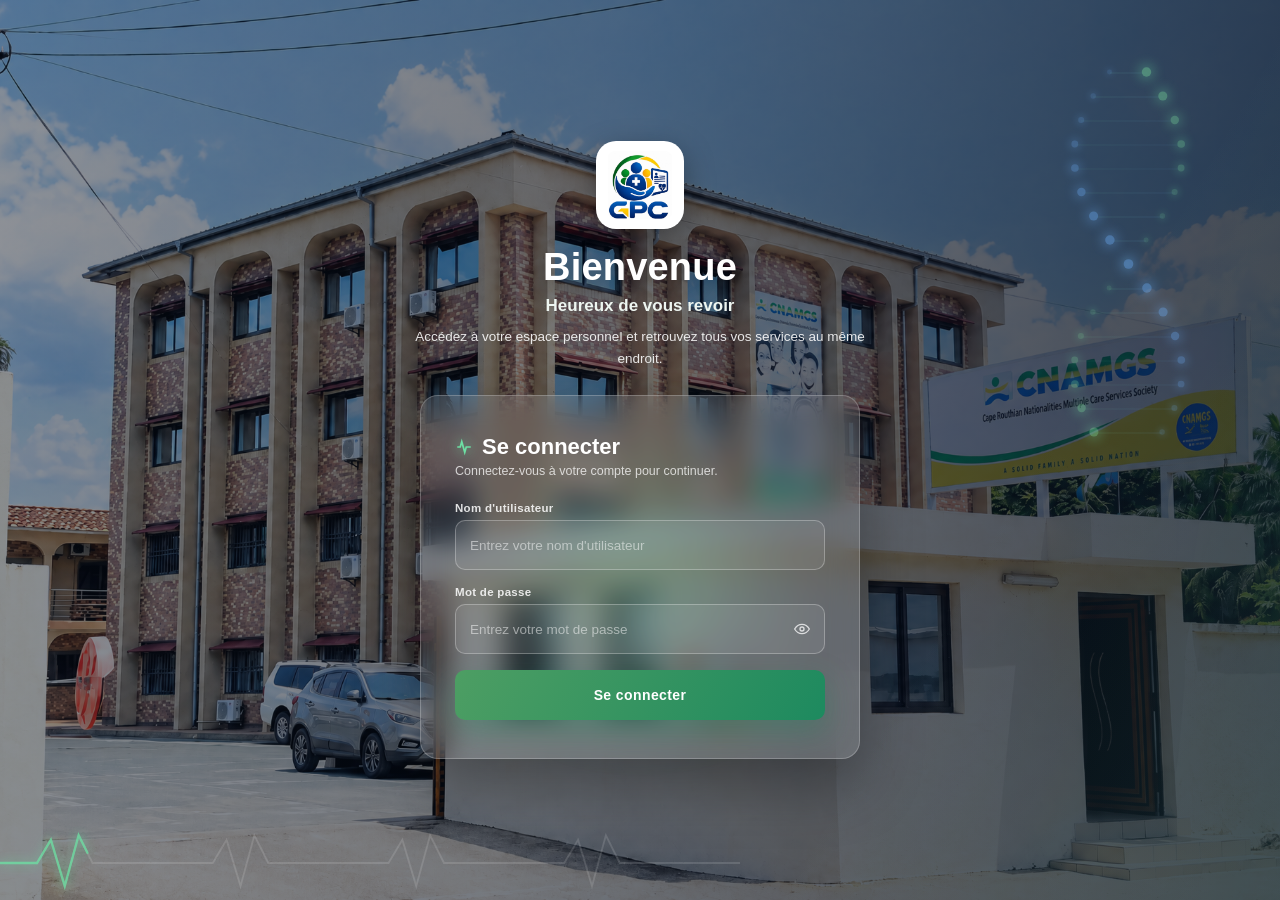
<file: frontend/index.html>
<!DOCTYPE html>
<html lang="fr">
<head>
<meta charset="UTF-8" />
<meta name="viewport" content="width=device-width, initial-scale=1.0, viewport-fit=cover" />
<meta name="theme-color" content="#0d2116" />
<title>PEC — Gestion du circuit de l'assuré</title>
<link rel="icon" href="logo.jpg" />
<link rel="stylesheet" href="style.css" />
<script>
/* Session persistante : si une session valide existe (onglet actuel), l'écran de connexion est masqué dès le premier rendu — pas de « flash » avant la restauration faite par app.js. */
(function () { try { var s = JSON.parse(sessionStorage.getItem("pec_session") || "null"); if (s && s.expiresAt > Date.now()) document.documentElement.classList.add("has-session"); } catch (e) {} })();
</script>
</head>
<body>
 
<!-- ======================= ÉCRAN DE CONNEXION ======================= -->
<div id="view-login" class="login-screen">
  <div class="login-overlay"></div>
  <div class="login-aurora"></div>
  <div class="particles-layer" id="loginParticles"></div>
  <div class="login-dna-scene"><div class="login-dna-helix" id="loginDnaHelix"></div></div>
 
  <svg class="login-ekg-line" viewBox="0 0 800 80" preserveAspectRatio="none">
    <path class="ekg-base" d="M0,40 L40,40 L55,15 L70,65 L85,10 L100,40 L230,40 L245,15 L260,65 L275,10 L290,40 L420,40 L435,15 L450,65 L465,10 L480,40 L610,40 L625,15 L640,65 L655,10 L670,40 L800,40" />
    <path class="ekg-pulse" pathLength="100" d="M0,40 L40,40 L55,15 L70,65 L85,10 L100,40 L230,40 L245,15 L260,65 L275,10 L290,40 L420,40 L435,15 L450,65 L465,10 L480,40 L610,40 L625,15 L640,65 L655,10 L670,40 L800,40" />
  </svg>
 
  <div class="login-center">
    <div class="welcome-inner centered">
      <img src="logo.jpg" alt="GPC" class="login-logo" />
      <h1>Bienvenue</h1>
      <p class="welcome-sub">Heureux de vous revoir</p>
      <p class="welcome-text">Accédez à votre espace personnel et retrouvez tous vos services au même endroit.</p>
    </div>
 
    <div class="login-panel-zone">
      <div class="login-card-glow"></div>
      <form class="login-card" id="loginForm" novalidate autocomplete="off">
      <div class="login-card-head">
        <h2><span class="pulse-icon" aria-hidden="true"><svg width="18" height="18" viewBox="0 0 24 24" fill="none" stroke="currentColor" stroke-width="2.3"><path d="M3 12h4l2-7 4 14 2-7h6"/></svg></span>Se connecter</h2>
        <p class="subtitle">Connectez-vous à votre compte pour continuer.</p>
      </div>
 
      <div class="field">
        <label for="loginUsername">Nom d'utilisateur</label>
        <input type="text" id="loginUsername" name="username" placeholder="Entrez votre nom d'utilisateur" required autocomplete="username" aria-describedby="loginUsernameError" />
        <p class="field-error" id="loginUsernameError" role="alert" hidden></p>
      </div>
 
      <div class="field">
        <label for="loginPass">Mot de passe</label>
        <div class="password-wrap">
          <input type="password" id="loginPass" name="password" placeholder="Entrez votre mot de passe" required autocomplete="current-password" aria-describedby="loginPassError" />
          <button type="button" class="toggle-pass" id="togglePass" aria-label="Afficher le mot de passe" aria-pressed="false">
            <svg class="eye-on" width="16" height="16" viewBox="0 0 24 24" fill="none" stroke="currentColor" stroke-width="2"><path d="M1 12s4-7 11-7 11 7 11 7-4 7-11 7-11-7-11-7z"/><circle cx="12" cy="12" r="3"/></svg>
            <svg class="eye-off" width="16" height="16" viewBox="0 0 24 24" fill="none" stroke="currentColor" stroke-width="2" hidden><path d="M17.94 17.94A10.94 10.94 0 0 1 12 20c-7 0-11-7-11-7a21.6 21.6 0 0 1 5.06-6.06M9.9 4.24A10.4 10.4 0 0 1 12 4c7 0 11 7 11 7a21.6 21.6 0 0 1-3.22 4.44"/><path d="M9.5 9.5a3 3 0 0 0 4.24 4.24"/><path d="M1 1l22 22"/></svg>
          </button>
        </div>
        <p class="field-error" id="loginPassError" role="alert" hidden></p>
      </div>
 
      <button type="submit" class="btn-login" id="loginSubmitBtn"><span class="btn-label">Se connecter</span></button>
      </form>
    </div>
  </div>
</div>
 
<!-- ======================= MODAL D'INFORMATION (liens de connexion) ======================= -->
<div class="modal-overlay" id="infoModal" hidden>
  <div class="modal">
    <div class="modal-head">
      <h3 id="infoModalTitle">Titre</h3>
      <button class="close-x" id="closeInfoModal">&times;</button>
    </div>
    <div class="modal-body" id="infoModalBody"></div>
    <div class="modal-foot">
      <button type="button" class="btn-secondary" id="closeInfoModalBtn">Fermer</button>
    </div>
  </div>
</div>

<!-- ======================= TRANSITION DE CONNEXION ======================= -->
<div class="login-transition" id="loginTransition" hidden>
  <div class="login-transition-inner">
    <div class="login-transition-logo-ring"><img src="logo.jpg" alt="GPC" /></div>
    <div class="login-transition-greet" id="loginGreeting" hidden>
      <span class="lt-hello" id="loginGreetingHello">Bonjour,</span>
      <span class="lt-name" id="loginGreetingName"></span>
    </div>
    <div class="login-transition-text" id="loginTransitionText">Connexion en cours…</div>
  </div>
</div>

<!-- ======================= APPLICATION ======================= -->
<div class="app-shell" id="appShell" hidden>
 
  <div class="sidebar-backdrop" id="sidebarBackdrop" hidden></div>
  <aside class="sidebar" id="sidebar" aria-label="Navigation principale">
    <div class="sidebar-top">
      <button type="button" class="sidebar-brand" id="sidebarBrandBtn">
        <div class="mark logo-mark"><img src="logo.jpg" alt="GPC" /></div>
        <div class="txt">
          <strong>GPC</strong>
          <span>Circuit de l'assuré</span>
        </div>
      </button>
      <button type="button" class="sidebar-collapse-btn" id="sidebarCollapseBtn" title="Réduire le menu" data-tip="Étendre le menu" aria-label="Réduire ou étendre le menu">
        <svg width="15" height="15" viewBox="0 0 24 24" fill="none" stroke="currentColor" stroke-width="2.2"><path d="M15 5l-7 7 7 7"/></svg>
      </button>
      <button type="button" class="sidebar-close-btn" id="sidebarCloseBtn" aria-label="Fermer le menu">
        <svg width="16" height="16" viewBox="0 0 24 24" fill="none" stroke="currentColor" stroke-width="2.4"><path d="M6 6l12 12M18 6L6 18"/></svg>
      </button>
    </div>

    <nav class="sidebar-scroll" id="sidebarNav">
      <div class="nav-indicator" id="navIndicator" aria-hidden="true"></div>
      <div class="nav-group">
        <div class="nav-label">Pilotage</div>
      <button type="button" class="nav-item active" data-view="dashboard" data-tip="Tableau de bord">
        <span class="nav-ico"><svg width="16" height="16" viewBox="0 0 24 24" fill="none" stroke="currentColor" stroke-width="2"><rect x="3" y="3" width="8" height="8" rx="1.5"/><rect x="13" y="3" width="8" height="8" rx="1.5"/><rect x="3" y="13" width="8" height="8" rx="1.5"/><rect x="13" y="13" width="8" height="8" rx="1.5"/></svg></span>
        <span class="nav-txt">Tableau de bord</span>
      </button>
      <button type="button" class="nav-item" data-view="rapports" data-tip="Rapports">
        <span class="nav-ico"><svg width="16" height="16" viewBox="0 0 24 24" fill="none" stroke="currentColor" stroke-width="2"><rect x="4" y="10" width="4" height="10" rx="1"/><rect x="10" y="5" width="4" height="15" rx="1"/><rect x="16" y="13" width="4" height="7" rx="1"/></svg></span>
        <span class="nav-txt">Rapports</span>
      </button>
      </div>
      <div class="nav-group">
        <div class="nav-label">Circuit de l'assuré</div>
      <button type="button" class="nav-item" data-view="nouvelle-pec" data-tip="Nouvelle prise en charge">
        <span class="nav-ico"><svg width="16" height="16" viewBox="0 0 24 24" fill="none" stroke="currentColor" stroke-width="2"><rect x="3" y="4" width="18" height="16" rx="2"/><path d="M7 9h6"/><path d="M7 13h8"/><path d="M7 17h5"/></svg></span>
        <span class="nav-txt">Nouvelle prise en charge</span>
      </button>
      <button type="button" class="nav-item" data-view="medecin" data-tip="Espace Médecin">
        <span class="nav-ico"><svg width="16" height="16" viewBox="0 0 24 24" fill="none" stroke="currentColor" stroke-width="2"><path d="M6 3v6a4 4 0 0 0 8 0V3"/><path d="M10 15v2a4 4 0 0 0 8 0v-2"/><circle cx="19" cy="8" r="1.6"/></svg></span>
        <span class="nav-txt">Espace Médecin</span>
        <span class="nav-badge" id="medecinNavBadge" hidden>0</span>
      </button>
      <button type="button" class="nav-item" data-view="pharmacie" data-tip="Espace Pharmacien">
        <span class="nav-ico"><svg width="16" height="16" viewBox="0 0 24 24" fill="none" stroke="currentColor" stroke-width="2"><rect x="4" y="4" width="16" height="16" rx="3"/><path d="M12 8v8"/><path d="M8 12h8"/></svg></span>
        <span class="nav-txt">Espace Pharmacien</span>
        <span class="nav-badge nav-badge-teal" id="pharmaNavBadge" hidden>0</span>
      </button>
      <button type="button" class="nav-item" data-view="historique" data-tip="Historique PEC">
        <span class="nav-ico"><svg width="16" height="16" viewBox="0 0 24 24" fill="none" stroke="currentColor" stroke-width="2"><circle cx="12" cy="12" r="9"/><path d="M12 7v5l3 3"/></svg></span>
        <span class="nav-txt">Historique PEC</span>
      </button>
      </div>
      <div class="nav-group">
        <div class="nav-label">Administration</div>
      <button type="button" class="nav-item" data-view="users" data-tip="Gestion des utilisateurs">
        <span class="nav-ico"><svg width="16" height="16" viewBox="0 0 24 24" fill="none" stroke="currentColor" stroke-width="2"><circle cx="9" cy="8" r="3.2"/><path d="M2.5 20c0-3.6 2.9-6 6.5-6s6.5 2.4 6.5 6"/><circle cx="18" cy="8.5" r="2.4"/><path d="M16 14.3c2.8.4 4.7 2.4 4.7 5.7"/></svg></span>
        <span class="nav-txt">Gestion des utilisateurs</span>
      </button>
      <button type="button" class="nav-item" data-view="structures" data-tip="Structures">
        <span class="nav-ico"><svg width="16" height="16" viewBox="0 0 24 24" fill="none" stroke="currentColor" stroke-width="2"><path d="M4 21V8l8-4 8 4v13"/><path d="M9 21v-5h6v5"/><path d="M12 8.5v3M10.5 10h3"/></svg></span>
        <span class="nav-txt">Structures</span>
      </button>
      <button type="button" class="nav-item" data-view="permissions" data-tip="Gestion des permissions">
        <span class="nav-ico"><svg width="16" height="16" viewBox="0 0 24 24" fill="none" stroke="currentColor" stroke-width="2"><rect x="5" y="11" width="14" height="10" rx="2"/><path d="M8 11V7a4 4 0 0 1 8 0v4"/></svg></span>
        <span class="nav-txt">Gestion des permissions</span>
      </button>
      <button type="button" class="nav-item" data-view="journalisation" data-tip="Journalisation">
        <span class="nav-ico"><svg width="16" height="16" viewBox="0 0 24 24" fill="none" stroke="currentColor" stroke-width="2"><path d="M14 3H7a2 2 0 0 0-2 2v14a2 2 0 0 0 2 2h10a2 2 0 0 0 2-2V8z"/><path d="M14 3v5h5"/><path d="M9 13h6"/><path d="M9 17h4"/></svg></span>
        <span class="nav-txt">Journalisation</span>
      </button>
      </div>
    </nav>

    <div class="sidebar-user" id="sidebarUser">
      <div class="avatar" aria-hidden="true">AN</div>
      <div class="su-text">
        <div class="name">Alice NDONG</div>
        <div class="role">Super Admin</div>
      </div>
      <span class="su-online" title="Session active" aria-hidden="true"></span>
    </div>
    <button type="button" class="btn-logout" id="logoutBtn" data-tip="Déconnexion">
      <svg width="16" height="16" viewBox="0 0 24 24" fill="none" stroke="currentColor" stroke-width="2"><path d="M9 21H5a2 2 0 0 1-2-2V5a2 2 0 0 1 2-2h4"/><path d="M16 17l5-5-5-5"/><path d="M21 12H9"/></svg>
      <span class="nav-txt">Déconnexion</span>
    </button>
  </aside>

  <div class="main">
    <header class="topbar" id="topbar">
      <button type="button" class="topbar-menu-btn" id="topbarMenuBtn" aria-label="Ouvrir le menu" aria-controls="sidebar" aria-expanded="false">
        <svg width="20" height="20" viewBox="0 0 24 24" fill="none" stroke="currentColor" stroke-width="2.3"><path d="M4 7h16M4 12h16M4 17h10"/></svg>
      </button>
      <div class="topbar-left">
        <div class="topbar-title-row">
          <button type="button" class="topbar-back-btn" id="topbarBackBtn" title="Retour" aria-label="Retour" hidden>
            <svg width="16" height="16" viewBox="0 0 24 24" fill="none" stroke="currentColor" stroke-width="2.3"><path d="M19 12H5M11 6l-6 6 6 6"/></svg>
          </button>
          <span class="topbar-view-ico" id="topbarViewIco" aria-hidden="true"></span>
          <h2 id="topbarTitle">Tableau de bord</h2>
        </div>
        <div class="crumb" id="topbarCrumb">Accueil</div>
      </div>

      <div class="topbar-spacer"></div>

      <div class="topbar-actions" id="topbarActions">
        <!-- Super Admin : interrupteur des contrôles anti-fraude du serveur (voir backend/docs/05-integration-front.md, §13) -->
        <button type="button" class="controls-pill" id="controlsBtn" role="switch" aria-checked="true" aria-label="Contrôles anti-fraude" title="Contrôles anti-fraude du serveur" hidden>
          <svg width="15" height="15" viewBox="0 0 24 24" fill="none" stroke="currentColor" stroke-width="2.2" stroke-linecap="round" stroke-linejoin="round"><path d="M12 3l8 3v6c0 4.5-3.2 8-8 9-4.8-1-8-4.5-8-9V6z"/><path class="cp-check" d="M8.5 12l2.5 2.5 4.5-5"/></svg>
          <span class="cp-label" id="controlsBtnLabel">Contrôles actifs</span>
          <span class="cp-switch" aria-hidden="true"><i></i></span>
        </button>
        <button type="button" class="btn-secondary btn-sm" id="topbarHistoryBtn" title="Historique des visites" hidden>
          <svg width="14" height="14" viewBox="0 0 24 24" fill="none" stroke="currentColor" stroke-width="2.2"><circle cx="12" cy="12" r="9"/><path d="M12 7v5l3 3"/></svg>
          <span class="tb-label">Historique des visites</span>
        </button>
      </div>

      <div class="topbar-greet" id="topbarGreet" aria-live="polite">
        <span class="greet-ico" id="greetIco" aria-hidden="true"></span>
        <span class="greet-text" id="greetText">Bonjour</span>
      </div>

      <div class="notif-menu" id="notifMenu">
        <button type="button" class="notif-bell" id="notifBellBtn" aria-haspopup="true" aria-expanded="false" aria-label="Notifications" title="Notifications">
          <svg width="19" height="19" viewBox="0 0 24 24" fill="none" stroke="currentColor" stroke-width="2"><path d="M6 8a6 6 0 0 1 12 0c0 5 2 6 2 6H4s2-1 2-6"/><path d="M10 20a2 2 0 0 0 4 0"/></svg>
          <span class="notif-badge" id="notifBadge" hidden>0</span>
        </button>
        <div class="notif-panel" id="notifPanel" role="dialog" aria-label="Notifications">
          <div class="notif-panel-head">
            <div>
              <h4>Notifications</h4>
              <span class="notif-sub" id="notifSub">Aucun message</span>
            </div>
            <button type="button" class="link-btn" id="notifMarkAllBtn">Tout marquer comme lu</button>
          </div>
          <div class="notif-tabs" id="notifTabs">
            <button type="button" class="active" data-f="all">Toutes</button>
            <button type="button" data-f="unread">Non lues</button>
          </div>
          <div class="notif-list" id="notifList"></div>
          <div class="notif-foot" id="notifFoot" hidden>
            <button type="button" class="btn-primary btn-sm" id="notifComposeBtn">
              <svg width="14" height="14" viewBox="0 0 24 24" fill="none" stroke="currentColor" stroke-width="2.2"><path d="M22 2L11 13"/><path d="M22 2l-7 20-4-9-9-4z"/></svg>
              Envoyer un message
            </button>
          </div>
        </div>
      </div>

      <div class="user-menu" id="userMenu">
        <button type="button" class="user-pill" id="userMenuTrigger" aria-haspopup="true" aria-expanded="false">
          <div class="avatar">AN<i class="avatar-dot" aria-hidden="true"></i></div>
          <div class="user-pill-text">
            <div class="name">Alice NDONG</div>
            <div class="role">Super Admin</div>
          </div>
          <svg class="user-menu-chevron" width="14" height="14" viewBox="0 0 24 24" fill="none" stroke="currentColor" stroke-width="2"><path d="M6 9l6 6 6-6"/></svg>
        </button>

        <div class="user-dropdown" id="userDropdown">
          <div class="user-dropdown-head">
            <div class="avatar">AN</div>
            <div>
              <div class="name">Alice NDONG</div>
              <div class="role">Super Admin</div>
            </div>
          </div>
          <div class="user-dropdown-clock" role="timer" aria-label="Date et heure">
            <svg width="18" height="18" viewBox="0 0 24 24" fill="none" stroke="currentColor" stroke-width="2" stroke-linecap="round" aria-hidden="true"><circle cx="12" cy="12" r="9"/><path d="M12 7v5l3 2"/></svg>
            <div><span class="clock-time" id="clockTime"></span><span class="clock-date" id="clockDate"></span></div>
          </div>
          <div class="user-dropdown-profiles" id="userMenuProfiles" hidden>
            <div class="udp-title">Profil actif</div>
            <div id="userMenuProfilesList"></div>
          </div>
          <div class="user-dropdown-sep"></div>
          <button type="button" class="user-dropdown-item" id="userMenuProfil">
            <svg width="16" height="16" viewBox="0 0 24 24" fill="none" stroke="currentColor" stroke-width="2"><circle cx="12" cy="8" r="4"/><path d="M4 20c0-4 3.6-7 8-7s8 3 8 7"/></svg>
            <span>Mon compte</span>
          </button>
          <button type="button" class="user-dropdown-item" id="userMenuParams">
            <svg width="16" height="16" viewBox="0 0 24 24" fill="none" stroke="currentColor" stroke-width="2"><circle cx="12" cy="12" r="3"/><path d="M19.4 13a1.7 1.7 0 0 0 .3 1.9l.1.1a2 2 0 1 1-2.8 2.8l-.1-.1a1.7 1.7 0 0 0-1.9-.3 1.7 1.7 0 0 0-1 1.5V19a2 2 0 1 1-4 0v-.1a1.7 1.7 0 0 0-1-1.6 1.7 1.7 0 0 0-1.9.3l-.1.1a2 2 0 1 1-2.8-2.8l.1-.1a1.7 1.7 0 0 0 .3-1.9 1.7 1.7 0 0 0-1.5-1H5a2 2 0 1 1 0-4h.1a1.7 1.7 0 0 0 1.6-1 1.7 1.7 0 0 0-.3-1.9l-.1-.1a2 2 0 1 1 2.8-2.8l.1.1a1.7 1.7 0 0 0 1.9.3H11a1.7 1.7 0 0 0 1-1.5V5a2 2 0 1 1 4 0v.1a1.7 1.7 0 0 0 1 1.6 1.7 1.7 0 0 0 1.9-.3l.1-.1a2 2 0 1 1 2.8 2.8l-.1.1a1.7 1.7 0 0 0-.3 1.9V11a1.7 1.7 0 0 0 1.5 1H19a2 2 0 1 1 0 4h-.1a1.7 1.7 0 0 0-1.5 1z"/></svg>
            <span>Paramètres</span>
          </button>
          <button type="button" class="user-dropdown-item" id="userMenuNotifs">
            <svg width="16" height="16" viewBox="0 0 24 24" fill="none" stroke="currentColor" stroke-width="2"><path d="M6 8a6 6 0 0 1 12 0c0 5 2 6 2 6H4s2-1 2-6"/><path d="M10 20a2 2 0 0 0 4 0"/></svg>
            <span>Notifications</span>
            <span class="menu-count" id="userMenuNotifCount" hidden>0</span>
          </button>
          <button type="button" class="user-dropdown-item" id="userMenuHelp">
            <svg width="16" height="16" viewBox="0 0 24 24" fill="none" stroke="currentColor" stroke-width="2"><circle cx="12" cy="12" r="9"/><path d="M9.5 9a2.5 2.5 0 1 1 3.5 2.3c-.9.4-1.5 1.1-1.5 2.2v.3"/><path d="M12 17.5h.01"/></svg>
            <span>Aide / Support</span>
          </button>
          <div class="user-dropdown-sep"></div>
          <button type="button" class="user-dropdown-item danger" id="userMenuLogout">
            <svg width="16" height="16" viewBox="0 0 24 24" fill="none" stroke="currentColor" stroke-width="2"><path d="M9 21H5a2 2 0 0 1-2-2V5a2 2 0 0 1 2-2h4"/><path d="M16 17l5-5-5-5"/><path d="M21 12H9"/></svg>
            <span>Déconnexion</span>
          </button>
        </div>
      </div>
      <div class="topbar-progress" id="topbarProgress" aria-hidden="true"></div>
    </header>

    <div class="controls-banner" id="controlsBanner" role="status" hidden>
      <span class="cb-ico" aria-hidden="true"><svg width="20" height="20" viewBox="0 0 24 24" fill="none" stroke="currentColor" stroke-width="2.2" stroke-linecap="round" stroke-linejoin="round"><path d="M12 3l8 3v6c0 4.5-3.2 8-8 9-4.8-1-8-4.5-8-9V6z"/><path d="M9.5 9.5l5 5M14.5 9.5l-5 5"/></svg></span>
      <div class="cb-text">
        <b>Mode supervision — contrôles anti-fraude désactivés</b>
        <span>Vous pouvez réaliser toutes les étapes du circuit (accueil, médecin, pharmacie). Chaque action est tracée au journal.</span>
      </div>
      <button type="button" class="btn-secondary btn-sm" id="controlsBannerBtn">Réactiver les contrôles</button>
      <button type="button" class="cb-close" id="controlsBannerClose" aria-label="Masquer ce bandeau" title="Masquer (le bouton de l'en-tête reste orange tant que les contrôles sont désactivés)">
        <svg width="14" height="14" viewBox="0 0 24 24" fill="none" stroke="currentColor" stroke-width="2.4" stroke-linecap="round"><path d="M6 6l12 12M18 6L6 18"/></svg>
      </button>
    </div>

    <div class="content">
 
      <!-- ---------------- DASHBOARD ---------------- -->
      <section class="view" id="view-dashboard">
        <div class="hero-banner">
          <img src="CNAMGS.png" alt="Logo CNAMGS" class="hero-logo" />
          <div>
            <h1>Bienvenue sur l'espace CNAMGS</h1>
            <p>Gestion du circuit de l'assuré — pilotez vos prises en charge en temps réel.</p>
          </div>
        </div>

        <div class="dash-section-head">
          <h2 class="dash-section-title">Suivi des prestations des pharmacies partenaires</h2>
          <button type="button" class="btn-secondary btn-sm" data-rapport-tab="pharmacies">Voir le rapport complet</button>
        </div>

        <div class="kpi-row-scroll">
          <div class="kpi-card accent-a">
            <div class="kpi-icon"><svg width="20" height="20" viewBox="0 0 24 24" fill="none" stroke="currentColor" stroke-width="2"><rect x="4" y="4" width="16" height="16" rx="3"/><path d="M12 8v8"/><path d="M8 12h8"/></svg></div>
            <div class="kpi-body"><div class="kpi-num" id="pharmaStatCount">0</div><div class="kpi-lbl">Pharmacies partenaires</div></div>
          </div>
          <div class="kpi-card accent-b">
            <div class="kpi-icon"><svg width="20" height="20" viewBox="0 0 24 24" fill="none" stroke="currentColor" stroke-width="2"><rect x="3" y="4" width="18" height="16" rx="2"/><path d="M7 9h6"/><path d="M7 13h8"/><path d="M7 17h5"/></svg></div>
            <div class="kpi-body"><div class="kpi-num" id="pharmaStatPrestations">0</div><div class="kpi-lbl">Prestations réalisées</div></div>
          </div>
          <div class="kpi-card accent-c">
            <div class="kpi-icon"><svg width="20" height="20" viewBox="0 0 24 24" fill="none" stroke="currentColor" stroke-width="2"><path d="M12 2v20"/><path d="M17 5H9.5a3.5 3.5 0 0 0 0 7h5a3.5 3.5 0 0 1 0 7H6"/></svg></div>
            <div class="kpi-body"><div class="kpi-num" id="pharmaStatMontant">0 FCFA</div><div class="kpi-lbl">Montant total des prestations</div></div>
          </div>
          <div class="kpi-card accent-e">
            <div class="kpi-icon"><svg width="20" height="20" viewBox="0 0 24 24" fill="none" stroke="currentColor" stroke-width="2"><circle cx="12" cy="12" r="9"/><path d="M12 7v5l3 3"/></svg></div>
            <div class="kpi-body"><div class="kpi-num pending" id="pharmaStatReste">0 FCFA</div><div class="kpi-lbl">Montant restant dû</div></div>
          </div>
        </div>

        <div class="card">
          <div class="card-head"><h3>Top pharmacies — montant</h3></div>
          <div class="card-body">
            <div class="evolution-chart-outer">
              <div id="statsTopPharmChart" class="evolution-chart-wrap"></div>
              <div class="ev-tooltip" id="statsTopPharmTooltip" hidden></div>
            </div>
          </div>
        </div>

        <div class="dash-section-head">
          <h2 class="dash-section-title">Suivi des prestations des hôpitaux partenaires</h2>
          <button type="button" class="btn-secondary btn-sm" data-rapport-tab="hopitaux">Voir le rapport complet</button>
        </div>

        <div class="kpi-row-scroll">
          <div class="kpi-card accent-a">
            <div class="kpi-icon"><svg width="20" height="20" viewBox="0 0 24 24" fill="none" stroke="currentColor" stroke-width="2"><path d="M4 21V7l8-4 8 4v14"/><path d="M9 21v-6h6v6"/><path d="M9 10h.01M15 10h.01M9 14h.01M15 14h.01"/></svg></div>
            <div class="kpi-body"><div class="kpi-num" id="hospStatCount">0</div><div class="kpi-lbl">Hôpitaux partenaires</div></div>
          </div>
          <div class="kpi-card accent-b">
            <div class="kpi-icon"><svg width="20" height="20" viewBox="0 0 24 24" fill="none" stroke="currentColor" stroke-width="2"><rect x="3" y="4" width="18" height="16" rx="2"/><path d="M7 9h6"/><path d="M7 13h8"/><path d="M7 17h5"/></svg></div>
            <div class="kpi-body"><div class="kpi-num" id="hospStatPrestations">0</div><div class="kpi-lbl">Prestations réalisées</div></div>
          </div>
          <div class="kpi-card accent-c">
            <div class="kpi-icon"><svg width="20" height="20" viewBox="0 0 24 24" fill="none" stroke="currentColor" stroke-width="2"><path d="M12 2v20"/><path d="M17 5H9.5a3.5 3.5 0 0 0 0 7h5a3.5 3.5 0 0 1 0 7H6"/></svg></div>
            <div class="kpi-body"><div class="kpi-num" id="hospStatMontant">0 FCFA</div><div class="kpi-lbl">Montant total des prestations</div></div>
          </div>
          <div class="kpi-card accent-e">
            <div class="kpi-icon"><svg width="20" height="20" viewBox="0 0 24 24" fill="none" stroke="currentColor" stroke-width="2"><circle cx="12" cy="12" r="9"/><path d="M12 7v5l3 3"/></svg></div>
            <div class="kpi-body"><div class="kpi-num pending" id="hospStatReste">0 FCFA</div><div class="kpi-lbl">Montant restant dû</div></div>
          </div>
        </div>

        <div class="stats-split-row">
          <div class="card">
            <div class="card-head"><h3>Répartition par type de prestation</h3></div>
            <div class="card-body">
              <div class="split-bar" id="statsTypeSplit"></div>
              <div class="split-legend" id="statsTypeLegend"></div>
            </div>
          </div>
          <div class="card">
            <div class="card-head"><h3>Répartition par fonds</h3></div>
            <div class="card-body">
              <div class="split-bar" id="statsFondsSplit"></div>
              <div class="split-legend" id="statsFondsLegend"></div>
            </div>
          </div>
        </div>

        <div class="card">
          <div class="card-head">
            <h3>Évolution globale des prises en charge</h3>
            <div class="chart-legend">
              <div class="chart-legend-item"><span class="chart-dot" style="background:var(--green)"></span>Consultations</div>
              <div class="chart-legend-item"><span class="chart-dot" style="background:var(--blue)"></span>Examens</div>
            </div>
          </div>
          <div class="card-body">
            <div class="evolution-chart-outer">
              <div id="statsEvoChart" class="evolution-chart-wrap"></div>
              <div class="ev-tooltip" id="statsEvoTooltip" hidden></div>
            </div>
          </div>
        </div>

        <div class="card">
          <div class="card-head"><h3>Top établissements — part CNAMGS</h3></div>
          <div class="card-body">
            <div class="evolution-chart-outer">
              <div id="statsTopHopChart" class="evolution-chart-wrap"></div>
              <div class="ev-tooltip" id="statsTopHopTooltip" hidden></div>
            </div>
          </div>
        </div>
      </section>

      <!-- ---------------- RAPPORTS (Vue d'ensemble / Hôpitaux / Pharmacies) ---------------- -->
      <section class="view" id="view-rapports" hidden>
        <div class="page-hero">
          <div class="page-hero-icon"><svg width="20" height="20" viewBox="0 0 24 24" fill="none" stroke="currentColor" stroke-width="2"><rect x="4" y="10" width="4" height="10" rx="1"/><rect x="10" y="5" width="4" height="15" rx="1"/><rect x="16" y="13" width="4" height="7" rx="1"/></svg></div>
          <div class="page-hero-text">
            <h1>Rapports</h1>
            <p>Suivi financier détaillé des hôpitaux et pharmacies partenaires — filtrez, contrôlez les règlements, exportez.</p>
          </div>
        </div>
        <div class="card rapports-tabs-card">
          <div class="card-head">
            <h3>Rapports</h3>
            <div style="display:flex;align-items:center;gap:12px;flex-wrap:wrap">
              <div class="chip-row" id="rapportsTabToggle">
                <button type="button" class="chip active" data-tab="hopitaux">Hôpitaux</button>
                <button type="button" class="chip" data-tab="pharmacies">Pharmacies</button>
              </div>
              <button type="button" class="btn-export" id="rapportsExportBtn">
                <svg width="15" height="15" viewBox="0 0 24 24" fill="none" stroke="currentColor" stroke-width="2.2"><path d="M12 3v12"/><path d="M7 10l5 5 5-5"/><path d="M5 21h14"/></svg>
                Exporter en PDF
              </button>
            </div>
          </div>
        </div>

        <div id="rapport-hopitaux">
          <div class="card rapport-card">
            <div class="card-head">
              <h3>Détail par hôpital</h3>
              <span class="hint rapport-note">Classé par reste à payer, du plus élevé au plus faible.</span>
            </div>
            <div class="card-body rapport-filters">
              <div class="filters-row">
                <div class="field">
                  <label for="hospFilterFrom">Du</label>
                  <input type="date" id="hospFilterFrom" />
                </div>
                <div class="field">
                  <label for="hospFilterTo">Au</label>
                  <input type="date" id="hospFilterTo" />
                </div>
                <div class="field">
                  <label for="hospFilterHopital">Hôpital</label>
                  <select id="hospFilterHopital"><option value="">Tous les hôpitaux</option></select>
                </div>
                <div class="field">
                  <label for="hospFilterType">Type de prestation</label>
                  <select id="hospFilterType">
                    <option value="">Tous les types</option>
                    <option value="Consultation">Consultation</option>
                    <option value="Examen">Examen</option>
                  </select>
                </div>
                <div class="field">
                  <label for="hospFilterStatut">Statut du règlement</label>
                  <select id="hospFilterStatut">
                    <option value="">Tous les statuts</option>
                    <option value="Payé">Payé</option>
                    <option value="Partiellement payé">Partiellement payé</option>
                    <option value="Impayé">Impayé</option>
                  </select>
                </div>
                <div class="field">
                  <label for="hospFilterFonds">Fonds</label>
                  <select id="hospFilterFonds">
                    <option value="">Tous les fonds</option>
                    <option value="Fonds Secteur Privé">Fonds Secteur Privé</option>
                    <option value="Fonds Secteur Public">Fonds Secteur Public</option>
                    <option value="Fonds Garantie Sociale">Fonds Garantie Sociale</option>
                  </select>
                </div>
                <div class="field">
                  <label for="hospFilterMedecin">Médecin</label>
                  <select id="hospFilterMedecin"><option value="">Tous les médecins</option></select>
                </div>
                <button type="button" class="btn-secondary" id="hospFilterResetBtn">Réinitialiser</button>
              </div>
            </div>
            <div class="card-body table-scroll" style="padding:0">
              <table class="data-table rapport-table no-stack">
                <thead>
                  <tr>
                    <th>Hôpital</th><th class="num">Consultations</th><th class="num">Examens</th><th class="num">Prestations</th>
                    <th class="num">Montant dû</th><th class="num">Déjà payé</th><th class="num">Reste à payer</th>
                    <th>Avancement</th><th>Statut</th><th>Action</th>
                  </tr>
                </thead>
                <tbody id="hospSuiviBody"></tbody>
              </table>
              <div class="empty-state" id="hospSuiviEmpty">Aucune prestation trouvée pour ces filtres.</div>
            </div>
            <div class="pager-host" id="hospSuiviPager"></div>
          </div>

          <div class="card rapport-card rapport-summary-card">
            <div class="card-head"><h3>En résumé</h3></div>
            <div class="card-body">
              <p class="report-lead" id="hospLead"></p>
              <dl class="report-summary" id="hospSummary"></dl>
            </div>
          </div>
        </div>

        <div id="rapport-pharmacies" hidden>
          <div class="card rapport-card">
            <div class="card-head">
              <h3>Détail par pharmacie</h3>
              <span class="hint rapport-note">Classé par reste à payer, du plus élevé au plus faible.</span>
            </div>
            <div class="card-body rapport-filters">
              <div class="filters-row">
                <div class="field">
                  <label for="pharmaFilterFrom">Du</label>
                  <input type="date" id="pharmaFilterFrom" />
                </div>
                <div class="field">
                  <label for="pharmaFilterTo">Au</label>
                  <input type="date" id="pharmaFilterTo" />
                </div>
                <div class="field">
                  <label for="pharmaFilterPharmacie">Pharmacie</label>
                  <select id="pharmaFilterPharmacie"><option value="">Toutes les pharmacies</option></select>
                </div>
                <div class="field">
                  <label for="pharmaFilterStatut">Statut du règlement</label>
                  <select id="pharmaFilterStatut">
                    <option value="">Tous les statuts</option>
                    <option value="Payé">Payé</option>
                    <option value="Partiellement payé">Partiellement payé</option>
                    <option value="Impayé">Impayé</option>
                  </select>
                </div>
                <button type="button" class="btn-secondary" id="pharmaFilterResetBtn">Réinitialiser</button>
              </div>
            </div>
            <div class="card-body table-scroll" style="padding:0">
              <table class="data-table rapport-table no-stack">
                <thead>
                  <tr>
                    <th>Pharmacie</th><th class="num">Médicaments servis</th>
                    <th class="num">Montant dû</th><th class="num">Déjà payé</th><th class="num">Reste à payer</th>
                    <th>Avancement</th><th>Statut</th><th>Action</th>
                  </tr>
                </thead>
                <tbody id="pharmaSuiviBody"></tbody>
              </table>
              <div class="empty-state" id="pharmaSuiviEmpty">Aucune prestation trouvée pour ces filtres.</div>
            </div>
            <div class="pager-host" id="pharmaSuiviPager"></div>
          </div>

          <div class="card rapport-card rapport-summary-card">
            <div class="card-head"><h3>En résumé</h3></div>
            <div class="card-body">
              <p class="report-lead" id="pharmaLead"></p>
              <dl class="report-summary" id="pharmaSummary"></dl>
            </div>
          </div>
        </div>
      </section>

      <!-- ---------------- NOUVELLE PRISE EN CHARGE ---------------- -->
      <section class="view" id="view-nouvelle-pec" hidden>
        <div class="page-hero">
          <div class="page-hero-icon"><svg width="20" height="20" viewBox="0 0 24 24" fill="none" stroke="currentColor" stroke-width="2"><rect x="3" y="4" width="18" height="16" rx="2"/><path d="M7 9h6"/><path d="M7 13h8"/><path d="M7 17h5"/></svg></div>
          <div class="page-hero-text">
            <h1>Nouvelle prise en charge</h1>
            <p>Recherchez l'assuré par son matricule, choisissez le ticket modérateur et le médecin, puis enregistrez : la feuille de soins arrive pré-remplie chez le médecin.</p>
          </div>
        </div>
        <div class="card">
          <div class="card-head">
            <h3>Rechercher un assuré</h3>
          </div>
          <div class="card-body">
            <div class="search-row">
              <div class="field field-matricule">
                <label for="matriculeInput">Matricule de l'assuré</label>
                <input type="text" id="matriculeInput" placeholder="Ex. 123 456 789 0" maxlength="13" inputmode="numeric" autocomplete="off" />
              </div>
              <button type="button" class="btn-primary" id="searchBtn">Rechercher</button>
            </div>
            <div class="hint">Le matricule (NAG) comporte 10 chiffres.</div>

            <div id="notFoundMsg" class="hint" style="color:var(--red)" hidden>
              <span id="notFoundText">Aucun assuré trouvé pour ce matricule.</span>
            </div>

            <div class="assure-found" id="assureFound" hidden>
              <div class="assure-split">
                <div class="assure-photo-col" id="assurePhotoCol">
                  <div class="assure-photo-frame" id="af-avatar"></div>
                  <div class="idname" id="af-nom">—</div>
                  <span class="badge" id="af-statut">—</span>
                  <div class="assure-meta assure-meta-vert">
                    <div><b id="af-matricule">—</b>Matricule</div>
                    <div><b id="af-naissance">—</b>Date de naissance</div>
                    <div><b id="af-nature">—</b>Nature</div>
                    <div><b id="af-fonds">—</b>Fonds</div>
                  </div>
                  <button type="button" class="btn-secondary btn-sm" id="changeAssureBtn" hidden>Changer d'assuré</button>
                  <button type="button" class="btn-primary btn-sm" id="openDossierPatientBtn" style="margin-top:8px;width:100%" hidden>Dossier patient</button>
                </div>

                <div class="assure-pec-col">
                  <div class="assure-pec-label">Informations relatives à la prise en charge</div>

                  <div class="choice-group">
                    <label>Ticket modérateur</label>
                    <div class="chip-row" id="tmChoices">
                      <button type="button" class="chip" data-tm="Plein">Plein</button>
                      <button type="button" class="chip" data-tm="Plein (ALD)">Plein (ALD)</button>
                      <button type="button" class="chip" data-tm="Exonéré">Exonéré</button>
                    </div>
                  </div>

                  <div class="choice-group">
                    <label for="medecinSelect">Médecin</label>
                    <select id="medecinSelect"></select>
                  </div>

                  <div class="choice-group">
                    <label for="pec-quartier">Quartier</label>
                    <input type="text" id="pec-quartier" placeholder="Ex. Akanda, Glass, Nzeng-Ayong…" maxlength="100" />
                  </div>

                  <div class="choice-group">
                    <label for="pec-telephone">Numéro de téléphone</label>
                    <input type="text" id="pec-telephone" placeholder="Ex. 077 12 34 56" maxlength="20" inputmode="tel" autocomplete="off" />
                  </div>

                  <div class="choice-group">
                    <label for="pec-service">Service où l'assuré va se faire consulter</label>
                    <select id="pec-service">
                      <option value="">— Choisir un service —</option>
                      <option>Médecine générale</option>
                      <option>Pédiatrie</option>
                      <option>Gynécologie-Obstétrique</option>
                      <option>Cardiologie</option>
                      <option>Chirurgie générale</option>
                      <option>Dermatologie</option>
                      <option>ORL</option>
                      <option>Ophtalmologie</option>
                      <option>Radiologie</option>
                      <option>Laboratoire d'analyses</option>
                      <option>Autre</option>
                    </select>
                  </div>

                  <div class="hint" id="readyHint">Sélectionnez un patient, un ticket modérateur et un médecin pour continuer.</div>

                  <div class="type-buttons">
                    <button type="button" class="btn-primary" id="enregistrerPecBtn" disabled style="flex:1;text-align:center">
                      Enregistrer
                    </button>
                    <button type="button" class="btn-secondary" id="nouvellePecConsultationBtn" hidden style="flex:1;text-align:center">
                      Nouvelle consultation
                    </button>
                  </div>
                </div>
              </div>
            </div>
          </div>
        </div>
      </section>
 
      <!-- ---------------- ESPACE MÉDECIN ---------------- -->
      <section class="view" id="view-medecin" hidden>
        <div class="page-hero">
          <div class="page-hero-icon"><svg width="20" height="20" viewBox="0 0 24 24" fill="none" stroke="currentColor" stroke-width="2"><path d="M6 3v6a4 4 0 0 0 8 0V3"/><path d="M10 15v2a4 4 0 0 0 8 0v-2"/><circle cx="19" cy="8" r="1.6"/></svg></div>
          <div class="page-hero-text">
            <h1>Espace Médecin</h1>
            <p id="medecinServiceLine" hidden></p>
            <p>Examinez les patients en attente. L'historique de leurs visites s'ouvre depuis la feuille de soins.</p>
          </div>
        </div>

        <div class="card">
          <div class="card-head">
            <h3>Patients en attente <span class="pill attente" id="medecinQueueCount" style="margin-left:8px;vertical-align:middle" hidden>0</span></h3>
            <div class="chip-row" id="queueScopeToggle" hidden>
              <button type="button" class="chip active" data-scope="mine">Mes patients</button>
              <button type="button" class="chip" data-scope="all">Tous les médecins</button>
            </div>
          </div>
          <div class="card-body" style="padding:0">
            <div class="table-scroll">
            <table class="data-table queue-table">
              <thead>
                <tr>
                  <th>Patient</th>
                  <th>Matricule</th>
                  <th>Feuilles</th>
                  <th>Médecin</th>
                  <th>Date</th>
                  <th>Actions</th>
                </tr>
              </thead>
              <tbody id="medecinQueueBody"></tbody>
            </table>
            </div>
            <div class="empty-state" id="medecinQueueEmpty">Aucun patient en attente.</div>
          </div>
          <div class="pager-host" id="medecinQueuePager"></div>
        </div>
      </section>

      <!-- ---------------- ESPACE PHARMACIEN ---------------- -->
      <section class="view" id="view-pharmacie" hidden>
        <div class="ph-hero">
          <div class="ph-hero-bg" aria-hidden="true">
            <i class="ph-orb o1"></i><i class="ph-orb o2"></i><i class="ph-orb o3"></i>
            <i class="ph-caps c1"></i><i class="ph-caps c2"></i><i class="ph-caps c3"></i><i class="ph-caps c4"></i><i class="ph-caps c5"></i>
          </div>
          <div class="ph-hero-main">
            <div class="ph-hero-icon" aria-hidden="true">
              <span class="ph-ring r1"></span><span class="ph-ring r2"></span>
              <svg width="26" height="26" viewBox="0 0 24 24" fill="none" stroke="currentColor" stroke-width="2.4" stroke-linecap="round" stroke-linejoin="round"><rect x="4" y="4" width="16" height="16" rx="4"/><path d="M12 8v8"/><path d="M8 12h8"/></svg>
            </div>
            <div class="ph-hero-text">
              <h1>Espace Pharmacien</h1>
              <p>Cherchez le patient, choisissez la prestation, saisissez le prix unitaire puis la quantité que vous pouvez servir : la part de la CNAMGS et celle du patient se calculent toutes seules. En rupture de stock, servez une partie : le patient ira chercher le reste dans une autre pharmacie.</p>
            </div>
          </div>
          <div class="ph-kpis" aria-label="Activité du jour">
            <div class="ph-kpi"><b id="phKpiRx">0</b><span>ordonnances à servir</span></div>
            <div class="ph-kpi"><b id="phKpiToday">0</b><span>délivrances aujourd'hui</span></div>
            <div class="ph-kpi"><b id="phKpiAss">0</b><span>FCFA pris en charge</span></div>
          </div>
        </div>

        <div class="ph-tabs" id="pharmaTabToggle" role="tablist" data-active="delivrer">
          <span class="ph-tab-thumb" aria-hidden="true"></span>
          <button type="button" class="chip active" data-tab="delivrer" role="tab">Délivrer une ordonnance</button>
          <button type="button" class="chip" data-tab="historique" role="tab">Historique des délivrances</button>
        </div>

        <div id="pharma-tab-delivrer">
        <div class="ph-stepper" id="phStepper" aria-hidden="true">
          <div class="ph-step active" data-step="1"><span class="ph-step-dot">1</span><span class="ph-step-lbl">Patient</span></div>
          <div class="ph-step-line"><i></i></div>
          <div class="ph-step" data-step="2"><span class="ph-step-dot">2</span><span class="ph-step-lbl">Prestation</span></div>
          <div class="ph-step-line"><i></i></div>
          <div class="ph-step" data-step="3"><span class="ph-step-dot">3</span><span class="ph-step-lbl">Délivrance</span></div>
        </div>

        <div class="card ph-card">
          <div class="card-head">
            <h3><span class="step-num">1</span> Rechercher le patient</h3>
          </div>
          <div class="card-body">
            <div class="search-row">
              <div class="field field-matricule ph-nag">
                <label for="pharmaNagInput">NAG (matricule du patient)</label>
                <input type="text" id="pharmaNagInput" placeholder="Ex. 123 456 789 0" maxlength="13" inputmode="numeric" autocomplete="off" />
              </div>
              <button type="button" class="btn-primary" id="pharmaSearchBtn">Rechercher</button>
            </div>
            <div class="hint">Le matricule (NAG) comporte 10 chiffres : la recherche part dès le dixième.</div>
            <div class="hint" id="pharmaTestHint" hidden></div>
            <div id="pharmaNotFound" class="hint" style="color:var(--red)" hidden></div>
          </div>
        </div>

        <div class="card ph-card" id="pharmaAssureCard" hidden>
          <div class="card-body id-strip">
            <div class="id-strip-avatar" id="pa-avatar"></div>
            <div class="id-strip-main"><div class="id-strip-name" id="pa-nom">—</div></div>
            <div class="id-strip-fields">
              <div><b id="pa-matricule">—</b>Matricule</div>
              <div><b id="pa-naissance">—</b>Date de naissance</div>
              <div><b id="pa-fonds">—</b>Fonds</div>
            </div>
          </div>
        </div>

        <div class="suspended-alert" id="pharmaSuspendedAlert" role="alert" hidden>
          <span class="sa-ico"><svg width="22" height="22" viewBox="0 0 24 24" fill="none" stroke="currentColor" stroke-width="2.3" stroke-linecap="round"><circle cx="12" cy="12" r="9"/><path d="M5.6 5.6l12.8 12.8"/></svg></span>
          <div class="sa-body">
            <b>Assuré suspendu — délivrance impossible</b>
            <span class="sa-text">Les droits de cet assuré sont suspendus : aucun médicament ne peut lui être servi au titre de la CNAMGS. Adressez-le à la CNAMGS pour régulariser sa situation.</span>
          </div>
        </div>

        <div class="card ph-card" id="pharmaDatesCard" hidden>
          <div class="card-head">
            <h3><span class="step-num">2</span> Date de la prestation</h3>
            <div class="pharma-date-field">
              <input type="date" id="pharmaDateInput" aria-label="Date de la prestation" />
            </div>
          </div>
          <div class="card-body">
            <p class="hint" style="margin:0 0 10px" id="pharmaDatesHint">Cliquez sur une date ci-dessous ou saisissez-la : une seule ordonnance s'affiche, celle de cette prestation.</p>
            <div class="pharma-dates" id="pharmaDatesList"></div>
            <div id="pharmaDateMsg" class="hint" style="color:var(--red)" hidden></div>
          </div>
          <div class="pager-host" id="pharmaDatesPager"></div>
        </div>

        <div id="pharmaResults"></div>
        </div>

        <div id="pharma-tab-historique" hidden>
          <div class="card rapport-card">
            <div class="card-head">
              <h3>Historique des délivrances <span class="pill validee" id="pharmaHistCount" style="margin-left:8px;vertical-align:middle">0</span></h3>
              <span class="hint rapport-note" id="pharmaHistScope"></span>
            </div>
            <div class="card-body rapport-filters">
              <div class="filters-row">
                <div class="field">
                  <label for="pharmaHistSearch">Patient, NAG, médicament ou feuille</label>
                  <input type="text" id="pharmaHistSearch" placeholder="Rechercher…" />
                </div>
                <div class="field">
                  <label for="pharmaHistFrom">Du</label>
                  <input type="date" id="pharmaHistFrom" />
                </div>
                <div class="field">
                  <label for="pharmaHistTo">Au</label>
                  <input type="date" id="pharmaHistTo" />
                </div>
                <button type="button" class="btn-secondary" id="pharmaHistReset">Réinitialiser</button>
              </div>
            </div>
            <div class="card-body table-scroll" style="padding:0">
              <table class="data-table rapport-table">
                <thead id="pharmaHistHead"></thead>
                <tbody id="pharmaHistBody"></tbody>
              </table>
              <div class="empty-state" id="pharmaHistEmpty">Aucune délivrance enregistrée.</div>
            </div>
            <div class="pager-host" id="pharmaHistPager"></div>
          </div>

          <div class="card rapport-card rapport-summary-card">
            <div class="card-head"><h3>En résumé</h3></div>
            <div class="card-body">
              <p class="report-lead" id="pharmaHistLead"></p>
              <dl class="report-summary" id="pharmaHistSummary"></dl>
            </div>
          </div>
        </div>
      </section>

      <!-- ---------------- FEUILLE DE SOINS (consultation / examen) ---------------- -->
      <section class="view" id="view-soins" hidden>
        <div class="soins-flip-stage">
        <div class="soins-wrap" id="soinsWrap">
          <div class="soins-top">
            <div class="soins-logo"><img src="CNAMGS.png" alt="Logo CNAMGS" /></div>
 
            <div class="soins-admin-col">
              <div class="soins-type-badge" id="soinsBadge">Consultation</div>
              <div class="soins-admin">
                <div class="lbl">Feuille de soins N° :</div>
                <input type="text" id="soinsNum" readonly />
                <div class="lbl">Date de réception :</div>
                <input type="text" id="soinsDate" readonly />
                <div class="lbl">Fonds :</div>
                <select id="soinsFonds">
                  <option>Fonds Secteur Privé</option>
                  <option>Fonds Secteur Public</option>
                  <option>Fonds Garantie Sociale</option>
                </select>
              </div>
            </div>
 
            <div class="soins-qr-col">
              <canvas id="qrCanvas" width="96" height="96"></canvas>
              <div class="qr-caption">Code QR généré</div>
            </div>
          </div>
 
          <div class="section-head">Patient <span style="font-weight:400">(données de l'assuré — non modifiables)</span></div>
          <div class="section-body locked">
            <div class="grid2">
              <div>
                <div class="f-field">
                  <div class="f-label">Nom et prénom du patient</div>
                  <input type="text" id="p-patientNom" disabled />
                </div>
                <div class="f-field">
                  <div class="f-label">Date de naissance</div>
                  <input type="text" id="p-dateNaissance" disabled />
                </div>
              </div>
              <div>
                <div class="f-field">
                  <div class="f-label">Matricule du patient</div>
                  <input type="text" id="p-matriculePatient" disabled />
                </div>
                <div class="f-field">
                  <div class="f-label">Situation du patient</div>
                  <div class="checks">
                    <label id="chk-assure-wrap"><input type="checkbox" id="chk-assure" disabled /> Assuré</label>
                    <label id="chk-ayant-wrap"><input type="checkbox" id="chk-ayant" disabled /> Ayant droit</label>
                  </div>
                </div>
              </div>
            </div>
          </div>
 
          <div class="section-head"><span id="prSectionTitle">Praticien</span> <span class="lock-note">Pré-rempli via le médecin sélectionné — non modifiable</span></div>
          <div class="section-body locked">
            <div class="grid2">
              <div>
                <div class="f-field">
                  <div class="f-label">Nom et prénom du praticien</div>
                  <input type="text" id="pr-nom" disabled />
                </div>
                <div class="f-field">
                  <div class="f-label">Nom de l'établissement</div>
                  <input type="text" id="pr-etab" disabled />
                </div>
                <div class="f-field">
                  <div class="f-label">Service</div>
                  <input type="text" id="pr-service" disabled />
                </div>
                <div class="f-field">
                  <div class="f-label">Type de praticien</div>
                  <div class="checks">
                    <label id="pr-type-generaliste-wrap"><input type="checkbox" id="pr-type-generaliste" disabled /> Généraliste</label>
                    <label id="pr-type-specialiste-wrap"><input type="checkbox" id="pr-type-specialiste" disabled /> Spécialiste</label>
                    <label id="pr-type-autre-wrap"><input type="checkbox" id="pr-type-autre" disabled /> Autre</label>
                  </div>
                </div>
              </div>
              <div>
                <div class="f-field">
                  <div class="f-label">Code du praticien</div>
                  <input type="text" id="pr-code" disabled />
                </div>
                <div class="f-field">
                  <div class="f-label">Signature (obligatoire)</div>
                  <textarea id="pr-signature" rows="2" placeholder="Signature du praticien"></textarea>
                </div>
              </div>
            </div>
          </div>
 
          <div class="section-head">Condition de prise en charge</div>
          <div class="section-body">
            <div class="cond-row">
              <div class="cond-group">
                <div class="t">Ticket modérateur <span class="lock-note-inline">verrouillé</span></div>
                <label id="tm-plein-wrap"><input type="checkbox" id="tm-plein" disabled /> Plein</label>
                <label id="tm-ald-wrap"><input type="checkbox" id="tm-ald" disabled /> Plein (ALD)</label>
                <label id="tm-exonere-wrap"><input type="checkbox" id="tm-exonere" disabled /> Exonéré</label>
              </div>
              <div class="cond-group">
                <div class="t">Accident causé par un tiers</div>
                <label><input type="radio" name="tiers" id="tiers-oui" value="Oui" /> Oui</label>
                <label><input type="radio" name="tiers" id="tiers-non" value="Non" /> Non</label>
              </div>
              <div class="cond-group">
                <div class="t">Soins liés à la grossesse</div>
                <label><input type="radio" name="grossesse" id="grossesse-oui" value="Oui" /> Oui</label>
                <label><input type="radio" name="grossesse" id="grossesse-non" value="Non" /> Non</label>
              </div>
            </div>
          </div>
 
          <div id="prestationsSection" hidden>
            <div class="section-head">Prestations</div>
            <div class="section-body">
              <div class="presta-top">
                <div class="grp">Date et heure <input type="text" id="presta-date" placeholder="JJ/MM/AAAA" /></div>
                <div class="grp">Visite à domicile
                  <label style="font-weight:400"><input type="radio" name="domicile" id="presta-domicile-oui" value="Oui" /> Oui</label>
                  <label style="font-weight:400"><input type="radio" name="domicile" id="presta-domicile-non" value="Non" /> Non</label>
                </div>
                <div class="grp">Code affection <input type="text" id="presta-code" /></div>
              </div>
 
              <div class="totals" hidden>
                <div class="t-row"><span>Total montant</span><input type="text" id="totalMontant" value="0" /></div>
                <div class="t-row"><span>Total ticket modérateur</span><input type="text" id="totalTm" value="0" /></div>
                <div class="t-row"><span>Total à payer par la CNAMGS</span><input type="text" id="totalPart" value="0" /></div>
              </div>
            </div>
          </div>

          <div id="examenSection" hidden>
            <div id="retourConsultationSection" hidden style="padding:12px 16px">
              <div class="exam-switch-card back" id="retourConsultationCard">
                <div class="exam-switch-icon">
                  <svg width="18" height="18" viewBox="0 0 24 24" fill="none" stroke="currentColor" stroke-width="2.2"><path d="M6 3v6a4 4 0 0 0 8 0V3"/><path d="M10 15v2a4 4 0 0 0 8 0v-2"/><circle cx="19" cy="8" r="1.6"/></svg>
                </div>
                <div class="exam-switch-text">
                  <div class="exam-switch-title">Feuille d'examen ajoutée</div>
                  <div class="exam-switch-sub" id="retourConsultationSub">Liée à une consultation</div>
                </div>
                <button type="button" class="exam-switch-btn back" id="retourConsultationBtn" data-target-id="">
                  <svg class="arrow back" width="15" height="15" viewBox="0 0 24 24" fill="none" stroke="currentColor" stroke-width="2.3"><path d="M19 12H5M11 6l-6 6 6 6"/></svg>
                  <span>Retour à la feuille consultation</span>
                </button>
              </div>
            </div>
            <div class="section-head">Prestations et praticien réalisant l'examen</div>
            <div class="section-body">
              <div class="presta-top">
                <div class="grp">Date et heure de la prestation <input type="text" id="exam-presta-date" placeholder="JJ/MM/AAAA" /></div>
                <div class="grp">Nature de la prestation
                  <label style="font-weight:400"><input type="radio" name="examNature" id="exam-nature-radiologie" value="Radiologie" /> Radiologie</label>
                  <label style="font-weight:400"><input type="radio" name="examNature" id="exam-nature-biologie" value="Biologie" /> Biologie</label>
                  <label style="font-weight:400"><input type="radio" name="examNature" id="exam-nature-autre" value="Autre" /> Autre</label>
                </div>
                <div class="grp">Situation du patient
                  <label style="font-weight:400"><input type="radio" name="examSituation" id="exam-situation-hospitalise" value="Hospitalisé" /> Hospitalisé</label>
                  <label style="font-weight:400"><input type="radio" name="examSituation" id="exam-situation-externe" value="Soins Externes" /> Soins Externes</label>
                </div>
              </div>
              <div class="grid2">
                <div>
                  <div class="f-field">
                    <div class="f-label">Nom de l'établissement réalisant l'examen</div>
                    <input type="text" id="exam-etablissement" disabled />
                  </div>
                </div>
                <div>
                  <div class="f-field">
                    <div class="f-label">Code du praticien réalisant l'examen</div>
                    <input type="text" id="exam-code-praticien" disabled />
                  </div>
                  <div class="f-field">
                    <div class="f-label">Code de l'établissement</div>
                    <input type="text" id="exam-code-etablissement" disabled />
                  </div>
                </div>
              </div>
            </div>

            <div class="section-head">Examens</div>
            <div class="section-body">
              <table class="presta exam-designation-only">
                <thead>
                  <tr>
                    <th>Désignation de l'examen</th>
                    <th hidden>Cotation</th>
                    <th hidden>Ticket modérateur</th>
                    <th hidden>Montant CNAMGS</th>
                  </tr>
                </thead>
                <tbody id="examenBody"></tbody>
              </table>

              <div class="row-btns">
                <button type="button" id="addExamRowBtn">+ Ajouter un examen</button>
                <button type="button" id="removeExamRowBtn">− Supprimer le dernier</button>
              </div>

              <div class="f-field" style="margin-top:6px">
                <div class="f-label">Bilan / Motif de l'examen</div>
                <textarea id="exam-motif" rows="2"></textarea>
              </div>

              <div class="totals" hidden>
                <div class="t-row"><span>Total établissement réalisant l'examen</span><input type="text" id="examTotalCotation" readonly value="0" /></div>
                <div class="t-row"><span>Total ticket modérateur assuré</span><input type="text" id="examTotalTm" readonly value="0" /></div>
                <div class="t-row"><span>Total à la charge de la CNAMGS</span><input type="text" id="examTotalPart" readonly value="0" /></div>
              </div>
            </div>

            <div id="examPublicSection" hidden>
              <div class="section-head">Examen réalisé par un établissement public <span class="lock-note">Obligatoire pour les GEF, même en cas d'orientation vers un établissement privé</span></div>
              <div class="section-body">
                <div class="grid2">
                  <div>
                    <div class="f-field">
                      <div class="f-label">Signature et cachet du praticien (obligatoire)</div>
                      <textarea id="exam-pub-signature" rows="2"></textarea>
                    </div>
                  </div>
                  <div>
                    <div class="f-field">
                      <div class="f-label">Signature et cachet du radiologue ou du biologiste ou de tout autre spécialiste privé réalisant l'examen</div>
                      <textarea id="exam-specialiste-signature" rows="2"></textarea>
                    </div>
                  </div>
                </div>
              </div>
            </div>
          </div>

          <div id="ordonnanceSection">
            <div class="section-head">Ordonnance</div>
            <div class="section-body">
              <table class="presta">
                <thead>
                  <tr>
                    <th style="width:45%">Désignation</th>
                    <th style="width:15%">Quantité</th>
                    <th>Posologie / Durée du traitement</th>
                  </tr>
                </thead>
                <tbody id="ordoBody"></tbody>
              </table>

              <div class="row-btns">
                <button type="button" id="addOrdoRowBtn">+ Ajouter un médicament</button>
                <button type="button" id="removeOrdoRowBtn">− Supprimer le dernier</button>
              </div>
            </div>
          </div>

          <div id="recommandExamenSection" hidden style="padding:12px 16px">
            <div class="exam-switch-card" id="examSwitchCard">
              <div class="exam-switch-icon">
                <svg width="18" height="18" viewBox="0 0 24 24" fill="none" stroke="currentColor" stroke-width="2.2"><path d="M9 2h6"/><path d="M10 2v6.5L4.5 18a2 2 0 0 0 1.8 3h11.4a2 2 0 0 0 1.8-3L14 8.5V2"/><path d="M7.5 14h9"/></svg>
              </div>
              <div class="exam-switch-text">
                <div class="exam-switch-title">Cette consultation nécessite un examen ?</div>
                <div class="exam-switch-sub" id="examSwitchSub">Ajoute une feuille d'examen liée, pré-remplie avec les informations du patient.</div>
              </div>
              <button type="button" class="exam-switch-btn" id="examSwitchBtn" data-mode="create" data-target-id="">
                <span id="examSwitchBtnLabel">Ajouter la feuille d'examen</span>
                <svg class="arrow" width="15" height="15" viewBox="0 0 24 24" fill="none" stroke="currentColor" stroke-width="2.3"><path d="M5 12h14M13 6l6 6-6 6"/></svg>
              </button>
            </div>
          </div>

          <div class="soins-actions">
            <button type="button" class="btn-secondary" id="cancelSoinsBtn">Annuler</button>
            <button type="button" class="btn-primary" id="saveSoinsBtn">Valider et enregistrer</button>
          </div>
        </div>
        </div>
      </section>

      <!-- ---------------- DOSSIER PATIENT ---------------- -->
      <section class="view" id="view-dossier-patient" hidden>
        <div class="page-hero">
          <div class="page-hero-icon"><svg width="20" height="20" viewBox="0 0 24 24" fill="none" stroke="currentColor" stroke-width="2"><path d="M6 3v6a4 4 0 0 0 8 0V3"/><path d="M10 15v2a4 4 0 0 0 8 0v-2"/><circle cx="19" cy="8" r="1.6"/></svg></div>
          <div class="page-hero-text">
            <h1 id="dpHeading">Dossier patient</h1>
            <p>Informations générales du patient et chronologie de ses visites : consultation, ordonnance et feuilles d'examen liées.</p>
          </div>
          <button type="button" class="btn-secondary" id="dpBackToSheetBtn" hidden>
            <svg width="14" height="14" viewBox="0 0 24 24" fill="none" stroke="currentColor" stroke-width="2.3" style="vertical-align:-2px;margin-right:6px"><path d="M19 12H5M11 6l-6 6 6 6"/></svg>Retour à la feuille de soins
          </button>
        </div>

        <div class="suspended-alert" id="dpSuspendedAlert" role="alert" hidden>
          <span class="sa-ico"><svg width="22" height="22" viewBox="0 0 24 24" fill="none" stroke="currentColor" stroke-width="2.3" stroke-linecap="round"><circle cx="12" cy="12" r="9"/><path d="M5.6 5.6l12.8 12.8"/></svg></span>
          <div class="sa-body">
            <b>Assuré suspendu — aucune nouvelle prestation possible</b>
            <span class="sa-text">Les droits de cet assuré sont suspendus. Son historique reste consultable, mais aucune consultation, aucun examen ni aucun médicament ne peut être pris en charge tant que sa situation n'est pas régularisée.</span>
          </div>
        </div>

        <div class="card">
          <div class="card-body id-strip">
            <div class="id-strip-avatar" id="dp-avatar"></div>
            <div class="id-strip-main"><div class="id-strip-name" id="dp-nom">—</div></div>
            <div class="id-strip-fields">
              <div><b id="dp-matricule">—</b>Matricule</div>
              <div><b id="dp-sexe">—</b>Sexe</div>
              <div><b id="dp-naissance">—</b>Date de naissance</div>
              <div><b id="dp-adresse">—</b>Adresse</div>
              <div><b id="dp-telephone">—</b>Téléphone</div>
              <div><b id="dp-nature">—</b>Nature</div>
              <div><b id="dp-statut">—</b>Statut</div>
            </div>
          </div>
        </div>

        <div class="card">
          <div class="card-head">
            <h3>Chronologie des visites</h3>
            <div class="chart-legend">
              <div class="chart-legend-item"><span class="chart-dot" style="background:var(--green)"></span>Consultation</div>
              <div class="chart-legend-item"><span class="chart-dot" style="background:var(--blue)"></span>Feuille d'examen</div>
            </div>
          </div>
          <div class="card-body">
            <div class="dossier-timeline" id="dpTimeline"></div>
            <div class="empty-state" id="dpTimelineEmpty" hidden>Aucune visite enregistrée pour ce patient.</div>
            <div class="pager-host" id="dpTimelinePager"></div>
            <p class="hint" style="margin:14px 0 0">Une nouvelle consultation se démarre à l'accueil : le patient repasse par l'agent, dans « Nouvelle prise en charge ». Le médecin recommande ensuite un examen depuis la consultation.</p>
          </div>
        </div>
      </section>

      <!-- ---------------- HISTORIQUE ---------------- -->
      <section class="view" id="view-historique" hidden>
        <div class="page-hero">
          <div class="page-hero-icon"><svg width="20" height="20" viewBox="0 0 24 24" fill="none" stroke="currentColor" stroke-width="2"><circle cx="12" cy="12" r="9"/><path d="M12 7v5l3 3"/></svg></div>
          <div class="page-hero-text">
            <h1>Historique PEC</h1>
            <p>Toutes les prises en charge enregistrées — recherchez, filtrez, consultez les feuilles de soins.</p>
          </div>
          <button type="button" class="btn-export" id="historiqueExportBtn">
            <svg width="15" height="15" viewBox="0 0 24 24" fill="none" stroke="currentColor" stroke-width="2.2"><path d="M12 3v12"/><path d="M7 10l5 5 5-5"/><path d="M5 21h14"/></svg>
            Exporter en PDF
          </button>
        </div>
        <div class="card">
          <div class="card-head"><h3>Historique des prises en charge</h3></div>
          <div class="card-body" style="padding-bottom:4px">
            <div class="filters-row">
              <div class="field">
                <label for="filterSearch">Recherche</label>
                <input type="text" id="filterSearch" placeholder="Nom du patient ou matricule" />
              </div>
              <div class="field">
                <label for="filterType">Type</label>
                <select id="filterType">
                  <option value="">Tous les types</option>
                  <option value="Consultation">Consultation</option>
                  <option value="Examen">Examen</option>
                </select>
              </div>
              <div class="field">
                <label for="filterStatut">Statut</label>
                <select id="filterStatut">
                  <option value="">Tous les statuts</option>
                  <option value="En attente">En attente</option>
                  <option value="Validée">Validée</option>
                </select>
              </div>
              <div class="field">
                <label for="filterFrom">Du</label>
                <input type="date" id="filterFrom" />
              </div>
              <div class="field">
                <label for="filterTo">Au</label>
                <input type="date" id="filterTo" />
              </div>
              <button type="button" class="btn-secondary" id="filterResetBtn">Réinitialiser</button>
            </div>
          </div>
          <div class="card-body" style="padding:0">
            <table class="data-table" id="historiqueTable">
              <thead>
                <tr>
                  <th>N° feuille</th>
                  <th>Date</th>
                  <th>Patient</th>
                  <th>Matricule</th>
                  <th>Type</th>
                  <th>Statut</th>
                  <th>Médecin</th>
                  <th>Service</th>
                  <th>Actions</th>
                </tr>
              </thead>
              <tbody id="historiqueBody"></tbody>
            </table>
            <div class="empty-state" id="historiqueEmpty">Aucune prise en charge ne correspond à ces critères.</div>
          </div>
          <div class="pager-host" id="historiquePagination"></div>
        </div>
      </section>
 
      <!-- ---------------- GESTION DES UTILISATEURS ---------------- -->
      <section class="view" id="view-users" hidden>
        <div class="page-hero">
          <div class="page-hero-icon"><svg width="20" height="20" viewBox="0 0 24 24" fill="none" stroke="currentColor" stroke-width="2"><circle cx="9" cy="8" r="3.2"/><path d="M2.5 20c0-3.6 2.9-6 6.5-6s6.5 2.4 6.5 6"/><circle cx="18" cy="8.5" r="2.4"/><path d="M16 14.3c2.8.4 4.7 2.4 4.7 5.7"/></svg></div>
          <div class="page-hero-text">
            <h1>Gestion des utilisateurs</h1>
            <p>Comptes de la plateforme — profils (ensembles d'interfaces), structure de rattachement et statut d'accès. Les structures se gèrent dans la page « Structures ».</p>
          </div>
        </div>
        <div class="card">
          <div class="card-head">
            <h3>Gestion des utilisateurs <span class="pill" id="usersSourceBadge" style="margin-left:8px;vertical-align:middle">—</span></h3>
            <button type="button" class="btn-primary" id="addUserBtn">+ Ajouter un utilisateur</button>
          </div>
          <div class="card-body" style="padding:0">
            <div class="table-scroll">
            <table class="data-table">
              <thead>
                <tr>
                  <th>Nom</th>
                  <th>Email</th>
                  <th>Profils</th>
                  <th>Structure</th>
                  <th>Date de création</th>
                  <th>Statut</th>
                  <th>Actions</th>
                </tr>
              </thead>
              <tbody id="usersBody"></tbody>
            </table>
            </div>
          </div>
          <div class="pager-host" id="usersPager"></div>
        </div>
      </section>

      <!-- ---------------- STRUCTURES (hôpitaux, pharmacies, administration) ---------------- -->
      <section class="view" id="view-structures" hidden>
        <div class="page-hero">
          <div class="page-hero-icon"><svg width="20" height="20" viewBox="0 0 24 24" fill="none" stroke="currentColor" stroke-width="2"><path d="M4 21V8l8-4 8 4v13"/><path d="M9 21v-5h6v5"/><path d="M12 8.5v3M10.5 10h3"/></svg></div>
          <div class="page-hero-text">
            <h1>Structures</h1>
            <p>Hôpitaux et pharmacies partenaires (et administration) — ajoutez-les ici : les comptes, les prestations et les règlements y sont rattachés.</p>
          </div>
        </div>

        <div class="kpi-grid struct-kpis">
          <div class="kpi-card accent-b">
            <div class="kpi-icon"><svg width="20" height="20" viewBox="0 0 24 24" fill="none" stroke="currentColor" stroke-width="2"><path d="M4 21V7l8-4 8 4v14"/><path d="M9 21v-6h6v6"/><path d="M9 10h.01M15 10h.01M9 14h.01M15 14h.01"/></svg></div>
            <div class="kpi-body"><div class="kpi-num" id="structStatHopital">0</div><div class="kpi-lbl">Hôpitaux</div></div>
          </div>
          <div class="kpi-card accent-a">
            <div class="kpi-icon"><svg width="20" height="20" viewBox="0 0 24 24" fill="none" stroke="currentColor" stroke-width="2"><rect x="4" y="4" width="16" height="16" rx="3"/><path d="M12 8v8"/><path d="M8 12h8"/></svg></div>
            <div class="kpi-body"><div class="kpi-num" id="structStatPharmacie">0</div><div class="kpi-lbl">Pharmacies</div></div>
          </div>
          <div class="kpi-card accent-d">
            <div class="kpi-icon"><svg width="20" height="20" viewBox="0 0 24 24" fill="none" stroke="currentColor" stroke-width="2"><path d="M3 10l9-6 9 6"/><path d="M5 10v9M9.5 10v9M14.5 10v9M19 10v9"/><path d="M3 20h18"/></svg></div>
            <div class="kpi-body"><div class="kpi-num" id="structStatAdmin">0</div><div class="kpi-lbl">Administration</div></div>
          </div>
        </div>

        <div class="card">
          <div class="card-head">
            <h3>Liste des structures <span class="pill actif" id="structuresCount" style="margin-left:8px;vertical-align:middle">—</span></h3>
            <button type="button" class="btn-primary" id="addStructureBtn">+ Ajouter une structure</button>
          </div>
          <div class="card-body" style="padding-bottom:4px">
            <div class="filters-row">
              <div class="field">
                <label for="structSearch">Recherche</label>
                <input type="text" id="structSearch" placeholder="Nom ou adresse" autocomplete="off" />
              </div>
              <div class="field">
                <label id="structTypeLabel">Type</label>
                <div class="chip-row" id="structTypeToggle" role="group" aria-labelledby="structTypeLabel">
                  <button type="button" class="chip active" data-type="">Toutes</button>
                  <button type="button" class="chip" data-type="hopital">Hôpitaux</button>
                  <button type="button" class="chip" data-type="pharmacie">Pharmacies</button>
                  <button type="button" class="chip" data-type="administration">Administration</button>
                </div>
              </div>
            </div>
          </div>
          <div class="card-body" style="padding:0">
            <div class="table-scroll">
            <table class="data-table">
              <thead>
                <tr>
                  <th>Raison sociale</th>
                  <th>Type</th>
                  <th>Adresse</th>
                  <th class="num">Comptes</th>
                  <th>Actions</th>
                </tr>
              </thead>
              <tbody id="structuresBody"></tbody>
            </table>
            </div>
          </div>
          <div class="pager-host" id="structuresPager"></div>
        </div>
      </section>

      <!-- ---------------- GESTION DES PERMISSIONS ---------------- -->
      <section class="view" id="view-permissions" hidden>
        <div class="page-hero">
          <div class="page-hero-icon"><svg width="20" height="20" viewBox="0 0 24 24" fill="none" stroke="currentColor" stroke-width="2"><rect x="5" y="11" width="14" height="10" rx="2"/><path d="M8 11V7a4 4 0 0 1 8 0v4"/></svg></div>
          <div class="page-hero-text">
            <h1>Gestion des permissions</h1>
            <p>Ce que chaque profil a le droit de faire — vérifié par le serveur à chaque action, et non par le navigateur.</p>
          </div>
        </div>

        <!-- ---------------- PERMISSIONS API (actions vérifiées côté backend) ---------------- -->
        <div class="card" id="apiPermissionsCard">
          <div class="card-head">
            <h3>Permissions API <span class="pill" id="apiPermissionsBadge" style="margin-left:8px;vertical-align:middle">—</span></h3>
            <button type="button" class="btn-secondary btn-sm" id="reloadApiPermissionsBtn">Recharger</button>
          </div>
          <div class="card-body">
            <p class="hint" style="margin-top:0">
              Permissions vérifiées par le serveur (tables Permission / RolePermission, ex. <code>patient.creer</code>,
              <code>utilisateur.supprimer</code>…). Le menu de chaque utilisateur s'en déduit. Lecture :
              <code>permission.lire</code> ; modification : <code>permission.gerer</code>. Une modification s'applique
              à la prochaine connexion des comptes concernés.
            </p>
          </div>
          <div class="card-body" style="padding:0; overflow-x:auto">
            <table class="data-table no-stack" id="apiPermissionsTable">
              <thead><tr id="apiPermissionsHead"><th>Profil</th></tr></thead>
              <tbody id="apiPermissionsBody"></tbody>
            </table>
          </div>
        </div>
      </section>

      <!-- ---------------- JOURNALISATION (audit des connexions) ---------------- -->
      <section class="view" id="view-journalisation" hidden>
        <div class="page-hero">
          <div class="page-hero-icon"><svg width="20" height="20" viewBox="0 0 24 24" fill="none" stroke="currentColor" stroke-width="2"><path d="M14 3H7a2 2 0 0 0-2 2v14a2 2 0 0 0 2 2h10a2 2 0 0 0 2-2V8z"/><path d="M14 3v5h5"/><path d="M9 13h6"/><path d="M9 17h4"/></svg></div>
          <div class="page-hero-text">
            <h1>Journalisation</h1>
            <p>Connexions, activité détaillée des utilisateurs, alertes sur les comportements inhabituels et messages de l'administrateur.</p>
          </div>
        </div>

        <div class="card rapports-tabs-card">
          <div class="card-head">
            <div class="chip-row" id="logTabToggle">
              <button type="button" class="chip active" data-tab="connexions">Connexions</button>
              <button type="button" class="chip" data-tab="activite">Activité</button>
              <button type="button" class="chip" data-tab="alertes">Alertes <span class="tab-count" id="logAlertCount" hidden>0</span></button>
              <button type="button" class="chip" data-tab="messages">Messages</button>
            </div>
          </div>
        </div>

        <div id="log-tab-connexions">
        <div class="kpi-grid">
          <div class="kpi-card accent-a">
            <div class="kpi-icon"><svg width="18" height="18" viewBox="0 0 24 24" fill="none" stroke="currentColor" stroke-width="2"><rect x="3" y="4" width="18" height="18" rx="2"/><path d="M16 2v4"/><path d="M8 2v4"/><path d="M3 10h18"/></svg></div>
            <div class="kpi-body"><div class="kpi-num" id="logKpiToday">0</div><div class="kpi-lbl">Connexions aujourd'hui</div></div>
          </div>
          <div class="kpi-card accent-b">
            <div class="kpi-icon"><svg width="18" height="18" viewBox="0 0 24 24" fill="none" stroke="currentColor" stroke-width="2"><circle cx="9" cy="8" r="3.2"/><path d="M2.5 20c0-3.6 2.9-6 6.5-6s6.5 2.4 6.5 6"/><circle cx="18" cy="8.5" r="2.4"/><path d="M16 14.3c2.8.4 4.7 2.4 4.7 5.7"/></svg></div>
            <div class="kpi-body"><div class="kpi-num" id="logKpiUniques">0</div><div class="kpi-lbl">Utilisateurs uniques (30j)</div></div>
          </div>
          <div class="kpi-card accent-e">
            <div class="kpi-icon"><svg width="18" height="18" viewBox="0 0 24 24" fill="none" stroke="currentColor" stroke-width="2"><circle cx="12" cy="12" r="9"/><path d="M15 9l-6 6"/><path d="M9 9l6 6"/></svg></div>
            <div class="kpi-body"><div class="kpi-num pending" id="logKpiEchecs">0</div><div class="kpi-lbl">Échecs de connexion (30j)</div></div>
          </div>
          <div class="kpi-card accent-f">
            <div class="kpi-icon"><svg width="18" height="18" viewBox="0 0 24 24" fill="none" stroke="currentColor" stroke-width="2"><path d="M20 6L9 17l-5-5"/></svg></div>
            <div class="kpi-body"><div class="kpi-num" id="logKpiDerniere">—</div><div class="kpi-lbl">Dernière connexion</div></div>
          </div>
        </div>

        <div class="card">
          <div class="card-head"><h3>Filtres</h3></div>
          <div class="card-body" style="padding-bottom:4px">
            <div class="filters-row">
              <div class="field">
                <label for="logFilterSearch">Utilisateur</label>
                <input type="text" id="logFilterSearch" placeholder="Nom ou e-mail" />
              </div>
              <div class="field">
                <label for="logFilterRole">Profil</label>
                <select id="logFilterRole"><option value="">Tous les profils</option></select>
              </div>
              <div class="field">
                <label for="logFilterStatut">Résultat</label>
                <select id="logFilterStatut">
                  <option value="">Tous</option>
                  <option value="Succès">Succès</option>
                  <option value="Échec">Échec</option>
                </select>
              </div>
              <div class="field">
                <label for="logFilterFrom">Du</label>
                <input type="date" id="logFilterFrom" />
              </div>
              <div class="field">
                <label for="logFilterTo">Au</label>
                <input type="date" id="logFilterTo" />
              </div>
              <button type="button" class="btn-secondary" id="logFilterResetBtn">Réinitialiser</button>
            </div>
          </div>
          <div class="card-body" style="padding:0">
            <div class="table-scroll">
            <table class="data-table">
              <thead>
                <tr>
                  <th>Utilisateur</th>
                  <th>Profil</th>
                  <th>Date</th>
                  <th>Heure</th>
                  <th>Résultat</th>
                </tr>
              </thead>
              <tbody id="journalBody"></tbody>
            </table>
            </div>
            <div class="empty-state" id="journalEmpty">Aucune connexion enregistrée pour ces filtres.</div>
          </div>
          <div class="pager-host" id="journalPager"></div>
        </div>
        </div>

        <div id="log-tab-activite" hidden>
          <div class="kpi-grid">
            <div class="kpi-card accent-a">
              <div class="kpi-icon"><svg width="18" height="18" viewBox="0 0 24 24" fill="none" stroke="currentColor" stroke-width="2"><path d="M3 12h4l2-7 4 14 2-7h6"/></svg></div>
              <div class="kpi-body"><div class="kpi-num" id="auditKpiToday">0</div><div class="kpi-lbl">Événements aujourd'hui</div></div>
            </div>
            <div class="kpi-card accent-b">
              <div class="kpi-icon"><svg width="18" height="18" viewBox="0 0 24 24" fill="none" stroke="currentColor" stroke-width="2"><circle cx="9" cy="8" r="3.2"/><path d="M2.5 20c0-3.6 2.9-6 6.5-6s6.5 2.4 6.5 6"/><circle cx="18" cy="8.5" r="2.4"/><path d="M16 14.3c2.8.4 4.7 2.4 4.7 5.7"/></svg></div>
              <div class="kpi-body"><div class="kpi-num" id="auditKpiUsers">0</div><div class="kpi-lbl">Utilisateurs actifs (24 h)</div></div>
            </div>
            <div class="kpi-card accent-e">
              <div class="kpi-icon"><svg width="18" height="18" viewBox="0 0 24 24" fill="none" stroke="currentColor" stroke-width="2"><path d="M12 3l10 18H2z"/><path d="M12 10v5"/><path d="M12 18h.01"/></svg></div>
              <div class="kpi-body"><div class="kpi-num pending" id="auditKpiAlerts">0</div><div class="kpi-lbl">Alertes à examiner</div></div>
            </div>
            <div class="kpi-card accent-d">
              <div class="kpi-icon"><svg width="18" height="18" viewBox="0 0 24 24" fill="none" stroke="currentColor" stroke-width="2"><path d="M12 3l8 3v6c0 4.5-3.2 8-8 9-4.8-1-8-4.5-8-9V6z"/><path d="M9 12l2 2 4-4"/></svg></div>
              <div class="kpi-body"><div class="kpi-num" id="auditKpiIntegrity">—</div><div class="kpi-lbl">Intégrité du journal</div></div>
            </div>
          </div>

          <div class="card">
            <div class="card-head">
              <h3>Activité des utilisateurs <span class="pill validee" id="auditCount" style="margin-left:8px;vertical-align:middle">0</span></h3>
              <div class="head-actions">
                <button type="button" class="btn-secondary btn-sm" id="auditVerifyBtn">Vérifier l'intégrité</button>
                <button type="button" class="btn-secondary btn-sm" id="auditExportBtn">Exporter en CSV</button>
              </div>
            </div>
            <div class="card-body rapport-filters">
              <div class="filters-row">
                <div class="field">
                  <label for="auditFilterSearch">Utilisateur, action ou ressource</label>
                  <input type="text" id="auditFilterSearch" placeholder="Rechercher…" />
                </div>
                <div class="field">
                  <label for="auditFilterCat">Catégorie</label>
                  <select id="auditFilterCat"><option value="">Toutes les catégories</option></select>
                </div>
                <div class="field">
                  <label for="auditFilterResult">Résultat</label>
                  <select id="auditFilterResult">
                    <option value="">Tous</option>
                    <option value="SUCCES">Succès</option>
                    <option value="ECHEC">Échec</option>
                    <option value="REFUSE">Refusé</option>
                  </select>
                </div>
                <div class="field">
                  <label for="auditFilterSev">Sévérité</label>
                  <select id="auditFilterSev">
                    <option value="">Toutes</option>
                    <option value="INFO">Info</option>
                    <option value="ATTENTION">Attention</option>
                    <option value="ALERTE">Alerte</option>
                    <option value="CRITIQUE">Critique</option>
                  </select>
                </div>
                <div class="field">
                  <label for="auditFilterFrom">Du</label>
                  <input type="date" id="auditFilterFrom" />
                </div>
                <div class="field">
                  <label for="auditFilterTo">Au</label>
                  <input type="date" id="auditFilterTo" />
                </div>
                <button type="button" class="btn-secondary" id="auditFilterResetBtn">Réinitialiser</button>
              </div>
            </div>
            <div class="card-body" style="padding:0">
              <div class="table-scroll">
                <table class="data-table">
                  <thead>
                    <tr><th>Date et heure</th><th>Utilisateur</th><th>Action</th><th>Ressource</th><th>Résultat</th><th>Risque</th></tr>
                  </thead>
                  <tbody id="auditBody"></tbody>
                </table>
              </div>
              <div class="empty-state" id="auditEmpty">Aucun événement pour ces filtres.</div>
            </div>
            <div class="pager-host" id="auditPager"></div>
          </div>
          <p class="hint">Cliquez sur une ligne pour voir tous les champs de l'événement (session, appareil, avant / après, règles déclenchées, empreinte de chaînage).</p>
        </div>

        <div id="log-tab-alertes" hidden>
          <div class="card">
            <div class="card-head">
              <h3>Activités inhabituelles <span class="pill attente" id="alertCount" style="margin-left:8px;vertical-align:middle">0 à examiner</span></h3>
              <div class="field" style="min-width:190px;margin:0">
                <select id="alertFilterStatut" class="input-sm" aria-label="Filtrer par statut de revue">
                  <option value="">Tous les statuts</option>
                  <option value="Nouveau">À examiner</option>
                  <option value="Vu">Vu</option>
                  <option value="Faux positif">Faux positif</option>
                  <option value="Confirmé">Confirmé</option>
                </select>
              </div>
            </div>
            <div class="card-body" style="padding:0">
              <div id="alertList"></div>
              <div class="empty-state" id="alertEmpty">Aucune activité inhabituelle détectée.</div>
            </div>
            <div class="pager-host" id="alertPager"></div>
          </div>
          <div class="card">
            <div class="card-head"><h3>Ce qui est surveillé</h3></div>
            <div class="card-body">
              <ul class="rule-list">
                <li><b>Connexions</b> — échecs répétés ou sur plusieurs comptes, réussite juste après des échecs, hors horaires ou le week-end, compte dormant ou désactivé, nouvel appareil.</li>
                <li><b>Assurés</b> — nombreux dossiers consultés en peu de temps, recherches d'ordonnance sans résultat.</li>
                <li><b>Pharmacie</b> — prix unitaire très éloigné du tarif de référence, même personne qui valide la feuille et sert l'ordonnance.</li>
                <li><b>Argent</b> — paiement ou avance d'un montant élevé.</li>
                <li><b>Administration</b> — création, suppression ou désactivation de comptes, changement de profil ou de permissions, réinitialisation de mot de passe.</li>
                <li><b>Volume</b> — exports en rafale, rythme d'actions impossible à la main.</li>
              </ul>
              <p class="hint">Chaque règle ajoute des points au <b>score de risque</b> de l'événement (0–100). À partir de 25 il apparaît ici ; à partir de 50 l'administrateur reçoit une notification de sécurité ; à 80 elle est urgente. Les seuils se règlent dans <code>AUDIT_RULES</code> (app.js).</p>
            </div>
          </div>
        </div>

        <div id="log-tab-messages" hidden>
          <div class="card">
            <div class="card-head">
              <h3>Messages <span class="pill validee" id="msgCount" style="margin-left:8px;vertical-align:middle">0</span></h3>
              <button type="button" class="btn-primary btn-sm" id="msgComposeBtn">Nouveau message</button>
            </div>
            <div class="card-body" style="padding:0">
              <div class="table-scroll">
                <table class="data-table">
                  <thead>
                    <tr><th>Envoyé</th><th>Expéditeur</th><th>Destinataires</th><th>Priorité</th><th>Message</th><th class="num">Lu par</th><th class="num">Accusés</th></tr>
                  </thead>
                  <tbody id="msgBody"></tbody>
                </table>
              </div>
              <div class="empty-state" id="msgEmpty">Aucun message.</div>
            </div>
            <div class="pager-host" id="msgPager"></div>
          </div>
          <p class="hint">Les messages de l'administrateur et les alertes de sécurité arrivent dans la cloche de l'en-tête de chaque destinataire ; ce tableau montre qui les a lus.</p>
        </div>
      </section>

      <div id="reportPrintArea"></div>
    </div>

    <footer class="app-footer">
      <div>© 2026 CNAMGS — Plateforme de gestion du circuit de l'assuré</div>
      <div>Prototype front-end · v1.0</div>
    </footer>
  </div>
</div>
 
<!-- ======================= MODAL APERÇU FEUILLE DE SOINS ======================= -->
<div class="modal-overlay" id="previewModal" hidden>
  <div class="modal modal-lg">
    <div class="modal-head">
      <h3>Aperçu de la feuille de soins</h3>
      <button class="close-x" id="closePreviewModal">&times;</button>
    </div>
    <div class="modal-body" id="previewBody"></div>
    <div class="modal-foot">
      <button type="button" class="btn-secondary" id="closePreviewBtn">Fermer</button>
    </div>
  </div>
</div>
 
<!-- ======================= MODALE MON PROFIL ======================= -->
<div class="modal-overlay" id="profilModal" hidden>
  <div class="modal">
    <div class="modal-head">
      <h3>Mon compte</h3>
      <button class="close-x" id="closeProfilModal">&times;</button>
    </div>
    <form class="modal-body" id="profilForm">
      <div class="field">
        <label for="profil-nom">Nom et prénom</label>
        <input type="text" id="profil-nom" required maxlength="100" />
      </div>
      <div class="field">
        <label>Adresse e-mail</label>
        <input type="email" id="profil-email" disabled />
      </div>
      <div class="field">
        <label>Profil actif</label>
        <input type="text" id="profil-role" disabled />
      </div>
      <div class="field" id="profil-etab-wrap" hidden>
        <label>Établissement</label>
        <input type="text" id="profil-etab" disabled />
      </div>
      <p class="hint">L'e-mail et les profils sont gérés par un administrateur (voir Gestion des utilisateurs).</p>

      <div id="profil-password-wrap" hidden>
        <hr style="border:none;border-top:1px solid var(--border);margin:14px 0" />
        <div class="field">
          <label for="profil-pass-ancien">Mot de passe actuel</label>
          <input type="password" id="profil-pass-ancien" autocomplete="current-password" />
        </div>
        <div class="field">
          <label for="profil-pass-nouveau">Nouveau mot de passe</label>
          <input type="password" id="profil-pass-nouveau" autocomplete="new-password" minlength="4" />
        </div>
        <p class="hint" id="profil-pass-hint" style="margin-bottom:0">Laissez ces champs vides pour ne pas changer de mot de passe.</p>
      </div>
    </form>
    <div class="modal-foot">
      <button type="button" class="btn-secondary" id="cancelProfilModal">Fermer</button>
      <button type="submit" form="profilForm" class="btn-primary">Enregistrer</button>
    </div>
  </div>
</div>

<!-- ======================= MODAL RÉINITIALISATION MOT DE PASSE (admin) ======================= -->
<div class="modal-overlay" id="resetPasswordModal" hidden>
  <div class="modal modal-accent-blue">
    <div class="modal-head">
      <h3>Réinitialiser le mot de passe</h3>
      <button class="close-x" id="closeResetPasswordModal">&times;</button>
    </div>
    <form class="modal-body" id="resetPasswordForm">
      <p class="hint" style="margin-top:0" id="resetPasswordTarget">Utilisateur : —</p>
      <p class="hint" style="margin-top:0">Ce mot de passe est temporaire : l'utilisateur devra en choisir un nouveau à sa prochaine connexion.</p>
      <div class="field">
        <label for="rp-nouveau">Nouveau mot de passe</label>
        <input type="password" id="rp-nouveau" required minlength="4" autocomplete="new-password" />
      </div>
    </form>
    <div class="modal-foot">
      <button type="button" class="btn-secondary" id="cancelResetPasswordModal">Annuler</button>
      <button type="submit" form="resetPasswordForm" class="btn-primary">Réinitialiser</button>
    </div>
  </div>
</div>

<!-- ======================= MODAL AJOUT / MODIFICATION UTILISATEUR ======================= -->
<div class="modal-overlay" id="userModal" hidden>
  <div class="modal modal-accent-blue">
    <div class="modal-head">
      <h3><span class="modal-head-icon"><svg width="16" height="16" viewBox="0 0 24 24" fill="none" stroke="currentColor" stroke-width="2.2"><circle cx="9" cy="8" r="3.2"/><path d="M2.5 20c0-3.6 2.9-6 6.5-6s6.5 2.4 6.5 6"/><circle cx="18" cy="8.5" r="2.4"/><path d="M16 14.3c2.8.4 4.7 2.4 4.7 5.7"/></svg></span><span id="userModalTitle">Ajouter un utilisateur</span></h3>
      <button class="close-x" id="closeUserModal">&times;</button>
    </div>
    <form class="modal-body" id="userForm">
      <input type="hidden" id="u-id" />
      <div class="field">
        <label>Nom et prénom</label>
        <input type="text" id="u-nom" required maxlength="100" />
      </div>
      <div class="field">
        <label>Email</label>
        <input type="email" id="u-email" required maxlength="150" />
      </div>
      <div class="field">
        <label>Nom d'utilisateur</label>
        <input type="text" id="u-username" placeholder="ex. a.ndong" maxlength="50" />
        <p class="hint" id="u-username-hint" style="margin-bottom:0" hidden>Le nom d'utilisateur d'un compte existant ne peut pas être modifié ici.</p>
      </div>
      <div class="field">
        <label for="u-role">Profil principal</label>
        <select id="u-role">
          <option>Super Admin</option>
          <option>DG</option>
          <option>Médecin</option>
          <option>Agent hospitalier</option>
          <option>Pharmacien</option>
          <option>Caisse</option>
        </select>
        <p class="hint" style="margin-bottom:0">Un profil est un ensemble d'interfaces : c'est celui que le compte ouvre par défaut à la connexion.</p>
      </div>
      <div class="field" id="u-extra-wrap">
        <label>Profils supplémentaires <span class="opt">(facultatif)</span></label>
        <div class="profil-checks" id="u-extra-profils"></div>
      </div>
      <div class="field" id="u-profils-edit" hidden>
        <label>Profils du compte</label>
        <div class="u-profils-edit-row">
          <div class="profil-chips" id="u-profils-edit-chips"></div>
          <button type="button" class="btn-secondary btn-sm" id="u-profils-manage">Gérer les profils</button>
        </div>
        <p class="hint" style="margin-bottom:0">Ajout, retrait et profil principal se règlent dans la fenêtre « Profils » : les changements y sont enregistrés tout de suite.</p>
      </div>
      <div class="field">
        <label for="u-structure">Structure</label>
        <select id="u-structure"><option value="">— Choisir une structure —</option></select>
        <p class="hint" style="margin-bottom:0">Structure absente de la liste ? <button type="button" class="link-inline" id="u-goto-structures">Ajoutez-la dans « Structures »</button>.</p>
      </div>
      <div class="field" id="u-code-field" hidden>
        <label>Code praticien</label>
        <input type="text" id="u-code" maxlength="30" placeholder="ex. MED-00456" />
      </div>
      <div class="field" id="u-type-field" hidden>
        <label>Type de praticien</label>
        <select id="u-type">
          <option value="Généraliste">Généraliste</option>
          <option value="Spécialiste">Spécialiste</option>
          <option value="Autre">Autre</option>
        </select>
      </div>
      <div class="field" id="u-service-field" hidden>
        <label for="u-service">Service médical</label>
        <select id="u-service">
          <option value="">— Choisir un service —</option>
          <option>Médecine générale</option>
          <option>Pédiatrie</option>
          <option>Gynécologie-Obstétrique</option>
          <option>Cardiologie</option>
          <option>Chirurgie générale</option>
          <option>Dermatologie</option>
          <option>ORL</option>
          <option>Ophtalmologie</option>
          <option>Radiologie</option>
          <option>Laboratoire d'analyses</option>
          <option>Autre</option>
        </select>
      </div>
      <div class="field" id="u-pass-wrap">
        <label>Mot de passe temporaire</label>
        <input type="password" id="u-pass" placeholder="••••••••" autocomplete="new-password" />
        <p class="hint" id="u-pass-temp-hint" style="margin-bottom:0">À la première connexion, le titulaire devra remplacer ce mot de passe par le sien.</p>
        <p class="hint" id="u-pass-hint" style="margin-bottom:0" hidden>Utilisez « Réinitialiser le mot de passe » depuis la liste pour changer le mot de passe d'un compte existant.</p>
      </div>
      <div class="field">
        <label>Date de création</label>
        <input type="text" id="u-date-creation" disabled />
      </div>
    </form>
    <div class="modal-foot">
      <button type="button" class="btn-secondary" id="cancelUserModal">Annuler</button>
      <button type="submit" form="userForm" class="btn-primary">Enregistrer</button>
    </div>
  </div>
</div>

<!-- ======================= MODAL AJOUT / MODIFICATION STRUCTURE ======================= -->
<div class="modal-overlay" id="structureModal" hidden>
  <div class="modal modal-accent-blue">
    <div class="modal-head">
      <h3><span class="modal-head-icon"><svg width="16" height="16" viewBox="0 0 24 24" fill="none" stroke="currentColor" stroke-width="2.2"><path d="M3 21V8l9-5 9 5v13"/><path d="M9 21v-6h6v6"/></svg></span><span id="structureModalTitle">Ajouter une structure</span></h3>
      <button class="close-x" id="closeStructureModal">&times;</button>
    </div>
    <form class="modal-body" id="structureForm">
      <div class="field">
        <label for="s-nom">Raison sociale</label>
        <input type="text" id="s-nom" required maxlength="100" placeholder="ex. Pharmacie de la Baie" autocomplete="off" />
      </div>
      <div class="type-group" role="radiogroup" aria-labelledby="s-type-label">
        <span class="type-label" id="s-type-label">Type de structure</span>
        <div class="type-cards">
          <label class="type-card">
            <input type="radio" name="s-type" value="hopital" checked />
            <span class="tc-body"><span class="tc-ico"><svg width="18" height="18" viewBox="0 0 24 24" fill="none" stroke="currentColor" stroke-width="2"><path d="M4 21V7l8-4 8 4v14"/><path d="M9 21v-6h6v6"/><path d="M9 10h.01M15 10h.01M9 13h.01M15 13h.01"/></svg></span><b>Hôpital</b><small>Consultations et examens</small></span>
          </label>
          <label class="type-card">
            <input type="radio" name="s-type" value="pharmacie" />
            <span class="tc-body"><span class="tc-ico"><svg width="18" height="18" viewBox="0 0 24 24" fill="none" stroke="currentColor" stroke-width="2"><rect x="4" y="4" width="16" height="16" rx="3"/><path d="M12 8v8"/><path d="M8 12h8"/></svg></span><b>Pharmacie</b><small>Délivrance des ordonnances</small></span>
          </label>
          <label class="type-card">
            <input type="radio" name="s-type" value="administration" />
            <span class="tc-body"><span class="tc-ico"><svg width="18" height="18" viewBox="0 0 24 24" fill="none" stroke="currentColor" stroke-width="2"><path d="M3 10l9-6 9 6"/><path d="M5 10v9M9.5 10v9M14.5 10v9M19 10v9"/><path d="M3 20h18"/></svg></span><b>Administration</b><small>Comptes de gestion</small></span>
          </label>
        </div>
      </div>
      <div class="field">
        <label for="s-adresse">Adresse</label>
        <input type="text" id="s-adresse" required maxlength="200" placeholder="ex. Libreville, quartier Louis" autocomplete="off" />
      </div>
    </form>
    <div class="modal-foot">
      <button type="button" class="btn-secondary" id="cancelStructureModal">Annuler</button>
      <button type="submit" form="structureForm" class="btn-primary">Enregistrer</button>
    </div>
  </div>
</div>

<!-- ======================= MODALE VALIDATION DE LA VISITE (récapitulatif / points à compléter) ======================= -->
<div class="modal-overlay" id="visitModal" hidden>
  <div class="modal modal-accent-blue modal-lg">
    <div class="modal-head">
      <h3 id="visitModalTitle">Valider la feuille</h3>
      <button class="close-x" id="closeVisitModal">&times;</button>
    </div>
    <div class="modal-body" style="display:block" id="visitModalBody"></div>
    <div class="modal-foot">
      <button type="button" class="btn-secondary" id="cancelVisitModal">Retour à la feuille</button>
      <button type="button" class="btn-primary" id="confirmVisitBtn">Confirmer la validation</button>
    </div>
  </div>
</div>

<!-- ======================= MODALE CONFIRMATION (suppressions) ======================= -->
<div class="modal-overlay" id="confirmModal" hidden>
  <div class="modal modal-danger">
    <div class="modal-head">
      <h3><span class="modal-head-icon"><svg width="16" height="16" viewBox="0 0 24 24" fill="none" stroke="currentColor" stroke-width="2.2"><path d="M12 9v4"/><path d="M12 17h.01"/><path d="M10.3 3.9L2.7 17a2 2 0 0 0 1.7 3h15.2a2 2 0 0 0 1.7-3L13.7 3.9a2 2 0 0 0-3.4 0z"/></svg></span><span id="confirmModalTitle">Confirmer la suppression</span></h3>
      <button class="close-x" id="closeConfirmModal">&times;</button>
    </div>
    <div class="modal-body" style="display:block" id="confirmModalBody">Cette action est irréversible.</div>
    <div class="modal-foot">
      <button type="button" class="btn-secondary" id="cancelConfirmModal">Annuler</button>
      <button type="button" class="btn-danger" id="confirmModalBtn">Supprimer</button>
    </div>
  </div>
</div>

<!-- ======================= MODALE PAIEMENT (hôpitaux et pharmacies) : règlement ou avance ======================= -->
<div class="modal-overlay" id="paymentModal" hidden>
  <div class="modal modal-pay">
    <div class="modal-head">
      <h3>Enregistrer un paiement</h3>
      <button type="button" class="close-x" id="closePaymentModal">&times;</button>
    </div>
    <form class="modal-body" id="paymentForm" novalidate>
      <div class="field">
        <label for="pay-name" id="payNameLabel">Hôpital</label>
        <input type="text" id="pay-name" readonly disabled />
      </div>

      <div class="pay-stats">
        <div class="pay-stat"><span>Montant dû</span><b id="pay-total">0 FCFA</b></div>
        <div class="pay-stat paid"><span>Déjà payé</span><b id="pay-paye">0 FCFA</b></div>
        <div class="pay-stat reste"><span>Reste à payer</span><b id="pay-reste">0 FCFA</b></div>
      </div>

      <div class="field">
        <label>Type de paiement</label>
        <div class="chip-row" id="payTypeChoices">
          <button type="button" class="chip active" data-type="reglement">Règlement</button>
          <button type="button" class="chip" data-type="avance">Avance</button>
        </div>
        <p class="hint" id="payTypeHint" style="margin:6px 0 0"></p>
      </div>

      <div class="field">
        <label for="pay-montant">Montant (FCFA)</label>
        <div class="pay-amount-row">
          <input type="number" id="pay-montant" min="1" step="1" inputmode="numeric" placeholder="0" />
          <button type="button" class="btn-secondary btn-sm" id="payFillBtn">Solder le reste</button>
        </div>
      </div>

      <div class="pay-gauge" aria-live="polite">
        <div class="pay-gauge-head">
          <span>Avancement du paiement</span>
          <span class="pay-readout"><b id="pay-pct-before">0 %</b> <span aria-hidden="true">&rarr;</span> <b id="pay-pct-after">0 %</b></span>
        </div>
        <div class="pay-bar big" id="payBar">
          <span class="pay-seg paid" id="payBarPaid"></span>
          <span class="pay-seg new" id="payBarNew"></span>
          <span class="pay-seg adv" id="payBarAdv"></span>
          <span class="pay-tick" id="payBarTick" hidden></span>
        </div>
        <div class="pay-legend">
          <span><i class="pay-dot paid"></i>Déjà payé</span>
          <span><i class="pay-dot new"></i>Ce paiement</span>
          <span><i class="pay-dot adv"></i>Avance</span>
          <span><i class="pay-dot rest"></i>Reste à payer</span>
        </div>
        <p class="pay-msg" id="payMsg"></p>
      </div>

      <div class="field">
        <label for="pay-note">Référence / note (facultatif)</label>
        <input type="text" id="pay-note" placeholder="Ex. virement n°..." maxlength="200" />
      </div>
    </form>
    <div class="modal-foot">
      <button type="button" class="btn-secondary" id="cancelPaymentModal">Annuler</button>
      <button type="submit" form="paymentForm" class="btn-primary" id="paySubmitBtn" disabled>Enregistrer le paiement</button>
    </div>
  </div>
</div>

<!-- ======================= CHARGEMENT (session rétablie après actualisation) ======================= -->
<div class="boot-splash" id="bootSplash" aria-live="polite">
  <div class="boot-ring"><img src="logo.jpg" alt="GPC" /></div>
  <p>Chargement de votre espace…</p>
</div>

<!-- ======================= NOTIFICATIONS TOAST ======================= -->
<div class="toast-stack" id="toastStack" aria-live="polite" aria-atomic="false"></div>

<!-- ======================= INFOBULLE DU MENU RÉDUIT ======================= -->
<div class="nav-tip" id="navTip" role="tooltip" hidden></div>

<!-- ======================= MESSAGE DE L'ADMINISTRATEUR (composeur) ======================= -->
<div class="modal-overlay" id="composeModal" hidden>
  <div class="modal modal-lg modal-accent-blue">
    <div class="modal-head">
      <h3>Message aux utilisateurs</h3>
      <button type="button" class="close-x" id="closeComposeModal" aria-label="Fermer">&times;</button>
    </div>
    <form id="composeForm" novalidate>
      <div class="modal-body">
        <div class="form-row">
          <div class="field">
            <label for="composeTarget">Destinataires</label>
            <select id="composeTarget">
              <option value="all">Tous les utilisateurs</option>
              <option value="role">Un profil</option>
              <option value="etablissement">Un établissement</option>
              <option value="user">Un utilisateur</option>
            </select>
          </div>
          <div class="field" id="composeValueWrap" hidden>
            <label for="composeValue" id="composeValueLabel">Profil</label>
            <select id="composeValue"></select>
          </div>
        </div>
        <div class="field">
          <label>Priorité</label>
          <div class="chip-row" id="composePriorite">
            <button type="button" class="chip active" data-p="info">Information</button>
            <button type="button" class="chip" data-p="importante">Importante</button>
            <button type="button" class="chip" data-p="urgente">Urgente</button>
          </div>
        </div>
        <div class="field">
          <label for="composeTitle">Titre</label>
          <input type="text" id="composeTitle" maxlength="80" placeholder="Ex. Maintenance ce soir à 22 h" autocomplete="off" />
        </div>
        <div class="field">
          <label for="composeText">Message</label>
          <textarea id="composeText" rows="5" maxlength="600" placeholder="Écrivez votre message…"></textarea>
          <div class="hint" id="composeCount" style="text-align:right">0 / 600</div>
        </div>
        <label class="check-line"><input type="checkbox" id="composeAck" /> Demander un accusé de lecture (« J'ai pris connaissance »)</label>
        <div class="compose-recap" id="composeRecap"></div>
        <p class="field-error" id="composeError" role="alert" hidden></p>
      </div>
      <div class="modal-foot">
        <button type="button" class="btn-secondary" id="cancelComposeModal">Annuler</button>
        <button type="submit" class="btn-primary" id="composeSendBtn">Envoyer le message</button>
      </div>
    </form>
  </div>
</div>

<!-- ======================= PREMIÈRE CONNEXION : CHOISIR SON MOT DE PASSE ======================= -->
<div class="modal-overlay force-pw-overlay" id="forcePasswordModal" hidden>
  <div class="modal modal-accent-blue" role="dialog" aria-modal="true" aria-labelledby="forcePwTitle">
    <div class="modal-head">
      <h3><span class="modal-head-icon"><svg width="16" height="16" viewBox="0 0 24 24" fill="none" stroke="currentColor" stroke-width="2.2"><circle cx="7.5" cy="15.5" r="4.5"/><path d="M10.9 12.1L19 4"/><path d="M15 9l3 3"/><path d="M18 6l3 3"/></svg></span><span id="forcePwTitle">Choisissez votre mot de passe</span></h3>
    </div>
    <form class="modal-body" id="forcePasswordForm" autocomplete="off">
      <p class="hint" style="margin-top:0" id="forcePwIntro">Votre compte vient d'être créé : le mot de passe que vous avez reçu est temporaire. Choisissez un mot de passe personnel pour continuer.</p>
      <div class="field">
        <label for="fp-ancien">Mot de passe temporaire</label>
        <input type="password" id="fp-ancien" autocomplete="current-password" required />
      </div>
      <div class="field">
        <label for="fp-nouveau">Nouveau mot de passe</label>
        <input type="password" id="fp-nouveau" autocomplete="new-password" minlength="4" required />
        <p class="hint" style="margin-bottom:0">4 caractères au minimum, différent du mot de passe temporaire.</p>
      </div>
      <div class="field">
        <label for="fp-confirm">Confirmer le nouveau mot de passe</label>
        <input type="password" id="fp-confirm" autocomplete="new-password" minlength="4" required />
      </div>
      <p class="field-error" id="fp-error" role="alert" hidden></p>
    </form>
    <div class="modal-foot">
      <button type="button" class="btn-secondary" id="fp-cancel">Annuler la connexion</button>
      <button type="submit" form="forcePasswordForm" class="btn-primary" id="fp-submit">Enregistrer et continuer</button>
    </div>
  </div>
</div>

<!-- ======================= PROFILS D'UN UTILISATEUR (ajouter / retirer) ======================= -->
<div class="modal-overlay" id="profilsModal" hidden>
  <div class="modal modal-accent-blue" role="dialog" aria-modal="true" aria-labelledby="profilsTitle">
    <div class="modal-head">
      <h3><span class="modal-head-icon"><svg width="16" height="16" viewBox="0 0 24 24" fill="none" stroke="currentColor" stroke-width="2.2"><rect x="3" y="5" width="18" height="14" rx="2.5"/><circle cx="9" cy="11" r="2"/><path d="M6 16c.5-1.5 1.7-2.2 3-2.2s2.5.7 3 2.2"/><path d="M15 10h3M15 13h3"/></svg></span><span id="profilsTitle">Profils</span></h3>
      <button type="button" class="close-x" id="closeProfilsModal" aria-label="Fermer">&times;</button>
    </div>
    <div class="modal-body">
      <div class="profils-who" id="profilsTarget"></div>
      <p class="hint profils-help">Un profil ouvre un ensemble d'interfaces ; le compte passe de l'un à l'autre depuis son menu. Les changements sont enregistrés immédiatement.</p>
      <div class="profils-list" id="profilsList"></div>
      <div class="profils-add">
        <label for="profilsAddSelect">Ajouter un profil</label>
        <div class="profils-add-row">
          <select id="profilsAddSelect"></select>
          <button type="button" class="btn-primary" id="profilsAddBtn">Ajouter</button>
        </div>
        <div class="profils-preview" id="profilsAddPreview"></div>
      </div>
      <p class="profils-error" id="profilsError" role="alert" hidden></p>
    </div>
    <div class="modal-foot">
      <p class="profils-status" id="profilsStatus" role="status" aria-live="polite"></p>
      <button type="button" class="btn-primary" id="doneProfilsModal">Terminé</button>
    </div>
  </div>
</div>

<script src="config.js"></script>
<script src="api.js"></script>
<script src="app.js"></script>
</body>
</html>
</file>
<file: frontend/style.css>
/* ==========================================================================
   PEC — Gestion du circuit de l'assuré (prototype front-end, sans backend)
   Palette reprise de la Feuille de soins CNAMGS pour une identité cohérente
   ========================================================================== */

:root {
  --green-dark: #2f7d45;
  --green: #4d9e63;
  --green-light: #abdfb7;
  --green-bg: #eef3ee;
  --blue: #14479c;
  --yellow: #e8a913;
  --yellow-dark: #a86f04;
  --red: #cc0000;
  --teal: #1f8a8a;          /* avance versée */
  --amber-dark: #8a5a06;    /* reste à payer / en attente (texte) */
  --amber-bg: #fbf0da;      /* reste à payer / en attente (fond) */
  --track: #e4ece6;         /* fond des barres d'avancement */
  --ink: #1a1a1a;
  --muted: #5c6b60;
  --border: #d7e4da;
  --white: #ffffff;
  --sidebar-1: #0d2116;
  --sidebar-2: #1c4a30;
  --radius: 10px;
  --shadow: 0 6px 20px rgba(20, 40, 25, .08);
}

* { box-sizing: border-box; }
html, body { height: 100%; }
body {
  margin: 0;
  font-family: "Segoe UI", Arial, Helvetica, sans-serif;
  background: var(--green-bg);
  color: var(--ink);
}
input, select, textarea, button { font-family: inherit; }
button { cursor: pointer; }
[hidden] { display: none !important; }
a { color: var(--blue); }

/* ---------------------------------------------------------------------- */
/* LOGIN — photo institutionnelle en arrière-plan + formulaire             */
/* ---------------------------------------------------------------------- */

.login-screen {
  position: relative;
  min-height: 100vh;
  overflow: hidden;
  display: flex;
  align-items: center;
  justify-content: center;
  background-image: url('fond.png');
  background-size: cover;
  background-position: center;
  background-repeat: no-repeat;
}

/* Colonne centrale : accueil + formulaire, tous deux centrés au milieu de l'écran */
.login-center {
  position: relative;
  z-index: 2;
  display: flex;
  flex-direction: column;
  align-items: center;
  gap: 26px;
  width: 100%;
  padding: 40px 24px;
}

.login-overlay {
  position: absolute;
  inset: 0;
  z-index: 1;
  pointer-events: none;
  background: linear-gradient(100deg,
    rgba(6, 14, 28, .45) 0%,
    rgba(6, 14, 28, .55) 45%,
    rgba(6, 14, 28, .8) 100%);
}

/* Nappe "aurore" qui balaie doucement l'écran — effet stratosphérique */
.login-aurora {
  position: absolute;
  inset: 0;
  z-index: 1;
  pointer-events: none;
  mix-blend-mode: screen;
  background: linear-gradient(120deg,
    transparent 30%,
    rgba(110, 224, 164, .14) 45%,
    rgba(111, 179, 255, .16) 55%,
    transparent 70%);
  background-size: 240% 240%;
  animation: auroraSweep 16s ease-in-out infinite;
}
@keyframes auroraSweep {
  0%, 100% { background-position: 0% 30%; }
  50% { background-position: 100% 70%; }
}

/* Particules ascendantes — évoquent une dimension médicale/stratosphérique */
.particles-layer { position: absolute; inset: 0; z-index: 1; overflow: hidden; pointer-events: none; }
.med-particle {
  position: absolute;
  bottom: -20px;
  border-radius: 50%;
  background: radial-gradient(circle, rgba(170, 255, 205, .95), rgba(110, 224, 164, 0) 70%);
  animation: particleRise linear infinite;
}
@keyframes particleRise {
  0% { transform: translateY(0) translateX(0); opacity: 0; }
  10% { opacity: .85; }
  85% { opacity: .4; }
  100% { transform: translateY(-112vh) translateX(var(--drift, 24px)); opacity: 0; }
}

/* Hélice ADN décorative (calculée en JS, image par image) */
.login-dna-scene {
  position: absolute;
  z-index: 1;
  top: 8%;
  bottom: 8%;
  right: 6%;
  width: 150px;
  opacity: .5;
  pointer-events: none;
}
.login-dna-helix { position: relative; width: 100%; height: 100%; }
.login-dna-helix .dna-node {
  position: absolute;
  width: 8px; height: 8px;
  border-radius: 50%;
  top: 0; left: 50%;
}
.login-dna-helix .dna-node.a { background: #7be3a0; box-shadow: 0 0 10px 3px rgba(110, 224, 164, .7); }
.login-dna-helix .dna-node.b { background: #6fb3ff; box-shadow: 0 0 10px 3px rgba(111, 179, 255, .7); }
.login-dna-helix .dna-rung {
  position: absolute;
  height: 1.5px;
  top: 0; left: 50%;
  background: linear-gradient(90deg, rgba(123, 227, 160, .5), rgba(111, 179, 255, .5));
}

/* Ligne ECG lumineuse au bas de l'écran */
.login-ekg-line {
  position: absolute;
  left: 0; right: 0; bottom: 0;
  height: 74px;
  z-index: 1;
  opacity: .8;
  pointer-events: none;
}
.login-ekg-line .ekg-base { fill: none; stroke: rgba(255, 255, 255, .16); stroke-width: 2; }
.login-ekg-line .ekg-pulse {
  fill: none;
  stroke: #6ee0a4;
  stroke-width: 2.5;
  stroke-linecap: round;
  filter: drop-shadow(0 0 6px rgba(110, 224, 164, .9));
  stroke-dasharray: 16 100;
  animation: ekgTravel 3.2s linear infinite;
}
@keyframes ekgTravel {
  from { stroke-dashoffset: 100; }
  to { stroke-dashoffset: -40; }
}

@media (max-width: 1000px) { .login-dna-scene { display: none; } }

/* ---- Zone d'accueil (centrée, au-dessus du formulaire) ----------------- */

.login-logo {
  width: 88px; height: 88px;
  object-fit: contain;
  background: #fff;
  border-radius: 20px;
  padding: 10px;
  margin: 0 auto 18px;
  display: block;
  box-shadow: 0 10px 30px rgba(0, 0, 0, .35);
}

/* ---- Transition animée à la connexion (rapide, avant l'app) ------------ */
.login-transition {
  position: fixed; inset: 0; z-index: 500;
  display: flex; align-items: center; justify-content: center;
  background: radial-gradient(circle at 50% 40%, #1c4a30 0%, #0a1810 60%, #050d08 100%);
  opacity: 0; transition: opacity .35s ease;
}
.login-transition.active { opacity: 1; }
.login-transition.leaving { opacity: 0; }
.login-transition-inner { text-align: center; }
.login-transition-logo-ring {
  position: relative;
  width: 110px; height: 110px;
  margin: 0 auto 20px;
  border-radius: 50%;
  display: flex; align-items: center; justify-content: center;
  background: #fff;
  animation: loginPulse 1.3s ease-in-out infinite;
}
.login-transition-logo-ring::before {
  content: "";
  position: absolute; inset: -9px;
  border-radius: 50%;
  border: 3px solid transparent;
  border-top-color: #4d9e63;
  border-right-color: #14479c;
  border-bottom-color: #e8a913;
  animation: loginSpin .9s linear infinite;
}
.login-transition-logo-ring img { width: 70px; height: 70px; object-fit: contain; }
.login-transition-text {
  color: #fff; font-size: 13px; font-weight: 600; letter-spacing: .4px;
  opacity: .85;
}
@keyframes loginSpin { to { transform: rotate(360deg); } }
@keyframes loginPulse {
  0%, 100% { box-shadow: 0 0 0 0 rgba(77, 158, 99, .45); }
  50% { box-shadow: 0 0 0 18px rgba(77, 158, 99, 0); }
}

.welcome-inner.centered {
  max-width: 480px;
  text-align: center;
}
.welcome-inner h1 {
  margin: 0 0 8px;
  font-size: 38px;
  font-weight: 650;
  color: #ffffff;
  line-height: 1.1;
  letter-spacing: .2px;
  text-shadow: 0 4px 24px rgba(0, 0, 0, .35);
}
.welcome-sub {
  margin: 0 0 10px;
  font-size: 17px;
  font-weight: 600;
  color: #eef6f1;
}
.welcome-text {
  margin: 0;
  font-size: 13.5px;
  line-height: 1.6;
  color: rgba(255, 255, 255, .88);
}

/* ---- Panneau formulaire (centré) --------------------------------------- */

.login-panel-zone {
  position: relative;
  z-index: 2;
  width: 100%;
  max-width: 440px;
  display: flex;
  align-items: center;
  justify-content: center;
}

/* Halo pulsant qui ancre visuellement la carte — touche "médicale/stratosphérique" */
.login-card-glow {
  position: absolute;
  inset: 50% auto auto 50%;
  transform: translate(-50%, -50%);
  width: min(440px, 92%);
  height: 78%;
  z-index: 0;
  border-radius: 32px;
  background: radial-gradient(circle, rgba(110, 224, 164, .32), transparent 65%);
  filter: blur(34px);
  animation: cardGlowPulse 5s ease-in-out infinite;
  pointer-events: none;
}
@keyframes cardGlowPulse {
  0%, 100% { opacity: .55; transform: translate(-50%, -50%) scale(1); }
  50% { opacity: .9; transform: translate(-50%, -50%) scale(1.06); }
}

.login-card {
  position: relative;
  z-index: 1;
  width: 100%;
  max-width: 440px;
  padding: 38px 34px;
  border-radius: 18px;
  background: rgba(255, 255, 255, .10);
  backdrop-filter: blur(14px);
  -webkit-backdrop-filter: blur(14px);
  border: 1px solid rgba(255, 255, 255, .22);
  animation: cardRise .7s ease both;
  box-shadow: 0 24px 60px rgba(0, 0, 0, .35);
  color: #fff;
  text-align: left;
}
@keyframes cardRise {
  from { opacity: 0; transform: translateY(18px); }
  to { opacity: 1; transform: translateY(0); }
}

.login-card-head { margin-bottom: 24px; }
.login-card-head h2 { margin: 0 0 4px; font-size: 22px; color: #fff; display: flex; align-items: center; gap: 9px; }
.pulse-icon {
  display: inline-flex;
  color: #6ee0a4;
  filter: drop-shadow(0 0 6px rgba(110, 224, 164, .75));
  animation: pulseIcon 1.8s ease-in-out infinite;
}
@keyframes pulseIcon {
  0%, 100% { transform: scale(1); }
  50% { transform: scale(1.18); }
}
.login-card-head .subtitle { margin: 0; font-size: 12.5px; color: rgba(255, 255, 255, .75); }

.login-card .field { margin-bottom: 16px; }
.login-card .field label {
  display: block;
  font-size: 11.5px;
  font-weight: 600;
  color: rgba(255, 255, 255, .85);
  margin-bottom: 6px;
  letter-spacing: .3px;
}
.login-card .field input {
  width: 100%;
  height: 50px;
  box-sizing: border-box;
  padding: 0 14px;
  border-radius: 10px;
  border: 1px solid rgba(255, 255, 255, .28);
  background: rgba(255, 255, 255, .08);
  color: #fff;
  font-size: 13.5px;
  outline: none;
  transition: border-color .15s, background .15s, box-shadow .15s;
}
.login-card .field input::placeholder { color: rgba(255, 255, 255, .5); }
.login-card .field input:focus-visible {
  border-color: #6ee0a4;
  background: rgba(255, 255, 255, .14);
  box-shadow: 0 0 0 3px rgba(110, 224, 164, .25);
}
.login-card .field input.has-error { border-color: #ff9a9a; }

.password-wrap { position: relative; }
.password-wrap input { padding-right: 44px; }
.toggle-pass {
  position: absolute;
  right: 6px;
  top: 50%;
  transform: translateY(-50%);
  width: 34px; height: 34px;
  border: none;
  background: transparent;
  color: rgba(255, 255, 255, .75);
  border-radius: 8px;
  display: flex;
  align-items: center;
  justify-content: center;
}
.toggle-pass:hover { background: rgba(255, 255, 255, .12); color: #fff; }
.toggle-pass:focus-visible { outline: 2px solid #6ee0a4; outline-offset: 2px; }

.login-card .field-error {
  margin: 6px 0 0;
  font-size: 11px;
  color: #ffb3b3;
  display: flex;
  align-items: center;
  gap: 5px;
}
.login-card .field-error::before {
  content: "!";
  flex: none;
  width: 14px; height: 14px;
  border-radius: 50%;
  background: #ff6b6b;
  color: #3a0000;
  font-size: 10px;
  font-weight: 800;
  display: inline-flex;
  align-items: center;
  justify-content: center;
}

.login-row {
  display: flex;
  align-items: center;
  justify-content: space-between;
  margin: 4px 0 20px;
  font-size: 11.5px;
  color: rgba(255, 255, 255, .85);
}
.login-row label { display: flex; align-items: center; gap: 6px; cursor: pointer; }

.login-card .link-btn {
  border: none;
  background: none;
  padding: 0;
  cursor: pointer;
  color: #8fe0b6;
  font-size: inherit;
  font-weight: 600;
  text-decoration: underline;
}
.login-card .link-btn:hover { color: #b6f0d0; }
.login-card .link-btn:focus-visible { outline: 2px solid #6ee0a4; outline-offset: 2px; border-radius: 3px; }

.btn-login {
  width: 100%;
  height: 50px;
  border: none;
  border-radius: 10px;
  background: linear-gradient(120deg, #4d9e63, #1e8a5f 55%, #14479c);
  background-size: 180% 180%;
  color: #fff;
  font-weight: 700;
  font-size: 14px;
  letter-spacing: .4px;
  box-shadow: 0 12px 30px rgba(30, 138, 95, .35);
  transition: transform .15s, box-shadow .15s, background-position .4s, opacity .15s;
  display: flex;
  align-items: center;
  justify-content: center;
}
.btn-login:hover:not(:disabled) {
  transform: translateY(-1px);
  box-shadow: 0 16px 36px rgba(30, 138, 95, .5);
  background-position: 100% 0;
}
.btn-login:active:not(:disabled) { transform: translateY(0); }
.btn-login:disabled { opacity: .75; cursor: not-allowed; }
.btn-login:focus-visible { outline: 2px solid #6ee0a4; outline-offset: 2px; }
.btn-login.loading .btn-label::after {
  content: "";
  display: inline-block;
  width: 14px; height: 14px;
  margin-left: 8px;
  vertical-align: middle;
  border: 2px solid rgba(255, 255, 255, .4);
  border-top-color: #fff;
  border-radius: 50%;
  animation: spin .7s linear infinite;
}
@keyframes spin { to { transform: rotate(360deg); } }


@media (max-width: 780px) {
  .login-center { gap: 18px; padding: 24px 18px; }
  .welcome-inner h1 { font-size: 30px; }
  .welcome-text { display: none; }
  .login-card { padding: 26px 22px; }
}

/* ---------------------------------------------------------------------- */
/* APP SHELL : barre latérale, en-tête, notifications, palette             */
/* Exception assumée au §9 du guide (animations réservées à la connexion) : */
/* elles sont ici demandées pour la barre latérale, l'en-tête et l'Espace   */
/* Pharmacien. Toutes respectent prefers-reduced-motion (fin de bloc).      */
/* ---------------------------------------------------------------------- */

/* Session restaurée après une actualisation : pas de « flash » de l'écran de connexion. */
html.has-session #view-login { display: none; }

@keyframes rise { from { opacity: 0; transform: translateY(10px) scale(.985); } to { opacity: 1; transform: none; } }
@keyframes online-pulse {
  0% { box-shadow: 0 0 0 0 rgba(67, 224, 142, .65); }
  70% { box-shadow: 0 0 0 9px rgba(67, 224, 142, 0); }
  100% { box-shadow: 0 0 0 0 rgba(67, 224, 142, 0); }
}

.app-shell {
  display: flex;
  min-height: 100vh;
  min-height: 100dvh;
}

/* ---- Barre latérale ---------------------------------------------------- */
.sidebar {
  --sb-w: 256px;
  position: sticky;
  top: 0;
  z-index: 45;
  flex: none;
  width: var(--sb-w);
  height: 100vh;
  height: 100dvh;
  display: flex;
  flex-direction: column;
  padding: 16px 12px 12px;
  color: #eaf3ec;
  background: linear-gradient(180deg, var(--sidebar-2), var(--sidebar-1));   /* le vert d'origine, sans lueurs ni bleu */
  isolation: isolate;
  transition: width .28s cubic-bezier(.4, 0, .2, 1), transform .3s cubic-bezier(.4, 0, .2, 1);
}

.sidebar-top {
  display: flex;
  align-items: center;
  justify-content: space-between;
  gap: 8px;
  padding: 4px 4px 16px;
  border-bottom: 1px solid rgba(255, 255, 255, .09);
  margin-bottom: 10px;
}
.sidebar-brand { display: flex; align-items: center; gap: 10px; min-width: 0; background: none; border: none; padding: 0; font: inherit; text-align: left; cursor: pointer; color: inherit; }
.sidebar-brand .mark {
  width: 36px; height: 36px; border-radius: 9px; flex: none;
  background: linear-gradient(140deg, #4d9e63, #2f7d45);
  display: flex; align-items: center; justify-content: center;
  font-weight: 800; font-size: 12.5px; color: #fff;
}
.sidebar-brand .mark.logo-mark {
  width: 44px; height: 44px; border-radius: 12px;
  background: #fff; padding: 3px;
  box-shadow: 0 4px 14px rgba(0, 0, 0, .28), 0 0 0 3px rgba(110, 224, 164, .18);
  transition: transform .3s cubic-bezier(.3, 1.5, .5, 1), box-shadow .3s;
}
.sidebar-brand:hover .mark.logo-mark { transform: rotate(-6deg) scale(1.06); box-shadow: 0 6px 18px rgba(0, 0, 0, .3), 0 0 0 4px rgba(110, 224, 164, .3); }
.sidebar-brand .mark.logo-mark img { width: 100%; height: 100%; object-fit: contain; border-radius: 9px; }
.sidebar-brand .txt { min-width: 0; overflow: hidden; }
.sidebar-brand .txt strong { display: block; font-size: 15px; font-weight: 800; letter-spacing: .3px; white-space: nowrap; color: #fff; }
.sidebar-brand .txt span { display: block; font-size: 10px; color: #9fc4ab; white-space: nowrap; }

.sidebar-collapse-btn, .sidebar-close-btn {
  border: none; background: rgba(255, 255, 255, .08); color: #cfe9d9;
  width: 28px; height: 28px; border-radius: 8px; flex: none;
  display: flex; align-items: center; justify-content: center;
  transition: background .15s, transform .15s;
}
.sidebar-collapse-btn:hover, .sidebar-close-btn:hover { background: rgba(255, 255, 255, .18); }
.sidebar-collapse-btn svg { transition: transform .3s; }
.sidebar-close-btn { display: none; width: 34px; height: 34px; }

/* Zone de navigation : défile seule quand l'écran est court. */
.sidebar-scroll {
  position: relative;
  flex: 1 1 auto;
  min-height: 0;
  overflow-y: auto;
  overflow-x: hidden;
  margin: 0 -4px;
  padding: 0 4px;
  scrollbar-width: thin;
  scrollbar-color: rgba(255, 255, 255, .22) transparent;
}
.nav-group { margin-bottom: 12px; }
.nav-label {
  font-size: 10px;
  font-weight: 700;
  text-transform: uppercase;
  letter-spacing: 1px;
  color: #7fb894;
  padding: 0 10px;
  margin: 4px 0 6px;
  white-space: nowrap;
}

/* Pastille qui glisse d'un item à l'autre : position posée par app.js (placeNavIndicator). */
.nav-indicator {
  position: absolute; left: 4px; right: 4px; top: 0; height: 0;
  border-radius: 12px;
  background: linear-gradient(90deg, rgba(110, 224, 164, .2), rgba(110, 224, 164, .06));
  border: 1px solid rgba(255, 255, 255, .11);
  box-shadow: inset 3px 0 0 #6ee0a4, 0 8px 22px -12px rgba(110, 224, 164, .8);
  opacity: 0; pointer-events: none; z-index: 0;
  transition: transform .38s cubic-bezier(.3, 1.25, .4, 1), height .3s ease, opacity .25s;
}
.nav-indicator.ready { opacity: 1; }

.nav-item {
  position: relative;
  z-index: 1;
  display: flex;
  align-items: center;
  gap: 11px;
  width: 100%;
  padding: 6px 10px;
  border: none;
  background: transparent;
  color: #cfe6d6;
  border-radius: 12px;
  font-size: 13px;
  font-weight: 500;
  text-align: left;
  margin-bottom: 2px;
  overflow: hidden;
  transition: color .2s, transform .2s;
}
/* Halo qui suit le curseur (coordonnées --mx / --my posées par app.js). */
.nav-item::before, .btn-logout::before {
  content: ""; position: absolute; inset: 0; border-radius: inherit; pointer-events: none;
  background: radial-gradient(130px circle at var(--mx, 50%) var(--my, 50%), rgba(140, 240, 190, .26), transparent 70%);
  opacity: 0; transition: opacity .25s;
}
.nav-item:hover::before, .btn-logout:hover::before { opacity: 1; }
.nav-item:hover { color: #fff; transform: translateX(2px); }
.nav-ico {
  position: relative; flex: none; width: 30px; height: 30px; border-radius: 10px;
  display: grid; place-items: center;
  background: rgba(255, 255, 255, .07);
  transition: background .25s, box-shadow .25s, transform .3s cubic-bezier(.3, 1.6, .5, 1);
}
.nav-item .nav-ico svg { opacity: .9; }
.nav-item:hover .nav-ico { background: rgba(255, 255, 255, .14); transform: scale(1.08); }   /* l'icône reste droite au survol (pas d'inclinaison) */
.nav-txt { min-width: 0; overflow: hidden; text-overflow: ellipsis; white-space: nowrap; }
.nav-item.active { color: #fff; font-weight: 700; background: rgba(77, 158, 99, .16); }
.nav-item.active .nav-ico {
  background: linear-gradient(140deg, #4d9e63, #2f7d45);
  box-shadow: 0 6px 16px rgba(47, 125, 69, .5);
}
.nav-item.active .nav-ico svg { opacity: 1; }
.sidebar-scroll.has-indicator .nav-item.active { background: transparent; }

/* Pastilles de comptage (médecin : patients en attente ; pharmacien : ordonnances à servir) */
.nav-badge {
  margin-left: auto; flex: none;
  background: #d08a12; color: #fff;
  font-size: 10px; font-weight: 800;
  padding: 1px 7px; border-radius: 999px; line-height: 1.55;
  box-shadow: 0 0 0 0 rgba(208, 138, 18, .6);
  animation: badge-pulse 2.4s ease-out infinite;
}
.nav-badge-teal { background: #16a596; box-shadow: 0 0 0 0 rgba(22, 165, 150, .6); }
@keyframes badge-pulse {
  0% { box-shadow: 0 0 0 0 rgba(255, 190, 70, .55); }
  70% { box-shadow: 0 0 0 8px rgba(255, 190, 70, 0); }
  100% { box-shadow: 0 0 0 0 rgba(255, 190, 70, 0); }
}


.sidebar-user {
  flex: none; display: flex; align-items: center; gap: 10px; min-width: 0;
  padding: 8px 10px; margin-bottom: 6px; border-radius: 14px;
  background: rgba(255, 255, 255, .06); border: 1px solid rgba(255, 255, 255, .08);
}
.sidebar-user .avatar {
  flex: none; width: 34px; height: 34px; border-radius: 50%;
  display: grid; place-items: center; font-weight: 800; font-size: 12px; color: #fff;
  background: linear-gradient(140deg, #4d9e63, #2f7d45);
  box-shadow: 0 0 0 2px rgba(255, 255, 255, .16);
}
.su-text { min-width: 0; flex: 1; }
.sidebar-user .name { font-size: 12.5px; font-weight: 700; color: #fff; white-space: nowrap; overflow: hidden; text-overflow: ellipsis; }
.sidebar-user .role { font-size: 10.5px; color: #9fc4ab; white-space: nowrap; overflow: hidden; text-overflow: ellipsis; }
.su-online { flex: none; width: 9px; height: 9px; border-radius: 50%; background: #43e08e; animation: online-pulse 2.2s infinite; }

.btn-logout {
  position: relative; overflow: hidden; flex: none;
  display: flex; align-items: center; gap: 10px;
  padding: 10px 12px; border: none; border-radius: 12px;
  background: rgba(204, 0, 0, .14); color: #ffb9b9;
  font-size: 13px; font-weight: 600; width: 100%;
  transition: background .2s, color .2s;
}
.btn-logout:hover { background: rgba(224, 40, 40, .30); color: #fff; }
.btn-logout svg { position: relative; flex: none; }
.btn-logout .nav-txt { position: relative; }

/* Infobulle du menu réduit (positionnée en JS : le menu ne doit rien rogner). */
.nav-tip {
  position: fixed; z-index: 300; transform: translateY(-50%);
  background: #0d2116; color: #eaf3ec; padding: 7px 11px; border-radius: 9px;
  font-size: 11.5px; font-weight: 600; white-space: nowrap; pointer-events: none;
  box-shadow: 0 12px 28px rgba(0, 0, 0, .4); border: 1px solid rgba(255, 255, 255, .12);
  animation: tip-in .14s ease both;
}
.nav-tip::before { content: ""; position: absolute; left: -5px; top: 50%; width: 9px; height: 9px; transform: translateY(-50%) rotate(45deg); background: #0d2116; border-left: 1px solid rgba(255, 255, 255, .12); border-bottom: 1px solid rgba(255, 255, 255, .12); }
@keyframes tip-in { from { opacity: 0; margin-left: -4px; } to { opacity: 1; margin-left: 0; } }

/* Menu réduit (ordinateur seulement : sur mobile le menu est un tiroir plein format). */
@media (min-width: 981px) {
  .sidebar.collapsed { --sb-w: 80px; padding-left: 10px; padding-right: 10px; }
  .sidebar.collapsed .sidebar-top { flex-direction: column; gap: 12px; }
  .sidebar.collapsed .sidebar-collapse-btn svg { transform: rotate(180deg); }
  .sidebar.collapsed .txt, .sidebar.collapsed .nav-txt, .sidebar.collapsed .su-text, .sidebar.collapsed .su-online, .sidebar.collapsed .nav-badge { display: none; }
  .sidebar.collapsed .nav-label { height: 1px; margin: 10px 10px; padding: 0; font-size: 0; background: rgba(255, 255, 255, .12); }
  .sidebar.collapsed .nav-item, .sidebar.collapsed .btn-logout { justify-content: center; padding-left: 0; padding-right: 0; }
  .sidebar.collapsed .nav-item:hover { transform: none; }
  .sidebar.collapsed .sidebar-user { justify-content: center; padding: 8px 0; background: none; border-color: transparent; }
}

/* Écrans peu hauts (ordinateur portable, téléphone couché) : on garde l'essentiel visible. */
@media (max-height: 520px) { .sidebar-user { display: none; } }

/* Tablette et téléphone : tiroir qui glisse depuis la gauche, avec voile. */
.sidebar-backdrop {
  position: fixed; inset: 0; z-index: 44;
  background: rgba(6, 16, 10, .55);
  -webkit-backdrop-filter: blur(3px); backdrop-filter: blur(3px);
  opacity: 0; transition: opacity .25s ease;
}
.sidebar-backdrop.show { opacity: 1; }
@media (max-width: 980px) {
  .sidebar {
    position: fixed; left: 0; top: 0; bottom: 0; z-index: 60;
    --sb-w: min(300px, 86vw);
    padding-top: max(16px, env(safe-area-inset-top));
    padding-bottom: max(12px, env(safe-area-inset-bottom));
    transform: translateX(-104%);
    box-shadow: none;
  }
  .sidebar.open { transform: translateX(0); box-shadow: 24px 0 60px rgba(0, 0, 0, .45); }
  .sidebar-backdrop { z-index: 55; }
  .sidebar-collapse-btn { display: none; }
  .sidebar-close-btn { display: flex; }
  .nav-item { padding: 10px 10px; }
  body.drawer-open { overflow: hidden; }
}

/* ---- Zone principale + en-tête ----------------------------------------- */
.main {
  flex: 1;
  min-width: 0;
  display: flex;
  flex-direction: column;
}
.topbar {
  position: sticky;
  top: 0;
  z-index: 40;
  display: flex;
  align-items: center;
  gap: 12px;
  padding: 12px 26px;
  padding-top: max(12px, env(safe-area-inset-top));
  background:
    radial-gradient(60% 220% at 8% -60%, rgba(77, 158, 99, .16), transparent 70%),
    radial-gradient(50% 220% at 96% -80%, rgba(47, 107, 255, .13), transparent 70%),
    rgba(255, 255, 255, .88);
  -webkit-backdrop-filter: saturate(1.7) blur(16px);
  backdrop-filter: saturate(1.7) blur(16px);
  border-bottom: 1px solid rgba(215, 228, 218, .9);
  box-shadow: 0 10px 30px -18px rgba(20, 60, 40, .4);
}
/* Fil lumineux qui coule sous l'en-tête, et jauge de défilement de la page par-dessus. */
.topbar::after {
  content: ""; position: absolute; left: 0; right: 0; bottom: -1px; height: 2px; pointer-events: none;
  background: linear-gradient(90deg, #4d9e63, #2f6bff, #7b4dff, #e8a913, #4d9e63);
  background-size: 300% 100%; opacity: .55;
  animation: topbar-flow 9s linear infinite;
}
@keyframes topbar-flow { to { background-position: 300% 0; } }
.topbar-progress {
  position: absolute; left: 0; bottom: -1px; height: 3px; width: 100%; z-index: 1; pointer-events: none;
  background: linear-gradient(90deg, #6ee0a4, #2f6bff);
  box-shadow: 0 0 10px rgba(47, 107, 255, .6);
  transform-origin: left; transform: scaleX(var(--p, 0)); transition: transform .12s linear;
}

.topbar-menu-btn {
  display: none; flex: none; width: 42px; height: 42px; border-radius: 12px;
  border: 1px solid var(--border); background: #fff; color: var(--green-dark);
  align-items: center; justify-content: center;
  transition: background .15s, transform .15s;
}
.topbar-menu-btn:hover { background: var(--green-bg); }
.topbar-menu-btn:active { transform: scale(.94); }
.topbar-left { min-width: 0; }
.topbar-spacer { flex: 1 1 0; min-width: 0; }
.topbar h2 { margin: 0; font-size: 17px; line-height: 1.2; letter-spacing: -.1px; white-space: nowrap; overflow: hidden; text-overflow: ellipsis; }
.topbar-title-row { display: flex; align-items: center; gap: 10px; min-width: 0; }
.topbar-view-ico {
  flex: none; width: 34px; height: 34px; border-radius: 11px;
  display: grid; place-items: center; color: #fff;
  background: linear-gradient(140deg, #4d9e63, #14479c);
  box-shadow: 0 8px 18px -8px rgba(20, 71, 156, .7);
}
.topbar-view-ico:empty { display: none; }
.topbar-view-ico.pop { animation: ico-pop .45s cubic-bezier(.3, 1.6, .5, 1); }
@keyframes ico-pop { from { transform: scale(.6) rotate(-14deg); opacity: .3; } to { transform: none; opacity: 1; } }
.topbar-back-btn {
  flex: none; width: 30px; height: 30px; border-radius: 9px;
  border: 1px solid var(--border); background: #fff; color: var(--muted);
  display: flex; align-items: center; justify-content: center; cursor: pointer;
  transition: transform .15s ease, background .15s ease, color .15s ease, border-color .15s ease;
}
.topbar-back-btn:hover { background: var(--green-bg); color: var(--green-dark); border-color: var(--green-light); transform: translateX(-2px); }
.topbar .crumb { font-size: 11.5px; color: var(--muted); margin-top: 3px; white-space: nowrap; overflow: hidden; text-overflow: ellipsis; }
.crumb-link { border: none; background: none; padding: 0; font: inherit; color: var(--blue); font-weight: 600; cursor: pointer; text-decoration: none; }
.crumb-link:hover { text-decoration: underline; }
.crumb-sep { margin: 0 4px; opacity: .6; }
.crumb-current { color: var(--muted); }

.topbar-actions { display: flex; align-items: center; gap: 10px; flex: none; }
.topbar-actions .btn-sm { padding: 8px 14px; font-size: 12px; display: inline-flex; align-items: center; gap: 7px; white-space: nowrap; border-radius: 999px; }
.topbar-actions .btn-sm svg { flex: none; }


/* Salutation : soleil le jour, lune le soir. */
.topbar-greet {
  flex: none; display: inline-flex; align-items: center; gap: 8px; height: 40px;
  padding: 0 15px 0 8px; border-radius: 999px; white-space: nowrap;
  font-size: 12.5px; font-weight: 700; color: #6b4300;
  background: linear-gradient(120deg, #fff4cf, #ffe39d);
  border: 1px solid #f2d27c;
  box-shadow: 0 8px 20px -14px rgba(200, 140, 0, .9);
  transition: background .4s, color .4s, border-color .4s;
}
.greet-ico { width: 26px; height: 26px; border-radius: 50%; display: grid; place-items: center; color: #d98a00; background: rgba(255, 255, 255, .7); }
.greet-ico svg { animation: sun-spin 18s linear infinite; }
@keyframes sun-spin { to { transform: rotate(360deg); } }
.topbar-greet.is-night { color: #eceaff; background: linear-gradient(120deg, #34317a, #1b2a5e); border-color: #3f4d90; box-shadow: 0 8px 20px -14px rgba(60, 60, 200, .9); }
.topbar-greet.is-night .greet-ico { color: #ffe9a6; background: rgba(255, 255, 255, .13); }
.topbar-greet.is-night .greet-ico svg { animation: none; }


/* Cloche de notifications */
.notif-menu { position: relative; flex: none; }
.notif-bell {
  position: relative; width: 42px; height: 42px; border-radius: 50%;
  border: 1px solid var(--border); background: #fff; color: var(--muted);
  display: grid; place-items: center;
  transition: color .15s, border-color .15s, background .15s, box-shadow .15s, transform .15s;
}
.notif-bell:hover, .notif-bell[aria-expanded="true"] { color: var(--blue); border-color: #bcd0f2; background: #f3f7ff; box-shadow: 0 8px 20px -12px rgba(20, 71, 156, .8); }
.notif-bell:active { transform: scale(.94); }
.notif-bell.ring svg { animation: bell-ring 1.1s ease both; transform-origin: 50% 8%; }
@keyframes bell-ring {
  0% { transform: rotate(0); } 15% { transform: rotate(16deg); } 30% { transform: rotate(-14deg); }
  45% { transform: rotate(10deg); } 60% { transform: rotate(-8deg); } 75% { transform: rotate(4deg); } 100% { transform: rotate(0); }
}
.notif-badge, .menu-count {
  min-width: 19px; height: 19px; padding: 0 5px; border-radius: 999px;
  background: #e5322d; color: #fff; font-size: 10.5px; font-weight: 800;
  display: grid; place-items: center; line-height: 1;
}
.notif-badge { position: absolute; top: -4px; right: -4px; border: 2px solid #fff; animation: badge-pop .4s cubic-bezier(.3, 1.7, .5, 1); }
.notif-badge.urgent { animation: badge-alert 1.4s ease-out infinite; }
@keyframes badge-pop { from { transform: scale(0); } to { transform: scale(1); } }
@keyframes badge-alert {
  0% { box-shadow: 0 0 0 0 rgba(229, 50, 45, .65); }
  70% { box-shadow: 0 0 0 9px rgba(229, 50, 45, 0); }
  100% { box-shadow: 0 0 0 0 rgba(229, 50, 45, 0); }
}
.menu-count { margin-left: auto; }

.notif-panel {
  position: absolute; top: calc(100% + 12px); right: -6px; z-index: 70;
  width: min(400px, calc(100vw - 24px));
  max-height: min(580px, calc(100dvh - 96px));
  display: flex; flex-direction: column; overflow: hidden;
  background: #fff; border: 1px solid var(--border); border-radius: 18px;
  box-shadow: 0 28px 70px rgba(20, 40, 25, .28);
  opacity: 0; visibility: hidden; transform: translateY(-8px) scale(.97); transform-origin: top right;
  transition: opacity .16s ease, transform .18s ease, visibility 0s linear .18s;
}
.notif-panel.open { opacity: 1; visibility: visible; transform: none; transition-delay: 0s; }
.notif-panel-head {
  display: flex; align-items: flex-start; justify-content: space-between; gap: 12px;
  padding: 16px 18px 12px;
  background: linear-gradient(120deg, #0d2116, #1c4a30 60%, #14479c 150%);
  color: #fff;
}
.notif-panel-head h4 { margin: 0; font-size: 15px; }
.notif-sub { font-size: 11.5px; color: rgba(255, 255, 255, .75); }
.notif-panel-head .link-btn { color: #bfe9cf; font-size: 11.5px; margin-top: 2px; white-space: nowrap; }
.notif-panel-head .link-btn:hover { color: #fff; }
.notif-tabs { display: flex; gap: 6px; padding: 10px 14px 8px; border-bottom: 1px solid var(--border); }
.notif-tabs button {
  border: none; background: none; padding: 6px 12px; border-radius: 999px;
  font-size: 12px; font-weight: 700; color: var(--muted);
  transition: background .15s, color .15s;
}
.notif-tabs button:hover { background: var(--green-bg); }
.notif-tabs button.active { background: var(--green-bg); color: var(--green-dark); }
.notif-list { flex: 1; min-height: 0; overflow-y: auto; overscroll-behavior: contain; }
.notif-empty { padding: 38px 24px; text-align: center; color: var(--muted); font-size: 13px; }
.notif-empty svg { display: block; margin: 0 auto 10px; opacity: .45; }
.notif-item {
  position: relative; display: flex; gap: 12px; width: 100%; text-align: left;
  padding: 13px 16px 13px 18px; border: none; border-bottom: 1px solid #eef3ef; background: #fff;
  cursor: pointer; font: inherit; color: inherit;
  transition: background .15s;
  animation: notif-in .3s ease both;
}
@keyframes notif-in { from { opacity: 0; transform: translateX(12px); } to { opacity: 1; transform: none; } }
.notif-item:hover { background: #f6faf7; }
.notif-item.unread { background: #f4f8ff; }
.notif-item.unread::before { content: ""; position: absolute; left: 0; top: 0; bottom: 0; width: 4px; background: #3b78d8; }
.notif-item.importante.unread::before { background: #e0a030; }
.notif-item.urgente.unread::before { background: #e5322d; }
.notif-item.securite.unread::before { background: #7a5cd6; }
.n-ico {
  flex: none; width: 36px; height: 36px; border-radius: 12px; display: grid; place-items: center; color: #fff;
  background: linear-gradient(140deg, #4d84e6, #14479c);
}
.notif-item.importante .n-ico { background: linear-gradient(140deg, #f6c445, #c98209); }
.notif-item.urgente .n-ico { background: linear-gradient(140deg, #ef6a5f, #c0261d); }
.notif-item.securite .n-ico { background: linear-gradient(140deg, #8a6be0, #4a2f9e); }
.n-main { flex: 1; min-width: 0; }
.n-title { display: flex; align-items: center; gap: 8px; font-size: 13px; font-weight: 700; }
.n-title span { min-width: 0; overflow: hidden; text-overflow: ellipsis; white-space: nowrap; }
.notif-item:not(.unread) .n-title { font-weight: 600; color: #3a4a3f; }
.n-tag { flex: none; font-size: 9.5px; font-weight: 800; text-transform: uppercase; letter-spacing: .4px; padding: 2px 7px; border-radius: 999px; background: #e5edfa; color: var(--blue); }
.notif-item.importante .n-tag { background: var(--amber-bg); color: var(--amber-dark); }
.notif-item.urgente .n-tag { background: #fbe6e6; color: var(--red); }
.notif-item.securite .n-tag { background: #ece6fb; color: #4a2f9e; }
.n-text {
  margin-top: 3px; font-size: 12px; line-height: 1.45; color: var(--muted);
  display: -webkit-box; -webkit-line-clamp: 2; -webkit-box-orient: vertical; overflow: hidden;
}
.n-meta { margin-top: 5px; font-size: 10.5px; color: #8a978c; }
.notif-foot { padding: 10px 14px; border-top: 1px solid var(--border); background: #f8fbf8; display: flex; justify-content: flex-end; }
.notif-foot .btn-sm { display: inline-flex; align-items: center; gap: 7px; }

/* Message affiché en détail (modale) */
.notif-detail-meta { display: flex; flex-wrap: wrap; align-items: center; gap: 8px 12px; margin-bottom: 14px; font-size: 12px; color: var(--muted); }
.notif-detail-text { margin: 0 0 4px; font-size: 14px; line-height: 1.7; color: var(--ink); white-space: pre-wrap; word-break: break-word; }
.notif-ack-row { margin-top: 16px; padding-top: 14px; border-top: 1px dashed var(--border); display: flex; align-items: center; justify-content: space-between; gap: 12px; flex-wrap: wrap; }
.notif-ack-row span { font-size: 12px; color: var(--muted); }

/* Toasts (messages éphémères) */
.toast-stack {
  position: fixed; top: max(76px, calc(env(safe-area-inset-top) + 64px)); right: 16px; z-index: 400;
  width: min(380px, calc(100vw - 32px));
  display: flex; flex-direction: column; gap: 10px; pointer-events: none;
}
.toast {
  pointer-events: auto; position: relative; overflow: hidden;
  display: flex; align-items: flex-start; gap: 12px; padding: 13px 14px 14px 14px;
  background: #fff; border: 1px solid var(--border); border-left-width: 5px; border-radius: 14px;
  box-shadow: 0 20px 44px -12px rgba(20, 40, 25, .35);
  animation: toast-in .4s cubic-bezier(.2, .9, .3, 1.15) both;
}
.toast.leaving { animation: toast-out .28s ease forwards; }
@keyframes toast-in { from { opacity: 0; transform: translateX(40px) scale(.95); } to { opacity: 1; transform: none; } }
@keyframes toast-out { to { opacity: 0; transform: translateX(40px) scale(.95); } }
.toast-ico { flex: none; width: 34px; height: 34px; border-radius: 11px; display: grid; place-items: center; color: #fff; background: linear-gradient(140deg, #4d84e6, #14479c); }
.toast-body { flex: 1; min-width: 0; }
.toast-body b { display: block; font-size: 13.5px; margin-bottom: 2px; }
.toast-body span { display: block; font-size: 12.5px; line-height: 1.45; color: var(--muted); word-break: break-word; }
.toast-x { flex: none; border: none; background: none; color: var(--muted); font-size: 18px; line-height: 1; padding: 2px 4px; border-radius: 6px; }
.toast-x:hover { background: #f1f5f2; color: var(--ink); }
.toast-bar { position: absolute; left: 0; bottom: 0; height: 3px; width: 100%; transform-origin: left; background: currentColor; opacity: .35; animation: toast-bar linear forwards; }
@keyframes toast-bar { from { transform: scaleX(1); } to { transform: scaleX(0); } }
.toast.toast-info { border-left-color: #3b78d8; color: #3b78d8; }
.toast.toast-success { border-left-color: var(--green); color: var(--green); }
.toast.toast-success .toast-ico { background: linear-gradient(140deg, #5fbd7a, #2f7d45); }
.toast.toast-warn { border-left-color: #e0a030; color: #e0a030; }
.toast.toast-warn .toast-ico { background: linear-gradient(140deg, #f6c445, #c98209); }
.toast.toast-urgent { border-left-color: #e5322d; color: #e5322d; }
.toast.toast-urgent .toast-ico { background: linear-gradient(140deg, #ef6a5f, #c0261d); animation: online-pulse 1.4s infinite; }
.toast.toast-security { border-left-color: #7a5cd6; color: #7a5cd6; }
.toast.toast-security .toast-ico { background: linear-gradient(140deg, #8a6be0, #4a2f9e); }
.toast-body b, .toast-body span { color: var(--ink); }
.toast-body span { color: var(--muted); }
.toast[data-click] { cursor: pointer; }


/* Composeur de message */
.form-row { display: flex; gap: 12px; flex-wrap: wrap; }
.form-row .field { flex: 1 1 200px; min-width: 0; }
.modal-body textarea {
  width: 100%; padding: 9px 11px; border: 1px solid var(--border); border-radius: 7px; font-size: 13px; resize: vertical; min-height: 96px;
}
.check-line { display: flex; align-items: center; gap: 9px; font-size: 12.5px; color: var(--ink); cursor: pointer; }
.compose-recap { padding: 10px 12px; border-radius: 10px; background: var(--green-bg); font-size: 12.5px; color: var(--green-dark); font-weight: 600; }
.compose-recap.empty { background: #fbe6e6; color: var(--red); }
#composeModal .chip[data-p="importante"].active { background: #d08a12; border-color: #d08a12; }
#composeModal .chip[data-p="urgente"].active { background: var(--red); border-color: var(--red); }
#composeModal .field-error { color: var(--red); font-size: 12px; margin: 0; }

/* Menu utilisateur : déclencheur (avatar + nom + rôle + chevron) + dropdown */
.user-menu { position: relative; flex: none; }
.user-pill {
  display: flex; align-items: center; gap: 10px;
  border: 1px solid transparent; background: none; padding: 4px 8px 4px 4px; border-radius: 999px;
  cursor: pointer; font-family: inherit;
  transition: background .15s ease, border-color .15s ease;
}
.user-pill:hover, .user-pill[aria-expanded="true"] { background: var(--green-bg); border-color: var(--border); }
.user-pill .avatar, .user-dropdown-head .avatar {
  position: relative; width: 36px; height: 36px; border-radius: 50%;
  background: linear-gradient(140deg, #4d9e63, #14479c);
  color: #fff; font-weight: 700; font-size: 12.5px;
  display: flex; align-items: center; justify-content: center; flex: none;
}
.avatar-dot { position: absolute; right: -1px; bottom: -1px; width: 11px; height: 11px; border-radius: 50%; background: #43e08e; border: 2px solid #fff; }
.user-pill-text { text-align: left; min-width: 0; }
.user-pill .name { font-size: 13px; font-weight: 700; white-space: nowrap; overflow: hidden; text-overflow: ellipsis; max-width: 150px; }
.user-pill .role { font-size: 10.5px; color: var(--muted); white-space: nowrap; overflow: hidden; text-overflow: ellipsis; max-width: 150px; }
.user-menu-chevron { flex: none; color: var(--muted); transition: transform .15s ease; }
.user-pill[aria-expanded="true"] .user-menu-chevron { transform: rotate(180deg); }

.user-dropdown {
  position: absolute; top: calc(100% + 12px); right: 0; min-width: 250px;
  background: var(--white); border: 1px solid var(--border); border-radius: 16px;
  box-shadow: 0 24px 56px rgba(20, 40, 25, .24);
  padding: 8px; z-index: 70;
  opacity: 0; transform: translateY(-6px) scale(.98); transform-origin: top right; pointer-events: none;
  transition: opacity .15s ease, transform .15s ease;
}
.user-dropdown.open { opacity: 1; transform: translateY(0) scale(1); pointer-events: auto; }
.user-dropdown-head { display: flex; align-items: center; gap: 10px; padding: 6px 8px 10px; }
.user-dropdown-head .avatar { width: 40px; height: 40px; font-size: 13px; }
.user-dropdown-head .name { font-size: 13.5px; font-weight: 700; }
.user-dropdown-head .role { font-size: 11px; color: var(--muted); }
.user-dropdown-sep { height: 1px; background: var(--border); margin: 6px 4px; }
.user-dropdown-item {
  width: 100%; display: flex; align-items: center; gap: 10px; padding: 9px 10px;
  border: none; background: none; border-radius: 10px;
  font-family: inherit; font-size: 13px; color: var(--ink); text-align: left; cursor: pointer;
  transition: background .12s ease;
}
.user-dropdown-item svg { flex: none; color: var(--muted); }
.user-dropdown-item:hover { background: var(--green-bg); }
.user-dropdown-item.danger { color: var(--red); }
.user-dropdown-item.danger svg { color: var(--red); }
.user-dropdown-item.danger:hover { background: #fdecec; }

/* En-tête : on s'adapte à la largeur disponible plutôt que de déborder. */
@media (max-width: 1140px) { .topbar-greet .greet-text { display: none; } .topbar-greet { padding: 0 8px; } }
@media (max-width: 980px) {
  .topbar-menu-btn { display: inline-flex; }
  .topbar { padding-left: 16px; padding-right: 16px; gap: 10px; }
}
@media (max-width: 860px) { .topbar-actions .tb-label { display: none; } .topbar-actions .btn-sm { padding: 0; width: 40px; height: 40px; justify-content: center; } }
@media (max-width: 720px) { .topbar-greet { display: none; } .user-pill-text, .user-menu-chevron { display: none; } .user-pill { padding: 3px; gap: 0; } }
@media (max-width: 560px) {
  .topbar { padding-left: 10px; padding-right: 10px; gap: 8px; }
  .topbar h2 { font-size: 15px; }
  .topbar .crumb { display: none; }
  .topbar-view-ico { width: 30px; height: 30px; border-radius: 9px; }
  .notif-bell, .topbar-menu-btn { width: 38px; height: 38px; }
  .notif-panel { position: fixed; top: 64px; left: 10px; right: 10px; width: auto; }
  .toast-stack { right: 10px; left: 10px; width: auto; }
}
@media (max-width: 420px) { .topbar-view-ico { display: none; } .topbar-back-btn { width: 28px; height: 28px; } }

/* Transition de connexion : salutation par l'heure et prénom. */
.login-transition-greet { margin: 4px 0 10px; display: flex; flex-direction: column; align-items: center; gap: 2px; animation: greet-in .7s .12s cubic-bezier(.2, .9, .3, 1) both; }
.lt-hello { font-size: 14px; font-weight: 700; letter-spacing: 3px; text-transform: uppercase; color: rgba(255, 255, 255, .72); }
.lt-name {
  font-size: clamp(28px, 7vw, 42px); font-weight: 800; letter-spacing: -.5px;
  background: linear-gradient(90deg, #a8f5c8, #8fc0ff, #d7c2ff, #a8f5c8); background-size: 250% 100%;
  -webkit-background-clip: text; background-clip: text; color: transparent;
  animation: name-shine 3.5s linear infinite;
}
@keyframes greet-in { from { opacity: 0; transform: translateY(16px) scale(.96); } to { opacity: 1; transform: none; } }
@keyframes name-shine { to { background-position: 250% 0; } }

/* Moins de mouvement pour qui le demande. */
@media (prefers-reduced-motion: reduce) {
  .topbar::after, .su-online,
  .greet-ico svg, .nav-badge, .lt-name, .notif-badge.urgent, .toast.toast-urgent .toast-ico { animation: none !important; }
  .sidebar, .nav-indicator, .toast, .notif-item, .topbar-progress { transition: none !important; animation: none !important; }
  .nav-item:hover, .nav-item:hover .nav-ico { transform: none; }
}

.content {
  flex: 1;
  padding: 26px 28px 40px;
  overflow-y: auto;
}
.view { animation: fadein .25s ease both; }
@keyframes fadein { from { opacity: 0; transform: translateY(6px); } to { opacity: 1; transform: translateY(0); } }

.app-footer {
  display: flex;
  align-items: center;
  justify-content: space-between;
  padding: 13px 28px;
  border-top: 1px solid var(--border);
  background: var(--white);
  font-size: 11px;
  color: var(--muted);
  flex-wrap: wrap;
  gap: 6px;
}

/* Hero banner (logo CNAMGS sur la page d'accueil) */
.hero-banner {
  display: flex;
  align-items: center;
  gap: 22px;
  background: var(--white);
  border: 1px solid var(--border);
  border-radius: var(--radius);
  box-shadow: var(--shadow);
  padding: 20px 26px;
  margin-bottom: 20px;
  flex-wrap: wrap;
}
.hero-logo {
  height: 64px;
  width: auto;
  flex: none;
}
.hero-banner h1 {
  margin: 0 0 4px;
  font-size: 19px;
  color: var(--ink);
}
.hero-banner p {
  margin: 0;
  font-size: 12.5px;
  color: var(--muted);
}
.evolution-chart-outer { position: relative; }
.evolution-chart-wrap { width: 100%; position: relative; }

.ev-tooltip {
  position: absolute;
  transform: translate(-50%, -100%);
  margin-top: -10px;
  background: var(--ink);
  color: var(--white);
  font-size: 11.5px;
  line-height: 1.5;
  padding: 7px 10px;
  border-radius: 7px;
  box-shadow: var(--shadow);
  pointer-events: none;
  white-space: nowrap;
  z-index: 5;
}
.ev-tooltip b { font-weight: 700; }

.btn-sm { padding: 6px 12px; font-size: 11.5px; }

/* Tableau de bord : suivi des prestations des pharmacies / hôpitaux partenaires */
.dash-section-head {
  display: flex;
  align-items: center;
  justify-content: space-between;
  gap: 12px;
  margin: 28px 0 14px;
  flex-wrap: wrap;
}
.dash-section-title { font-size: 15px; font-weight: 700; color: var(--ink); margin: 0; }

/* Page Rapports : onglets Hôpitaux / Pharmacies */
.rapports-tabs-card { margin-bottom: 18px; }
.rapports-tabs-card .card-head { border-bottom: none; }

/* Page Gestion des permissions */
.permissions-actions { display: flex; gap: 10px; flex-wrap: wrap; }
#permissionsTable th, #permissionsTable td { white-space: nowrap; }
#permissionsTable .permissions-landing {
  padding: 5px 8px;
  border: 1px solid var(--border);
  border-radius: 6px;
  font-size: 12px;
}


.pharma-bar-wrap { width: 100%; display: flex; align-items: flex-end; gap: 14px; height: 170px; padding: 0 4px; }
.pharma-bar-col { flex: 1; display: flex; flex-direction: column; align-items: center; justify-content: flex-end; height: 100%; min-width: 0; }
.pharma-bar {
  width: 100%;
  max-width: 52px;
  background: var(--blue);
  border-radius: 5px 5px 0 0;
  cursor: pointer;
  transition: filter .12s ease;
}
.pharma-bar:hover { filter: brightness(1.12); }
.pharma-bar-label {
  margin-top: 8px;
  font-size: 10.5px;
  color: var(--muted);
  text-align: center;
  white-space: nowrap;
  overflow: hidden;
  text-overflow: ellipsis;
  max-width: 100%;
}

/* Barres groupées (2 séries par catégorie, ex. Consultations / Examens) */
.pharma-bar-pair { width: 100%; height: 100%; display: flex; align-items: flex-end; justify-content: center; gap: 4px; }
.pharma-bar-pair .pharma-bar { max-width: 22px; }

/* Légende générique à deux séries, dans un card-head */
.chart-legend { display: flex; gap: 18px; font-size: 12px; color: var(--muted); }
.chart-legend-item { display: flex; align-items: center; gap: 7px; }
.chart-dot { width: 10px; height: 10px; border-radius: 50%; display: inline-block; flex: none; }


/* Choix Ticket modérateur / Médecin (Nouvelle prise en charge) */
.choice-group { margin-top: 16px; }
.choice-group label { display: block; font-size: 11.5px; font-weight: 600; color: var(--muted); margin-bottom: 7px; }
.chip-row { display: flex; gap: 10px; flex-wrap: wrap; }
.chip {
  padding: 8px 16px;
  border: 1px solid var(--border);
  border-radius: 999px;
  background: #fff;
  color: var(--ink);
  font-size: 12.5px;
  font-weight: 600;
  transition: border-color .15s, background .15s, color .15s;
}
.chip:hover { border-color: var(--green); }
.chip.active { background: var(--green); border-color: var(--green); color: #fff; }
.choice-group select, .choice-group input[type="text"] {
  width: 100%;
  max-width: 420px;
  padding: 10px 12px;
  border: 1px solid var(--border);
  border-radius: 8px;
  font-size: 13px;
}

.link-btn {
  border: none;
  background: none;
  color: var(--blue);
  font-size: 11.5px;
  font-weight: 600;
  text-decoration: underline;
  padding: 0;
}
.link-btn:hover { color: var(--red); }

/* Historique : filtres + pagination */
.filters-row {
  display: flex;
  gap: 12px;
  align-items: flex-end;
  flex-wrap: wrap;
}
.filters-row .field { margin-bottom: 14px; min-width: 160px; }
.filters-row .field label { display: block; font-size: 11px; font-weight: 600; color: var(--muted); margin-bottom: 6px; }
.filters-row input, .filters-row select {
  width: 100%;
  padding: 8px 10px;
  border: 1px solid var(--border);
  border-radius: 7px;
  font-size: 12.5px;
}
.filters-row .btn-secondary { margin-bottom: 14px; }



.card {
  background: var(--white);
  border: 1px solid var(--border);
  border-radius: var(--radius);
  box-shadow: var(--shadow);
  margin-bottom: 20px;
}
.card-head {
  padding: 14px 18px;
  border-bottom: 1px solid var(--border);
  display: flex;
  align-items: center;
  justify-content: space-between;
  flex-wrap: wrap;
  gap: 10px;
}
.card-head h3 { margin: 0; font-size: 14.5px; }
.card-body { padding: 18px; }
.input-sm {
  padding: 8px 11px; border: 1px solid var(--border); border-radius: 7px; font-size: 12.5px;
}

.search-row {
  display: flex;
  gap: 10px;
  align-items: flex-end;
  flex-wrap: wrap;
}
.search-row .field { flex: 1; min-width: 220px; margin-bottom: 0; }
.search-row label { display: block; font-size: 11.5px; font-weight: 600; color: var(--muted); margin-bottom: 6px; }
.search-row input {
  width: 100%;
  padding: 10px 12px;
  border: 1px solid var(--border);
  border-radius: 8px;
  font-size: 13.5px;
}
.btn-primary {
  padding: 10px 18px;
  border: none;
  border-radius: 8px;
  background: var(--green);
  color: #fff;
  font-weight: 600;
  font-size: 13px;
}
.btn-primary:hover { background: var(--green-dark); }
.btn-export {
  flex: none;
  display: inline-flex; align-items: center; gap: 8px;
  padding: 10px 18px; border: none; border-radius: 999px;
  background: linear-gradient(120deg, #f6c445, var(--yellow));
  color: #3a2a00; font-weight: 700; font-size: 12.5px;
  cursor: pointer; box-shadow: 0 4px 16px rgba(232, 169, 19, .4);
  transition: transform .15s ease, box-shadow .15s ease;
}
.btn-export:hover { transform: translateY(-1px); box-shadow: 0 6px 20px rgba(232, 169, 19, .5); }
.btn-secondary {
  padding: 10px 18px;
  border: 1px solid var(--green);
  border-radius: 8px;
  background: #fff;
  color: var(--green-dark);
  font-weight: 600;
  font-size: 13px;
}
.btn-secondary:hover { background: #eaf7ee; }
.hint {
  font-size: 11px;
  color: var(--muted);
  margin-top: 8px;
}
.hint code {
  background: var(--green-bg);
  padding: 1px 5px;
  border-radius: 4px;
  color: var(--green-dark);
}

.assure-found {
  margin-top: 16px;
  border: 1px solid var(--green-light);
  background: #f4fbf5;
  border-radius: 10px;
  padding: 14px 16px;
}
.assure-found .row1 { display: flex; justify-content: space-between; align-items: center; flex-wrap: wrap; gap: 8px; }
.assure-found .idname { font-size: 15px; font-weight: 700; color: var(--ink); }
.assure-found .badge {
  display: inline-block;
  padding: 2px 9px;
  border-radius: 999px;
  background: var(--green);
  color: #fff;
  font-size: 10.5px;
  font-weight: 700;
  letter-spacing: .3px;
}
.assure-found .badge.suspendu { background: var(--red); }
.assure-meta {
  margin-top: 10px;
  display: grid;
  grid-template-columns: repeat(auto-fit, minmax(150px, 1fr));
  gap: 8px 18px;
  font-size: 12px;
  color: var(--muted);
}
.assure-meta b { color: var(--ink); display: block; font-size: 12.5px; }

.type-buttons {
  display: flex;
  gap: 14px;
  margin-top: 18px;
  flex-wrap: wrap;
}
.type-btn {
  flex: 1;
  min-width: 200px;
  display: flex;
  align-items: center;
  gap: 12px;
  padding: 16px 18px;
  border: 1px solid var(--border);
  border-radius: var(--radius);
  background: #fff;
  text-align: left;
  transition: border-color .15s, box-shadow .15s, transform .1s;
}
.type-btn:disabled { opacity: .45; cursor: not-allowed; }
.type-btn:not(:disabled):hover {
  border-color: var(--green);
  box-shadow: 0 10px 22px rgba(77, 158, 99, .18);
  transform: translateY(-2px);
}
.type-btn .ic {
  width: 42px; height: 42px; border-radius: 10px;
  background: var(--green-bg);
  display: flex; align-items: center; justify-content: center;
  color: var(--green-dark);
  flex: none;
}
.type-btn .tt { font-size: 14px; font-weight: 700; }
.type-btn .ds { font-size: 11.5px; color: var(--muted); margin-top: 1px; }

/* ---------------------------------------------------------------------- */
/* Bandeau d'en-tête de page (dégradé) — réutilisable sur les vues qui le   */
/* méritent, cohérent avec le reste de l'app.                              */
/* ---------------------------------------------------------------------- */
.page-hero {
  display: flex; align-items: center; gap: 16px; flex-wrap: wrap;
  background: linear-gradient(120deg, #0d2116 0%, #1c4a30 55%, #14479c 130%);
  border-radius: var(--radius);
  padding: 18px 24px;
  margin-bottom: 20px;
  box-shadow: var(--shadow);
}
.page-hero-icon {
  flex: none; width: 46px; height: 46px; border-radius: 12px;
  background: rgba(255, 255, 255, .15); color: #fff;
  display: flex; align-items: center; justify-content: center;
}
.page-hero-text { flex: 1; min-width: 200px; }
.page-hero-text h1 { margin: 0 0 4px; font-size: 18px; color: #fff; }
.page-hero-text p { margin: 0; font-size: 12px; color: rgba(255, 255, 255, .8); }
@media (max-width: 780px) {
  .page-hero { flex-direction: column; align-items: flex-start; }
}

/* Statistiques : barres de répartition en pourcentage (type, fonds) */
.stats-split-row { display: flex; gap: 18px; flex-wrap: wrap; margin-bottom: 18px; }
.stats-split-row .card { flex: 1; min-width: 280px; }
.split-bar { display: flex; height: 14px; border-radius: 999px; overflow: hidden; background: var(--green-bg); }
.split-seg { transition: width .3s ease; }
.split-bar-empty { width: 100%; height: 14px; border-radius: 999px; background: var(--green-bg); }
.split-legend { display: flex; gap: 18px; flex-wrap: wrap; margin-top: 12px; font-size: 12px; color: var(--muted); }
.split-legend-item { display: flex; align-items: center; gap: 7px; }
.split-dot { width: 9px; height: 9px; border-radius: 50%; flex: none; }
.split-pct { color: var(--muted); }

/* Cartes KPI à icône (Journalisation, et réutilisables ailleurs) */
.kpi-grid {
  display: grid;
  grid-template-columns: repeat(auto-fit, minmax(190px, 1fr));
  gap: 16px;
  margin-bottom: 20px;
}
.kpi-card {
  display: flex; align-items: center; gap: 14px;
  padding: 16px 18px;
  border-radius: 14px;
  background: #fff;
  border: 1px solid var(--border);
  box-shadow: var(--shadow);
  transition: transform .18s ease, box-shadow .18s ease;
}
.kpi-card:hover { transform: translateY(-2px); box-shadow: 0 10px 28px rgba(20, 40, 25, .14); }
.kpi-icon {
  flex: none; width: 42px; height: 42px; border-radius: 11px;
  display: flex; align-items: center; justify-content: center; color: #fff;
}
.kpi-card.accent-a .kpi-icon { background: linear-gradient(135deg, #4d9e63, #2f7d45); }
.kpi-card.accent-b .kpi-icon { background: linear-gradient(135deg, #3a6fd1, #14479c); }
.kpi-card.accent-c .kpi-icon { background: linear-gradient(135deg, #f6c445, #a86f04); }
.kpi-card.accent-d .kpi-icon { background: linear-gradient(135deg, #7a5cd6, #4a2f9e); }
.kpi-card.accent-e .kpi-icon { background: linear-gradient(135deg, #e0645a, #c0392b); }
.kpi-card.accent-f .kpi-icon { background: linear-gradient(135deg, #2bb3a3, #12746a); }
.kpi-body { min-width: 0; }
.kpi-num { font-size: 20px; font-weight: 800; color: var(--ink); line-height: 1.15; white-space: nowrap; }
.kpi-num.pending { color: #b6791f; }
.kpi-lbl { font-size: 11px; color: var(--muted); margin-top: 2px; white-space: nowrap; }

/* Ligne de KPI forcée sur une seule ligne, défilement horizontal si l'écran est trop étroit */
.kpi-row-scroll {
  display: flex;
  flex-wrap: nowrap;
  gap: 14px;
  overflow-x: auto;
  padding-bottom: 6px;
  margin-bottom: 20px;
}
.kpi-row-scroll .kpi-card { flex: 1 1 200px; }

/* Recherche d'assuré : le champ matricule n'a pas besoin de s'étirer sur
   toute la largeur de la carte. */
.search-row .field-matricule { flex: none; width: 220px; min-width: 220px; }

/* Fiche assuré trouvée : colonne identité (avec photo) à gauche, colonne
   "prise en charge" (TM, médecin, type) à droite. */
.assure-split { display: flex; gap: 32px; flex-wrap: wrap; align-items: center; justify-content: center; }
.assure-photo-col {
  flex: none; width: 300px;
  display: flex; flex-direction: column; align-items: center; text-align: center;
  gap: 8px;
  padding: 28px 20px;
  background: linear-gradient(180deg, #fff 0%, #f4fbf5 100%);
  border: 1px solid var(--green-light);
  border-radius: 16px;
  box-shadow: 0 8px 22px rgba(20, 40, 25, .08);
}
/* Patient habitué (plusieurs consultations déjà validées) vs. patient
   jamais consulté — voir showAssureCard() dans app.js. */
.assure-photo-col.patient-frequent {
  background: linear-gradient(180deg, #fff 0%, #e2f5e6 100%);
  border-color: var(--green);
  box-shadow: 0 8px 22px rgba(45, 125, 69, .18);
}
.assure-photo-col.patient-new {
  background: linear-gradient(180deg, #fff 0%, #eef1f4 100%);
  border-color: #8a97a6;
  box-shadow: 0 8px 22px rgba(30, 40, 50, .12);
}
.assure-photo-frame {
  width: 128px; height: 128px; border-radius: 22px;
  display: flex; align-items: center; justify-content: center;
  color: #fff; font-weight: 800; font-size: 40px; text-transform: uppercase;
  letter-spacing: .5px;
  box-shadow: 0 8px 22px rgba(20, 40, 25, .26);
  margin-bottom: 6px;
  overflow: hidden;
}
.assure-photo-col .idname {
  font-size: 17px; font-weight: 800; letter-spacing: .2px;
  font-family: "Segoe UI", -apple-system, BlinkMacSystemFont, sans-serif;
}
.assure-meta-vert {
  grid-template-columns: 1fr; text-align: center; width: 100%;
  margin-top: 14px; padding-top: 14px; border-top: 1px dashed var(--green-light);
  gap: 9px;
}
.assure-meta-vert b { font-size: 13.5px; letter-spacing: .1px; }
.assure-meta-vert div { font-size: 11px; text-transform: uppercase; letter-spacing: .3px; color: var(--muted); }
.assure-photo-col .btn-secondary { margin-top: 12px; width: 100%; }
.assure-pec-col { flex: 1; min-width: 280px; max-width: 460px; }
.assure-pec-label {
  font-size: 11px; font-weight: 700; color: var(--green-dark);
  text-transform: uppercase; letter-spacing: .4px;
  margin-bottom: 10px;
}
@media (max-width: 760px) {
  .assure-photo-col { width: 100%; }
}

/* Dossier patient */
/* Bandeau d'identité compact (dossier patient, espace pharmacien) : l'assuré tient sur une
   ligne, pour que la chronologie / les étapes suivantes restent visibles sans défiler. */
.id-strip { display: flex; align-items: center; gap: 12px 18px; flex-wrap: wrap; padding: 14px 18px; }
.id-strip-avatar {
  flex: none; width: 52px; height: 52px; border-radius: 14px;
  display: flex; align-items: center; justify-content: center; overflow: hidden;
  color: #fff; font-weight: 800; font-size: 18px; text-transform: uppercase;
  box-shadow: 0 4px 12px rgba(20, 40, 25, .2);
}
.id-strip-main { flex: 1 1 200px; min-width: 200px; }
.id-strip-name { font-size: 16px; font-weight: 800; color: var(--ink); }
.id-strip-fields { display: flex; gap: 10px 28px; flex-wrap: wrap; }
.id-strip-fields div { font-size: 10.5px; text-transform: uppercase; letter-spacing: .3px; color: var(--muted); }
.id-strip-fields b.statut-actif { color: var(--green-dark); }
.id-strip-fields b.statut-suspendu { color: var(--red); }
.id-strip-fields b { display: block; margin-bottom: 1px; font-size: 13px; text-transform: none; letter-spacing: 0; color: var(--ink); }

/* Tables (historique / users) */
table.data-table {
  width: 100%;
  border-collapse: collapse;
  font-size: 12.5px;
}
table.data-table th {
  text-align: left;
  background: var(--green-bg);
  color: var(--green-dark);
  padding: 10px 12px;
  font-size: 11px;
  text-transform: uppercase;
  letter-spacing: .3px;
}
table.data-table td {
  padding: 10px 12px;
  border-top: 1px solid var(--border);
}
table.data-table tr:hover td { background: #fafcfa; }
.pill {
  display: inline-block;
  padding: 3px 9px;
  border-radius: 999px;
  font-size: 10.5px;
  font-weight: 700;
}
.pill.actif, .pill.consultation, .pill.validee { background: #e2f5e6; color: var(--green-dark); }
.pill.inactif { background: #fbe6e6; color: var(--red); }
.pill.examen { background: #e5edfa; color: var(--blue); }
.pill.attente { background: #fbf0da; color: #8a5a06; }
.pill.rejetee, .pill.suspendu { background: #fbe6e6; color: var(--red); }
.row-actions { display: flex; gap: 6px; }
.icon-btn {
  border: 1px solid var(--border);
  background: #fff;
  border-radius: 6px;
  width: 28px; height: 28px;
  display: flex; align-items: center; justify-content: center;
  color: var(--muted);
}
.icon-btn:hover { border-color: var(--green); color: var(--green-dark); }
.icon-btn.danger:hover { border-color: var(--red); color: var(--red); }
.empty-state {
  padding: 40px 20px;
  text-align: center;
  color: var(--muted);
  font-size: 13px;
}

/* Modal (ajout utilisateur) */
.modal-overlay {
  position: fixed; inset: 0;
  background: rgba(10, 20, 15, .45);
  display: flex; align-items: center; justify-content: center;
  z-index: 50;
  padding: 20px;
}
.modal {
  background: #fff;
  border-radius: 12px;
  width: 100%;
  max-width: 440px;
  box-shadow: 0 30px 70px rgba(0,0,0,.3);
  animation: rise .2s ease both;
}
.modal-head {
  padding: 16px 20px;
  border-bottom: 1px solid var(--border);
  display: flex; justify-content: space-between; align-items: center;
}
.modal-head h3 { margin: 0; font-size: 15px; }
.modal-body { padding: 18px 20px; display: grid; gap: 13px; }
.modal-body .field label { display: block; font-size: 11.5px; font-weight: 600; color: var(--muted); margin-bottom: 5px; }
.modal-body .field input, .modal-body .field select {
  width: 100%; padding: 9px 11px; border: 1px solid var(--border); border-radius: 7px; font-size: 13px;
}
.modal-foot {
  padding: 14px 20px 18px;
  display: flex; justify-content: flex-end; gap: 10px;
  border-top: 1px solid var(--border);
}
.close-x { border: none; background: none; font-size: 18px; color: var(--muted); line-height: 1; }

/* Modales à accent coloré — bandeau d'en-tête teinté selon la nature de l'action */
.modal-head-icon {
  display: inline-flex; align-items: center; justify-content: center;
  width: 26px; height: 26px; border-radius: 8px; margin-right: 8px;
  background: rgba(255, 255, 255, .22); vertical-align: -7px;
}
.modal-accent-blue .modal-head { background: linear-gradient(120deg, #1c4a30 0%, #14479c 130%); border-bottom: none; }
.modal-accent-blue .modal-head h3 { color: #fff; }
.modal-accent-blue .close-x { color: rgba(255, 255, 255, .85); }
.modal-danger .modal-head { background: linear-gradient(120deg, #c0392b 0%, #7a1f16 130%); border-bottom: none; }
.modal-danger .modal-head h3 { color: #fff; }
.modal-danger .close-x { color: rgba(255, 255, 255, .85); }
.modal-danger #confirmModalBody,
.modal-accent-blue #confirmModalBody { padding: 18px 20px; color: var(--muted); font-size: 13.5px; line-height: 1.6; }
.btn-danger {
  padding: 10px 18px; border: none; border-radius: 8px;
  background: var(--red); color: #fff; font-weight: 600; font-size: 13px; cursor: pointer;
}
.btn-danger:hover { background: #a30000; }
.btn-danger-outline {
  padding: 10px 18px; border: 1px solid var(--red); border-radius: 8px;
  background: #fff; color: var(--red); font-weight: 600; font-size: 13px; cursor: pointer;
}
.btn-danger-outline:hover { background: #fdecec; }


.modal-lg { max-width: 640px; }
#previewBody { display: block; padding: 18px 20px; max-height: 70vh; overflow-y: auto; }
#infoModalBody { display: block; padding: 18px 20px; font-size: 13px; line-height: 1.6; color: var(--muted); }
.preview-head { display: flex; align-items: center; gap: 14px; margin-bottom: 16px; }
.preview-head img { height: 36px; }
.preview-num { font-size: 15px; font-weight: 700; margin-top: 4px; }
.preview-grid {
  display: grid;
  grid-template-columns: repeat(auto-fit, minmax(160px, 1fr));
  gap: 10px 18px;
  margin-bottom: 16px;
  padding-bottom: 16px;
  border-bottom: 1px solid var(--border);
}
.preview-grid div { display: flex; flex-direction: column; gap: 2px; }
.preview-grid b { font-size: 10.5px; color: var(--muted); text-transform: uppercase; letter-spacing: .3px; font-weight: 600; }
.preview-grid span { font-size: 13px; color: var(--ink); font-weight: 600; }
.preview-sub { margin: 16px 0 8px; font-size: 13px; color: var(--green-dark); text-transform: uppercase; letter-spacing: .3px; }
.preview-totals { display: flex; gap: 22px; justify-content: flex-end; margin-top: 14px; font-size: 12.5px; color: var(--muted); }
.preview-totals b { color: var(--ink); margin-left: 6px; }
.preview-link { font-size: 12px; color: var(--muted); margin: -8px 0 16px; }
.preview-link a { color: var(--blue); font-weight: 700; text-decoration: none; }
.preview-link a:hover { text-decoration: underline; }

/* ---------------------------------------------------------------------- */
/* FEUILLE DE SOINS (intégrée à l'app, section Patient pré-remplie/verrouillée) */
/* ---------------------------------------------------------------------- */

.soins-flip-stage { perspective: 1800px; }
.soins-wrap {
  background: #fff;
  border: 1px solid var(--border);
  border-radius: var(--radius);
  overflow: hidden;
  box-shadow: var(--shadow);
  max-width: 900px;
  margin: 0 auto 14px;
  zoom: 1.25;
  transition: transform .26s cubic-bezier(.5,0,.5,1), opacity .26s ease;
  transform-style: preserve-3d;
  /* Jetons de thème du corps de la feuille (sections, tableau, champs) — la
     déclinaison Consultation reprend les couleurs vertes de l'app par défaut. */
  --theme: var(--green);
  --theme-dark: var(--green-dark);
  --theme-light: var(--green-light);
  --theme-locked: #dff0e3;
  --theme-border: #7fbf8c;
  --theme-border-strong: #b6d8bd;
  --theme-disabled-bg: #eef6ef;
  --theme-disabled-fg: #2c4a33;
  --theme-hover: #e8f6eb;
}
/* Bon d'examen : même gabarit, déclinaison bleue — classe togglée en JS
   (openSoins/openSoinsForValidation) selon state.currentType. */
.soins-wrap.examen-theme {
  --theme: var(--blue);
  --theme-dark: #0d3170;
  --theme-light: #b7c9ea;
  --theme-locked: #e4ebfa;
  --theme-border: #93b0e3;
  --theme-border-strong: #b9c9ea;
  --theme-disabled-bg: #eef2fb;
  --theme-disabled-fg: #1f3a63;
  --theme-hover: #e6edfb;
}
/* Bascule animée Consultation ⇄ Examen : léger flip 3D + glissement, la
   feuille est rechargée au point d'invisibilité (flipSoinsTo() dans app.js). */
.soins-wrap.flip-leave { transform: rotateY(-16deg) translateX(-36px) scale(.94); opacity: 0; }
.soins-wrap.flip-enter { transform: rotateY(16deg) translateX(36px) scale(.94); opacity: 0; }
.soins-top {
  display: flex; align-items: center; justify-content: space-between; gap: 16px;
  padding: 9px 18px; flex-wrap: wrap;
  border-bottom: 1px solid var(--border);
}
.soins-logo { flex: none; }
.soins-logo img { height: 46px; display: block; }

.soins-admin-col { flex: 1; min-width: 220px; max-width: 340px; }
.soins-type-badge {
  display: inline-flex; align-items: center; gap: 6px;
  padding: 5px 12px; border-radius: 999px; font-weight: 700; font-size: 11.5px;
  margin-bottom: 8px;
}
.soins-type-badge.consultation { background: #e2f5e6; color: var(--green-dark); }
.soins-type-badge.examen { background: #e5edfa; color: var(--blue); }
.soins-admin { display: grid; grid-template-columns: auto 1fr; gap: 6px 10px; align-items: center; }
.soins-admin .lbl { color: var(--blue); font-weight: 700; font-size: 11px; white-space: nowrap; }
.soins-admin input, .soins-admin select {
  width: 100%; box-sizing: border-box;
  padding: 4px 7px; border: 1px solid var(--green-light); font-size: 11px; border-radius: 3px;
}

.soins-qr-col {
  flex: none;
  display: flex; flex-direction: column; align-items: center; gap: 5px;
}
#qrCanvas {
  border: 1px solid var(--green-light);
  border-radius: 6px;
  background: #fff;
  image-rendering: pixelated;
}
.qr-caption { font-size: 9px; color: var(--muted); text-transform: uppercase; letter-spacing: .3px; }

.section-head {
  background: var(--theme);
  color: #fff;
  font-weight: 700;
  font-size: 12px;
  padding: 4px 14px;
  display: flex;
  align-items: center;
  gap: 10px;
}
.lock-note { font-weight: 400; font-size: 9.5px; color: #fff; opacity: .85; }
.lock-note-inline {
  font-weight: 400;
  font-size: 9px;
  color: var(--muted);
  text-transform: uppercase;
  letter-spacing: .3px;
  background: #fff;
  padding: 1px 7px;
  border-radius: 999px;
  margin-left: 4px;
}
.section-body {
  background: var(--theme-light);
  padding: 8px 14px 10px;
}
.section-body.locked { background: var(--theme-locked); }

.grid2 { display: flex; gap: 12px; flex-wrap: wrap; }
.grid2 > div { flex: 1; min-width: 220px; }

.f-field { margin-bottom: 6px; }
.f-field .f-label { font-weight: 700; margin-bottom: 2px; font-size: 11.5px; }
.f-field input[type=text], .f-field textarea {
  width: 100%; box-sizing: border-box;
  padding: 6px 8px; border: 1px solid var(--theme-border); background: #fff; font-size: 12px; border-radius: 3px;
}
.f-field input:disabled {
  background: var(--theme-disabled-bg); color: var(--theme-disabled-fg); font-weight: 600; border-color: var(--theme-border-strong);
}
.f-field textarea { resize: vertical; }
.checks { display: flex; gap: 22px; align-items: center; flex-wrap: wrap; }
.checks label { display: flex; gap: 6px; align-items: center; font-size: 12px; }
.checks label.on { font-weight: 700; color: var(--theme-dark); }

.cond-row { display: flex; align-items: flex-start; gap: 20px; flex-wrap: wrap; }
.cond-group { display: flex; flex-direction: column; gap: 5px; }
.cond-group .t { font-weight: 700; font-size: 12px; margin-bottom: 2px; }
.cond-group label { display: flex; gap: 6px; align-items: center; font-size: 12px; }
.cond-group label.locked { font-weight: 700; color: var(--theme-dark); }
.cond-group label input:disabled,
.checks label input:disabled { cursor: not-allowed; }
.cond-group label:has(input:disabled):not(.locked) { opacity: .55; }

.presta-top { display: flex; gap: 18px; align-items: center; flex-wrap: wrap; margin-bottom: 8px; }
.presta-top .grp { display: flex; align-items: center; gap: 8px; font-size: 12px; font-weight: 600; }
.presta-top input[type=text] { padding: 5px 8px; border: 1px solid var(--theme-border); border-radius: 3px; font-size: 12px; width: 110px; }

table.presta {
  width: 100%; border-collapse: collapse; background: #fff; border: 1px solid var(--theme);
}
table.presta th {
  background: var(--theme); color: #fff; font-size: 11px; padding: 6px; border-right: 1px solid #fff;
}
table.presta td {
  border-top: 1px solid var(--theme-border); border-right: 1px solid var(--theme-border); padding: 0;
}
table.presta td:last-child { border-right: none; }
table.presta input, table.presta select {
  width: 100%; box-sizing: border-box; border: none; padding: 6px 8px; font-size: 12px; background: transparent;
}
table.presta input.num { text-align: right; }
table.presta input:focus, table.presta select:focus { outline: 2px solid var(--theme); outline-offset: -2px; }
table.presta select:disabled { color: var(--muted); }

/* Bon d'examen : seule la désignation reste visible (cotation / ticket
   modérateur / montant CNAMGS masqués, colonnes générées en JS incluses). */
.exam-designation-only td:nth-child(2),
.exam-designation-only td:nth-child(3),
.exam-designation-only td:nth-child(4) { display: none; }

/* Espace Pharmacien : ligne d'un médicament déjà servi ailleurs — visible,
   non modifiable (motif du champ verrouillé), jamais masquée. */
.rx-served-note { font-size: 11px; color: var(--muted); }

.row-btns { display: flex; gap: 8px; margin-top: 4px; }
.row-btns button {
  padding: 5px 12px; border: 1px solid var(--theme); background: #fff; color: var(--theme-dark);
  font-size: 11px; border-radius: 5px;
}
.row-btns button:hover { background: var(--theme-hover); }

.totals { display: flex; flex-direction: column; align-items: flex-end; gap: 4px; margin-top: 8px; }
.totals .t-row { display: flex; align-items: center; gap: 10px; font-size: 12.5px; font-weight: 700; }
.totals input {
  width: 140px; padding: 6px 8px; border: 1px solid var(--theme-border); background: #fff; text-align: right; font-size: 12.5px; border-radius: 3px;
}
/* Bon d'examen : les 3 totaux tiennent sur une seule ligne pour gagner en hauteur. */
#examenSection .totals { flex-direction: row; flex-wrap: wrap; justify-content: flex-end; gap: 6px 20px; }
#examenSection .totals input { width: 96px; }

.soins-actions {
  display: flex; justify-content: flex-end; gap: 12px;
  padding: 10px 16px; background: #fff; border-top: 1px solid var(--border);
}

/* Carte de bascule Consultation ⇄ Examen (bouton "Ajouter la feuille d'examen" /
   "Retour à la feuille consultation") — accent bleu vers l'examen, vert au retour. */
.exam-switch-card {
  display: flex; align-items: center; gap: 14px; flex-wrap: wrap;
  padding: 10px 14px;
  border-radius: 10px;
  background: linear-gradient(135deg, #eef4ff, #e2ecfb);
  border: 1px solid #c8d9f7;
}
.exam-switch-card.back {
  background: linear-gradient(135deg, #eef9f1, #e2f5e6);
  border-color: #bfe4c9;
}
.exam-switch-icon {
  flex: none; width: 36px; height: 36px; border-radius: 9px;
  background: var(--blue); color: #fff;
  display: flex; align-items: center; justify-content: center;
}
.exam-switch-card.back .exam-switch-icon { background: var(--green); }
.exam-switch-text { flex: 1; min-width: 0; }
.exam-switch-title { font-weight: 700; font-size: 12.5px; color: var(--ink); }
.exam-switch-sub { font-size: 11px; color: var(--muted); margin-top: 2px; }
.exam-switch-btn {
  flex: none;
  display: inline-flex; align-items: center; gap: 6px;
  padding: 8px 14px; border-radius: 8px; border: none;
  background: var(--blue); color: #fff; font-weight: 700; font-size: 12px;
  cursor: pointer;
  transition: transform .15s ease, box-shadow .15s ease, background .15s ease;
  box-shadow: 0 2px 8px rgba(20,71,156,.25);
}
.exam-switch-btn:hover { transform: translateY(-1px); background: #103a83; box-shadow: 0 4px 14px rgba(20,71,156,.35); }
.exam-switch-btn .arrow { transition: transform .15s ease; }
.exam-switch-btn:hover .arrow { transform: translateX(3px); }
.exam-switch-btn.back { background: var(--green); box-shadow: 0 2px 8px rgba(47,125,69,.25); }
.exam-switch-btn.back:hover { background: var(--green-dark); box-shadow: 0 4px 14px rgba(47,125,69,.35); }
.exam-switch-btn.back:hover .arrow.back { transform: translateX(-3px); }

/* Récapitulatif de validation (modale) */
.visit-recap { list-style: none; margin: 0 0 4px; padding: 0; display: grid; gap: 10px; }
.visit-recap li { border: 1px solid var(--border); border-left: 4px solid var(--green); border-radius: 8px; padding: 10px 12px; }
.visit-recap li.examen { border-left-color: var(--blue); }
.visit-recap li.done { opacity: .65; }
.visit-recap-title { display: flex; align-items: center; gap: 8px; flex-wrap: wrap; font-weight: 700; font-size: 13px; }
.visit-recap-sub { font-size: 12px; color: var(--muted); margin-top: 4px; }
.visit-recap ul { margin: 6px 0 0; padding-left: 18px; font-size: 12.5px; color: var(--ink); }
.visit-recap .btn-secondary { margin-top: 8px; }
.visit-warn {
  margin: 0 0 12px; padding: 11px 13px; border-radius: 8px;
  background: var(--amber-bg); border: 1px solid #efd9a6; border-left: 4px solid #e0a030;
  color: var(--amber-dark); font-size: 12.5px; line-height: 1.6;
}

/* Animation de la bascule : sobre, et désactivée pour qui demande moins de mouvement. */
@media (prefers-reduced-motion: reduce) {
  .soins-wrap { transition: none; }
  .soins-wrap.flip-leave, .soins-wrap.flip-enter { transform: none; }
}

/* Espace Médecin : file « Feuilles à examiner » — la consultation et ses bons d'examen sont regroupés. */
.queue-table tr.queue-consult td:first-child { box-shadow: inset 3px 0 0 var(--green); }
.queue-table tr.queue-exam td:first-child { box-shadow: inset 3px 0 0 var(--blue); }
.queue-patient { font-weight: 700; }
.queue-sheets { display: grid; gap: 6px; }
.queue-sheet { display: flex; align-items: center; gap: 8px; font-size: 12px; }
.queue-sheet-num { font-weight: 600; }
.queue-sheet.child { position: relative; margin-left: 14px; padding-left: 16px; }
.queue-sheet.child::before {
  content: ""; position: absolute; left: 0; top: -9px; width: 10px; height: 18px;
  border-left: 2px solid #c8d9f7; border-bottom: 2px solid #c8d9f7; border-bottom-left-radius: 6px;
}


/* Dossier patient : chronologie des visites (une visite = consultation + ordonnance + bons d'examen liés). */
.dossier-timeline { display: flex; flex-direction: column; gap: 14px; }
.visit-card { border: 1px solid var(--border); border-left: 4px solid var(--green); border-radius: 10px; background: #fff; overflow: hidden; }
.visit-card.examen { border-left-color: var(--blue); }
.visit-card.current { box-shadow: 0 0 0 3px var(--green-light); }
.visit-link { color: var(--blue); font-weight: 600; text-decoration: none; }
.visit-link:hover { text-decoration: underline; }
.visit-card-head {
  display: flex; align-items: center; justify-content: space-between; gap: 10px; flex-wrap: wrap;
  padding: 9px 14px; background: var(--green-bg); border-bottom: 1px solid var(--border);
}
.visit-card-head strong { font-size: 13px; }
.visit-line { display: flex; align-items: center; gap: 12px; flex-wrap: wrap; padding: 10px 14px; }
.visit-line + .visit-line { border-top: 1px dashed var(--border); }
.visit-line-main { flex: 1; min-width: 220px; }
.visit-line-title { font-weight: 700; font-size: 12.5px; display: flex; align-items: center; gap: 8px; flex-wrap: wrap; }
.visit-line-sub { font-size: 11.5px; color: var(--muted); margin-top: 3px; }
.visit-line.bon { padding-left: 38px; background: #f7faff; position: relative; }
.visit-line.bon::before {
  content: ""; position: absolute; left: 18px; top: 0; height: 50%; width: 12px;
  border-left: 2px solid #c8d9f7; border-bottom: 2px solid #c8d9f7; border-bottom-left-radius: 6px;
}

/* Espace Pharmacien : étapes NAG → date de prestation → ordonnance précise */
.step-num {
  display: inline-flex; align-items: center; justify-content: center;
  width: 22px; height: 22px; border-radius: 50%; margin-right: 8px;
  background: var(--green); color: #fff; font-size: 12px; font-weight: 800; vertical-align: 1px;
}
.pharma-date-field input { padding: 8px 10px; border: 1px solid var(--border); border-radius: 8px; font-size: 13px; }
.pharma-dates { display: flex; flex-direction: column; gap: 8px; }
.pharma-date-item {
  display: flex; align-items: center; gap: 14px; flex-wrap: wrap;
  width: 100%; padding: 10px 14px; text-align: left; font: inherit; color: var(--ink);
  border: 1px solid var(--border); border-radius: 10px; background: #fff; cursor: pointer;
  transition: border-color .15s, background .15s;
}
.pharma-date-item:hover { border-color: var(--green); }
.pharma-date-item.match { border-color: var(--green); background: #f6fbf7; }
.pharma-date-item.active { border-color: var(--green-dark); background: #eef8f1; box-shadow: inset 4px 0 0 var(--green-dark); }
.pharma-date-item .pd-date { font-weight: 800; font-size: 14px; min-width: 92px; }
.pharma-date-item .pd-info { flex: 1; min-width: 200px; font-size: 12px; color: var(--muted); }
.pharma-date-item .pd-info b { color: var(--ink); }
.rx-meta { display: flex; gap: 8px 22px; flex-wrap: wrap; padding: 12px 18px; border-bottom: 1px solid var(--border); font-size: 12px; }
.rx-meta div { color: var(--muted); }
.rx-meta b { display: block; color: var(--ink); font-size: 13px; }
.rx-total { display: flex; justify-content: flex-end; gap: 6px 26px; flex-wrap: wrap; padding: 12px 18px; border-top: 1px solid var(--border); font-size: 12.5px; }
.rx-total b { margin-left: 6px; }
.rx-actions { display: flex; justify-content: flex-end; padding: 0 18px 16px; }

/* ---------------------------------------------------------------------- */
/* Export / impression (Rapports, Statistiques) — "Exporter en PDF" déclenche */
/* window.print() ; ces règles ne mettent en forme que la vue active.      */
/* ---------------------------------------------------------------------- */

#reportPrintArea { display: none; }
.report-doc { font-family: "Segoe UI", Arial, Helvetica, sans-serif; color: #1a1a1a; }
.report-head { display: flex; align-items: center; gap: 18px; border-bottom: 3px solid #14479c; padding-bottom: 14px; margin-bottom: 18px; }
.report-head img { height: 56px; }
.report-head h1 { margin: 0 0 4px; font-size: 19px; color: #14479c; }
.report-head p { margin: 0; font-size: 11px; color: #5c6b60; }
.report-meta { display: flex; gap: 30px; margin-bottom: 16px; font-size: 11.5px; }
.report-meta b { display: block; color: #5c6b60; font-size: 10px; text-transform: uppercase; letter-spacing: .3px; margin-bottom: 2px; font-weight: 700; }
.report-kpis { display: flex; gap: 24px; margin-bottom: 20px; padding: 14px 0; border-top: 1px solid #d7e4da; border-bottom: 1px solid #d7e4da; }
.report-kpis div { flex: 1; text-align: center; }
.report-kpis b { display: block; font-size: 17px; color: #14479c; }
.report-kpis span { font-size: 10.5px; color: #5c6b60; }
.report-table { width: 100%; border-collapse: collapse; font-size: 11.5px; }
.report-table th { background: #14479c; color: #fff; text-align: left; padding: 7px 8px; }
.report-table td { padding: 6px 8px; border-bottom: 1px solid #e2e8e3; }
.report-table tr:nth-child(even) td { background: #f6faf7; }
.report-footer { margin-top: 20px; font-size: 9.5px; color: #8a978c; text-align: center; }

@media print {
  body.printing-report .content > *:not(#reportPrintArea) { display: none !important; }
  body.printing-report #reportPrintArea { display: block !important; }
  body { background: #fff; }
  .sidebar, .sidebar-backdrop, .topbar, .toast-stack, .nav-tip, .notif-panel, .confetti, .app-footer, .btn-export,
  .rapports-tabs-card .chip-row, .rapport-filters,
  .row-actions {
    display: none !important;
  }
  .main { margin: 0 !important; }
  .content { padding: 0 !important; }
  .card, .kpi-card, .page-hero { box-shadow: none !important; border: 1px solid #ccc !important; }
  .page-hero { background: #fff !important; color: #000 !important; border: 2px solid #14479c !important; }
  .page-hero-text h1, .page-hero-text p { color: #000 !important; }
  .kpi-grid { grid-template-columns: repeat(3, 1fr) !important; }
  .view { animation: none !important; }
  .card { break-inside: avoid; page-break-inside: avoid; margin-bottom: 14px; }
  a[href]::after { content: ""; }
}

/* ---------------------------------------------------------------------- */
/* RAPPORTS : le détail d'abord, des chiffres écrits (pas de graphiques)   */
/* ---------------------------------------------------------------------- */
.rapport-card { border-top: 3px solid var(--green); overflow: hidden; }
.rapport-summary-card { border-top-color: var(--blue); }
.rapport-note { margin: 0; }
.rapport-filters { background: #f7faf7; border-bottom: 1px solid var(--border); padding-bottom: 4px; }
.table-scroll { overflow-x: auto; }
.rapport-table .btn-sm { padding: 6px 12px; font-size: 11.5px; white-space: nowrap; }
.rapport-filters .filters-row .field { margin-bottom: 10px; }
.rapport-filters .filters-row .btn-secondary { margin-bottom: 10px; }
.rapport-table th.num, .rapport-table td.num { text-align: right; font-variant-numeric: tabular-nums; white-space: nowrap; }
.rapport-table td.rapport-name { font-weight: 700; }
.rapport-table td.sum-paid { color: var(--green-dark); font-weight: 600; }
.rapport-table td.reste-partial { color: var(--amber-dark); font-weight: 700; }
.rapport-table td.reste-unpaid { color: var(--red); font-weight: 700; }

.report-lead { margin: 0 0 12px; font-size: 14px; line-height: 1.7; color: var(--ink); }
.report-summary { margin: 0; display: grid; }
.report-summary > div {
  display: flex; justify-content: space-between; align-items: baseline; gap: 16px;
  padding: 10px 2px; border-top: 1px dashed var(--border);
}
.report-summary dt { color: var(--muted); font-size: 13px; }
.report-summary dd { margin: 0; font-weight: 800; font-size: 14px; text-align: right; font-variant-numeric: tabular-nums; }
.report-summary dd small { display: block; font-weight: 500; font-size: 11.5px; color: var(--muted); }
.report-summary .sum-paid dd { color: var(--green-dark); }
.report-summary .sum-reste dd { color: var(--amber-dark); }
.report-summary .sum-avance dd { color: var(--teal); }

/* Barre d'avancement d'un paiement : rouge (0 %) → ambre → vert (100 %) dans les tableaux ;
   déjà payé (vert) / ce paiement (bleu) / avance (sarcelle) dans la modale. */
.pay-cell { min-width: 120px; }
.pay-bar { position: relative; display: flex; height: 8px; border-radius: 999px; background: var(--track); overflow: hidden; }
.pay-bar.big { height: 16px; }
.pay-seg { height: 100%; width: 0; transition: width .5s cubic-bezier(.4, 0, .2, 1), background-color .4s ease; }
.pay-seg.paid { background: var(--green); }
.pay-seg.new { background: #3b78d8; }
.pay-seg.adv { background: var(--teal); }
.pay-bar.saved .pay-seg.new { background: var(--green); }
.pay-tick { position: absolute; top: 0; bottom: 0; width: 2px; background: rgba(26, 26, 26, .55); }
.pay-pct { margin-top: 4px; font-size: 11.5px; font-weight: 700; }
.pay-adv-tag { color: var(--teal); font-weight: 600; margin-left: 4px; }

.modal-pay { max-width: 540px; }
.pay-stats { display: grid; grid-template-columns: repeat(3, 1fr); gap: 10px; }
.pay-stat { border: 1px solid var(--border); border-radius: 9px; padding: 9px 11px; background: #fff; }
.pay-stat span { display: block; font-size: 10.5px; text-transform: uppercase; letter-spacing: .3px; color: var(--muted); }
.pay-stat b { display: block; margin-top: 3px; font-size: 14px; font-variant-numeric: tabular-nums; }
.pay-stat.paid { background: #f0f8f2; border-color: #cfe8d6; }
.pay-stat.paid b { color: var(--green-dark); }
.pay-stat.reste { background: var(--amber-bg); border-color: #efd9a6; }
.pay-stat.reste b { color: var(--amber-dark); }
.pay-amount-row { display: flex; gap: 8px; align-items: center; }
.modal-body .field .pay-amount-row input { flex: 1; font-size: 16px; font-weight: 700; }
.pay-gauge { border: 1px solid var(--border); border-radius: 10px; padding: 12px 14px 10px; background: #fbfdfb; }
.pay-gauge-head { display: flex; justify-content: space-between; align-items: baseline; margin-bottom: 8px; font-size: 12px; font-weight: 600; color: var(--muted); }
.pay-readout b { font-size: 15px; color: var(--ink); }
.pay-readout #pay-pct-after { color: var(--blue); }
.pay-legend { display: flex; gap: 6px 16px; flex-wrap: wrap; margin-top: 9px; font-size: 11px; color: var(--muted); }
.pay-dot { display: inline-block; width: 9px; height: 9px; border-radius: 3px; margin-right: 6px; vertical-align: -1px; }
.pay-dot.paid { background: var(--green); }
.pay-dot.new { background: #3b78d8; }
.pay-dot.adv { background: var(--teal); }
.pay-dot.rest { background: var(--track); border: 1px solid #cdd9d0; }
.pay-msg { margin: 9px 0 0; min-height: 18px; font-size: 12.5px; font-weight: 600; color: var(--muted); }
.pay-msg.err { color: var(--red); }
.pay-msg.ok { color: var(--green-dark); }
.pay-msg.info { color: var(--blue); }
.pay-msg.adv { color: var(--teal); }
@media (max-width: 520px) { .pay-stats { grid-template-columns: 1fr; } }
@media (prefers-reduced-motion: reduce) { .pay-seg { transition: none; } }

/* ---------------------------------------------------------------------- */
/* Pagination générique, journalisation, notifications de sécurité           */
/* ---------------------------------------------------------------------- */

@keyframes count-bump { 0% { transform: scale(1); } 40% { transform: scale(1.35); color: #6ee0a4; } 100% { transform: scale(1); } }

/* Pager : discret quand la liste tient sur une page (alors il n'existe pas), lisible sinon. */
.pager-host:empty { display: none; }
.pager-host { border-top: 1px solid var(--border); }
.pager { display: flex; align-items: center; justify-content: space-between; gap: 10px 18px; flex-wrap: wrap; padding: 12px 18px; }
.pg-info { font-size: 12px; color: var(--muted); }
.pg-info b { color: var(--ink); }
.pg-btns { display: flex; align-items: center; gap: 5px; flex-wrap: wrap; }
.pg-btn {
  min-width: 34px; height: 34px; padding: 0 9px; border-radius: 10px;
  border: 1px solid var(--border); background: #fff; color: var(--ink);
  font-size: 12.5px; font-weight: 700; font-variant-numeric: tabular-nums;
  transition: background .15s, border-color .15s, color .15s, transform .12s, box-shadow .15s;
}
.pg-btn:hover:not(:disabled):not(.active) { border-color: var(--green); background: var(--green-bg); color: var(--green-dark); }
.pg-btn:active:not(:disabled) { transform: scale(.94); }
.pg-btn.active { background: linear-gradient(140deg, #4d9e63, #2f7d45); border-color: transparent; color: #fff; box-shadow: 0 6px 14px -6px rgba(47, 125, 69, .8); }
.pg-btn:disabled { opacity: .4; cursor: not-allowed; }
.pg-nav { font-size: 16px; line-height: 1; }
.pg-gap { padding: 0 4px; color: var(--muted); font-weight: 700; }
.card { scroll-margin-top: 84px; }
@media (max-width: 560px) {
  .pager { flex-direction: column; align-items: stretch; text-align: center; padding: 12px; }
  .pg-btns { justify-content: center; }
  .pg-btn { min-width: 38px; height: 38px; }
}

.head-actions { display: flex; gap: 8px; flex-wrap: wrap; }
.tab-count { display: inline-grid; place-items: center; min-width: 18px; height: 18px; padding: 0 5px; margin-left: 4px; border-radius: 999px; background: #e5322d; color: #fff; font-size: 10.5px; font-weight: 800; vertical-align: 1px; }
.chip.active .tab-count { background: #fff; color: #c0261d; }
.kpi-num.bad { color: var(--red); }

/* Sévérité des événements d'audit */
.pill.sev-info { background: #edf1f4; color: #52616c; }
.pill.sev-attention { background: #fbf0da; color: #8a5a06; }
.pill.sev-alerte { background: #fde3d2; color: #b3400a; }
.pill.sev-critique { background: #c0261d; color: #fff; }
.audit-row { cursor: pointer; }
.audit-row:focus-visible { outline: 2px solid var(--blue); outline-offset: -2px; }
.audit-dl { margin: 0; display: grid; gap: 0; font-size: 12.5px; }
.audit-dl > div { display: grid; grid-template-columns: 150px 1fr; gap: 10px; padding: 8px 0; border-top: 1px dashed var(--border); align-items: baseline; }
.audit-dl > div:first-child { border-top: none; }
.audit-dl dt { color: var(--muted); font-weight: 600; }
.audit-dl dd { margin: 0; color: var(--ink); word-break: break-word; min-width: 0; }
.audit-dl pre { margin: 0; padding: 8px 10px; border-radius: 8px; background: #f4f8f5; font-size: 11.5px; white-space: pre-wrap; word-break: break-word; }
.audit-dl code { font-size: 11px; background: var(--green-bg); padding: 1px 5px; border-radius: 4px; color: var(--green-dark); }
.audit-rules { margin: 6px 0 0; padding-left: 18px; font-size: 12px; color: var(--ink); }
.audit-rules li + li { margin-top: 3px; }
@media (max-width: 560px) { .audit-dl > div { grid-template-columns: 1fr; gap: 2px; } }

/* Alertes : une carte par activité inhabituelle, barre de couleur selon la sévérité */
.alert-card { display: flex; gap: 14px 20px; align-items: center; justify-content: space-between; flex-wrap: wrap; padding: 14px 18px; border-left: 5px solid #e0a030; background: #fff; }
.alert-card + .alert-card { border-top: 1px solid var(--border); }
.alert-card.sev-attention { border-left-color: #e0a030; }
.alert-card.sev-alerte { border-left-color: #e0692a; background: #fffaf6; }
.alert-card.sev-critique { border-left-color: #c0261d; background: #fff6f5; }
.alert-card.reviewed { opacity: .72; border-left-color: var(--border); background: #fff; }
.alert-main { flex: 1 1 320px; min-width: 0; }
.alert-title { display: flex; align-items: center; gap: 8px; flex-wrap: wrap; font-size: 13.5px; }
.alert-meta { margin-top: 4px; font-size: 12px; color: var(--muted); }
.alert-actions { display: flex; align-items: center; gap: 8px; flex-wrap: wrap; }
.rule-list { margin: 0 0 6px; padding-left: 18px; font-size: 13px; line-height: 1.7; }

/* Boîte d'envoi : barre de lecture */
.mini-bar { height: 6px; width: 90px; margin: 0 0 4px auto; border-radius: 999px; background: var(--track); overflow: hidden; }
.mini-bar i { display: block; height: 100%; border-radius: 999px; background: linear-gradient(90deg, #4d9e63, #3b78d8); transition: width .5s ease; }
.msg-cell { min-width: 220px; }

/* ====================================================================== */
/* ESPACE PHARMACIEN — thème « stratosphère » : sarcelle, bleu électrique, */
/* violet. Animé (aurore, capsules, compteurs, confettis) ; tout est coupé  */
/* pour qui préfère moins de mouvement (fin de bloc).                       */
/* ====================================================================== */
#view-pharmacie {
  --ph-teal: #0fb5a6;
  --ph-blue: #2f6bff;
  --ph-violet: #7b4dff;
  --ph-line: #cdeeea;
  --ph-glow: rgba(47, 107, 255, .38);
}
@keyframes ph-aurora { to { background-position: 100% 100%; } }
@keyframes ph-float-a { to { transform: translate(120px, 90px) scale(1.2); } }
@keyframes ph-float-b { to { transform: translate(-140px, -70px) scale(1.15); } }
@keyframes ph-capsule { 0% { transform: translateY(0) rotate(0); opacity: 0; } 12% { opacity: .35; } 100% { transform: translateY(-300px) rotate(300deg); opacity: 0; } }
@keyframes ph-ring { 0% { transform: scale(.92); opacity: .8; } 100% { transform: scale(1.5); opacity: 0; } }
@keyframes ph-rise { from { opacity: 0; transform: translateY(18px) scale(.985); } to { opacity: 1; transform: none; } }
@keyframes ph-pulse-dot { 0%, 100% { box-shadow: 0 0 0 4px rgba(47, 107, 255, .18); } 50% { box-shadow: 0 0 0 9px rgba(47, 107, 255, 0); } }
@keyframes ph-glow {
  0%, 100% { box-shadow: 0 14px 26px -12px rgba(15, 181, 166, .9), 0 0 0 0 rgba(15, 181, 166, .4); }
  50% { box-shadow: 0 14px 26px -12px rgba(15, 181, 166, .9), 0 0 0 9px rgba(15, 181, 166, 0); }
}
@keyframes ph-pop { from { transform: scale(.9); opacity: .35; } to { transform: none; opacity: 1; } }
@keyframes ph-check { to { stroke-dashoffset: 0; } }
@keyframes ph-served {
  0% { box-shadow: 0 0 0 0 rgba(67, 224, 142, .75); transform: scale(.985); }
  40% { box-shadow: 0 0 0 14px rgba(67, 224, 142, 0); transform: scale(1.012); }
  100% { transform: none; }
}
@keyframes confetti-fly {
  0% { opacity: 1; transform: translate(0, 0) rotate(0); }
  70% { opacity: 1; }
  100% { opacity: 0; transform: translate(var(--dx), calc(var(--dy) + 150px)) rotate(var(--r)); }
}

/* ---- Bandeau : aurore animée, capsules qui montent, compteurs ---- */
.ph-hero {
  position: relative; overflow: hidden; color: #fff;
  display: grid; grid-template-columns: minmax(0, 1fr) auto; gap: 18px 28px; align-items: center;
  padding: 24px 28px; margin-bottom: 18px; border-radius: 20px;
  background: linear-gradient(115deg, #041c2b 0%, #0a4f63 36%, #1554c9 70%, #5b3fe0 105%);
  background-size: 230% 230%;
  animation: ph-aurora 14s ease-in-out infinite alternate;
  box-shadow: 0 26px 54px -26px rgba(30, 70, 220, .75);
}
.ph-hero-bg { position: absolute; inset: 0; overflow: hidden; pointer-events: none; }
.ph-orb { position: absolute; border-radius: 50%; filter: blur(42px); opacity: .5; }
.ph-orb.o1 { width: 260px; height: 260px; left: -70px; top: -100px; background: #19d3c1; animation: ph-float-a 13s ease-in-out infinite alternate; }
.ph-orb.o2 { width: 320px; height: 320px; right: -90px; bottom: -160px; background: #5b8bff; animation: ph-float-b 17s ease-in-out infinite alternate; }
.ph-orb.o3 { width: 190px; height: 190px; right: 32%; top: -110px; background: #a56bff; animation: ph-float-a 19s ease-in-out infinite alternate-reverse; }
.ph-caps {
  position: absolute; bottom: -20px; width: 46px; height: 17px; border-radius: 999px; opacity: 0;
  background: linear-gradient(90deg, rgba(255, 255, 255, .95) 50%, rgba(120, 245, 228, .9) 50%);
  animation: ph-capsule 10s linear infinite;
}
.ph-caps.c1 { left: 8%; animation-delay: -1s; }
.ph-caps.c2 { left: 27%; animation-delay: -4.5s; animation-duration: 13s; transform: scale(.8); }
.ph-caps.c3 { left: 52%; animation-delay: -7s; animation-duration: 11s; }
.ph-caps.c4 { left: 74%; animation-delay: -2.5s; animation-duration: 14s; transform: scale(.7); }
.ph-caps.c5 { left: 90%; animation-delay: -9s; }
.ph-hero-main { position: relative; display: flex; align-items: center; gap: 18px; min-width: 0; }
.ph-hero-icon {
  position: relative; flex: none; width: 60px; height: 60px; border-radius: 19px; display: grid; place-items: center;
  background: rgba(255, 255, 255, .17); border: 1px solid rgba(255, 255, 255, .34);
  -webkit-backdrop-filter: blur(8px); backdrop-filter: blur(8px);
}
.ph-ring { position: absolute; inset: -2px; border-radius: 21px; border: 2px solid rgba(255, 255, 255, .4); animation: ph-ring 2.8s ease-out infinite; }
.ph-ring.r2 { animation-delay: 1.4s; }
.ph-hero-text { min-width: 0; }
.ph-hero-text h1 { margin: 0 0 5px; font-size: 24px; letter-spacing: -.3px; color: #fff; }
.ph-hero-text p { margin: 0; font-size: 13px; line-height: 1.55; max-width: 64ch; color: rgba(255, 255, 255, .84); }
.ph-kpis { position: relative; display: flex; gap: 10px; }
.ph-kpi {
  min-width: 124px; padding: 11px 15px; border-radius: 15px;
  background: rgba(255, 255, 255, .13); border: 1px solid rgba(255, 255, 255, .24);
  -webkit-backdrop-filter: blur(8px); backdrop-filter: blur(8px);
}
.ph-kpi b { display: block; font-size: 25px; line-height: 1.1; font-weight: 800; font-variant-numeric: tabular-nums; }
.ph-kpi span { display: block; margin-top: 2px; font-size: 10.5px; font-weight: 600; color: rgba(255, 255, 255, .82); }

/* ---- Onglets : pastille dégradée qui glisse ---- */
.ph-tabs {
  position: relative; display: grid; grid-template-columns: 1fr 1fr; gap: 0;
  max-width: 580px; margin-bottom: 18px; padding: 5px; border-radius: 17px;
  background: #fff; border: 1px solid var(--ph-line); box-shadow: 0 14px 30px -22px rgba(15, 181, 166, .9);
}
.ph-tab-thumb {
  position: absolute; top: 5px; bottom: 5px; left: 5px; width: calc(50% - 5px); border-radius: 13px;
  background: linear-gradient(120deg, #0fb5a6, #2f6bff 70%, #6a4dff);
  box-shadow: 0 12px 24px -12px rgba(47, 107, 255, .8);
  transition: transform .4s cubic-bezier(.3, 1.25, .4, 1);
}
.ph-tabs[data-active="historique"] .ph-tab-thumb { transform: translateX(100%); }
.ph-tabs .chip { position: relative; z-index: 1; border: none; background: transparent; border-radius: 13px; padding: 12px 10px; color: var(--muted); text-align: center; transition: color .3s; }
.ph-tabs .chip:hover { border-color: transparent; color: var(--ink); }
.ph-tabs .chip.active { background: transparent; color: #fff; }

/* ---- Étapes ---- */
.ph-stepper { display: flex; align-items: center; margin: 0 0 16px; padding: 0 4px; }
.ph-step { display: flex; align-items: center; gap: 9px; flex: none; }
.ph-step-dot {
  display: grid; place-items: center; width: 34px; height: 34px; border-radius: 50%;
  background: #fff; border: 2px solid var(--ph-line); color: var(--muted); font-weight: 800; font-size: 13px;
  transition: background .4s, border-color .4s, color .4s;
}
.ph-step-lbl { font-size: 12.5px; font-weight: 700; color: var(--muted); transition: color .3s; }
.ph-step.active .ph-step-dot { border-color: var(--ph-blue); color: var(--ph-blue); animation: ph-pulse-dot 1.8s ease-in-out infinite; }
.ph-step.active .ph-step-lbl { color: var(--ink); }
.ph-step.done .ph-step-dot { background: linear-gradient(140deg, #0fb5a6, #2f6bff); border-color: transparent; color: transparent; position: relative; font-size: 0; }
.ph-step.done .ph-step-dot::after { content: "✓"; position: absolute; color: #fff; font-size: 15px; font-weight: 800; }
.ph-step.done .ph-step-lbl { color: var(--ink); }
.ph-step-line { flex: 1; min-width: 24px; height: 4px; margin: 0 12px; border-radius: 99px; background: var(--ph-line); overflow: hidden; }
.ph-step-line i { display: block; width: 0; height: 100%; background: linear-gradient(90deg, #0fb5a6, #2f6bff); transition: width .7s cubic-bezier(.4, 0, .2, 1); }

/* ---- Cartes ---- */
#view-pharmacie .ph-card {
  border: 1px solid var(--ph-line); border-radius: 18px; overflow: hidden; margin-bottom: 16px;
  box-shadow: 0 20px 44px -30px rgba(16, 90, 200, .55);
  scroll-margin-top: 84px;
}
#view-pharmacie .ph-card .card-head { background: linear-gradient(120deg, #f1fcfa, #eef4ff); border-bottom-color: var(--ph-line); }
.ph-reveal { animation: ph-rise .55s cubic-bezier(.2, .9, .3, 1) both; animation-delay: var(--d, 0ms); }
#view-pharmacie .step-num { background: linear-gradient(140deg, #0fb5a6, #2f6bff); box-shadow: 0 8px 16px -8px var(--ph-glow); }

#view-pharmacie .ph-nag { flex: none; width: 260px; min-width: 240px; }
#view-pharmacie .ph-nag input, #view-pharmacie .pharma-date-field input {
  padding: 12px 14px; border: 2px solid var(--ph-line); border-radius: 13px; background: linear-gradient(90deg, #fff, #f5fffd);
  transition: border-color .2s, box-shadow .2s;
}
#view-pharmacie .ph-nag input { font-size: 18px; font-weight: 800; letter-spacing: 1.4px; font-variant-numeric: tabular-nums; }
#view-pharmacie .ph-nag input:focus, #view-pharmacie .pharma-date-field input:focus {
  outline: none; border-color: var(--ph-teal); box-shadow: 0 0 0 5px rgba(15, 181, 166, .16), 0 12px 26px -16px var(--ph-glow);
}

/* Boutons de l'espace : dégradé, halo, éclat qui balaie au survol */
#view-pharmacie .btn-primary {
  position: relative; overflow: hidden; border-radius: 13px; padding: 12px 22px;
  background: linear-gradient(120deg, #0fb5a6, #2f6bff 75%, #6a4dff);
  box-shadow: 0 14px 26px -14px var(--ph-glow);
  transition: transform .15s, box-shadow .2s, filter .2s;
}
#view-pharmacie .btn-primary::after {
  content: ""; position: absolute; inset: 0; pointer-events: none;
  background: linear-gradient(105deg, transparent 32%, rgba(255, 255, 255, .5) 50%, transparent 68%);
  transform: translateX(-130%); transition: transform .7s;
}
#view-pharmacie .btn-primary:hover { transform: translateY(-1px); filter: saturate(1.15); box-shadow: 0 18px 32px -14px var(--ph-glow); }
#view-pharmacie .btn-primary:hover::after { transform: translateX(130%); }
#view-pharmacie .btn-primary:active { transform: scale(.97); }
#view-pharmacie .btn-secondary { border-color: var(--ph-teal); color: #0b7f75; border-radius: 12px; }
#view-pharmacie .btn-secondary:hover { background: #e9fbf8; }

.btn-serve {
  position: relative; overflow: hidden; border: none; border-radius: 13px; padding: 12px 24px;
  font-weight: 800; font-size: 13.5px; color: #fff; white-space: nowrap;
  background: linear-gradient(120deg, #12c38a, #0fb5a6 55%, #2f8bff);
  animation: ph-glow 2.4s ease-in-out infinite;
  transition: transform .15s, filter .2s;
}
.btn-serve::after {
  content: ""; position: absolute; inset: 0; pointer-events: none;
  background: linear-gradient(105deg, transparent 32%, rgba(255, 255, 255, .55) 50%, transparent 68%);
  transform: translateX(-130%); transition: transform .7s;
}
.btn-serve:hover:not(:disabled) { transform: translateY(-2px) scale(1.02); filter: saturate(1.2); }
.btn-serve:hover:not(:disabled)::after { transform: translateX(130%); }
.btn-serve:active:not(:disabled) { transform: scale(.97); }
.btn-serve:disabled { animation: none; background: #e4eae7; color: #9aa8a0; cursor: not-allowed; box-shadow: none; }
.btn-serve.big { padding: 14px 28px; font-size: 14.5px; }

/* ---- Dates de prestation ---- */
#view-pharmacie .pharma-date-item {
  border-radius: 14px; border-color: var(--ph-line);
  animation: ph-rise .45s cubic-bezier(.2, .9, .3, 1) both; animation-delay: calc(var(--i, 0) * 60ms);
  transition: border-color .2s, background .2s, transform .2s, box-shadow .2s;
}
#view-pharmacie .pharma-date-item:hover { border-color: var(--ph-teal); transform: translateX(3px); }
#view-pharmacie .pharma-date-item.match { border-color: var(--ph-teal); background: #f2fffd; }
#view-pharmacie .pharma-date-item.active {
  border-color: var(--ph-blue); background: linear-gradient(120deg, #eef5ff, #edfcf9);
  box-shadow: inset 5px 0 0 var(--ph-blue), 0 14px 26px -20px var(--ph-glow);
}
#view-pharmacie .pd-date { padding: 4px 11px; border-radius: 10px; background: #fff; border: 1px solid var(--ph-line); min-width: 0; transition: background .3s, color .3s; }
#view-pharmacie .pharma-date-item.active .pd-date { background: linear-gradient(120deg, #0fb5a6, #2f6bff); color: #fff; border-color: transparent; }

/* ---- Ordonnance : une carte par médicament ---- */
.rx-lines { display: grid; gap: 12px; padding: 16px 18px; }
.rx-line {
  border: 1px solid var(--ph-line); border-radius: 16px; background: #fff; padding: 14px 16px;
  animation: ph-rise .5s cubic-bezier(.2, .9, .3, 1) both;
  transition: border-color .3s, box-shadow .3s, background .3s;
}
.rx-line:nth-child(2) { animation-delay: .07s; }
.rx-line:nth-child(3) { animation-delay: .14s; }
.rx-line:nth-child(4) { animation-delay: .21s; }
.rx-line.ready { border-color: #86e2d7; background: linear-gradient(120deg, #fff, #f3fffd); box-shadow: 0 18px 32px -24px rgba(15, 181, 166, .95); }
.rx-line.served { background: linear-gradient(120deg, #f2fdf6, #edf9f8); border-color: #b6ecd0; }
.rx-line.just-served { animation: ph-served 1.1s ease both; }
.rx-line-head { display: flex; align-items: center; gap: 12px; flex-wrap: wrap; }
.rx-line-num {
  flex: none; display: grid; place-items: center; width: 34px; height: 34px; border-radius: 11px;
  font-weight: 800; font-size: 13px; color: #fff; background: linear-gradient(140deg, #0fb5a6, #2f6bff);
}
.rx-line.served .rx-line-num { background: linear-gradient(140deg, #12c38a, #0e9f6e); }
.rx-check-path { stroke-dasharray: 26; stroke-dashoffset: 26; animation: ph-check .55s .15s ease forwards; }
.rx-line-title { flex: 1; min-width: 180px; }
.rx-line-title b { font-size: 14.5px; }
.rx-line-title small { display: block; margin-top: 2px; font-size: 12px; color: var(--muted); }
.rx-qty { padding: 4px 11px; border-radius: 999px; background: #eaf1ff; color: var(--ph-blue); font-weight: 800; font-size: 12.5px; }

.rx-price-field label { display: block; margin-bottom: 6px; font-size: 10.5px; font-weight: 800; letter-spacing: .5px; text-transform: uppercase; color: var(--muted); }
.rx-price-input { position: relative; display: flex; align-items: center; }
.rx-price-input input {
  width: 100%; padding: 11px 56px 11px 14px; border: 2px solid var(--ph-line); border-radius: 13px; background: #fff;
  font-size: 17px; font-weight: 800; font-variant-numeric: tabular-nums;
  transition: border-color .2s, box-shadow .2s;
}
.rx-price-input input::placeholder { font-size: 13px; font-weight: 600; color: #98aaa5; }
.rx-price-input input:focus { outline: none; border-color: var(--ph-teal); box-shadow: 0 0 0 5px rgba(15, 181, 166, .16); }
.rx-price-input em { position: absolute; right: 13px; font-style: normal; font-size: 11px; font-weight: 800; color: var(--muted); pointer-events: none; }
.rx-ref { display: inline; margin: 0; padding: 0; border: none; background: none; font: inherit; font-weight: 700; color: var(--ph-blue); text-align: left; text-decoration: underline dotted; cursor: pointer; }
.rx-ref:hover { color: var(--ph-violet); }

.rx-amounts { display: grid; grid-template-columns: repeat(auto-fit, minmax(128px, 1fr)); gap: 10px; }
.rx-amt { padding: 10px 12px; border-radius: 13px; background: #f3fbfa; border: 1px solid var(--ph-line); transition: opacity .3s, filter .3s, background .3s, border-color .3s; }
.rx-amt span { display: block; font-size: 10px; font-weight: 800; letter-spacing: .4px; text-transform: uppercase; color: var(--muted); }
.rx-amt b { display: block; margin-top: 3px; font-size: 17px; font-weight: 800; font-variant-numeric: tabular-nums; white-space: nowrap; }
.rx-amt em { font-style: normal; }
.rx-amt small { font-size: 10.5px; font-weight: 700; color: var(--muted); }
.rx-amt.ass b { color: #0d8d81; }
.rx-amt.pat b { color: var(--ph-blue); }
/* Avant la saisie du prix : montants grisés, rien n'est calculé. */
.rx-amounts.is-locked .rx-amt { opacity: .5; filter: grayscale(1); background: #f0f2f1; border-style: dashed; }
.rx-amounts.is-locked small { display: none; }
.rx-amounts.pop .rx-amt { animation: ph-pop .5s cubic-bezier(.3, 1.6, .5, 1) both; }
.rx-amounts.pop .rx-amt:nth-child(2) { animation-delay: .07s; }
.rx-amounts.pop .rx-amt:nth-child(3) { animation-delay: .14s; }

.rx-summary { display: flex; align-items: center; gap: 16px 28px; flex-wrap: wrap; padding: 16px 20px; border-top: 1px solid var(--ph-line); background: linear-gradient(120deg, #f1fcfa, #eef4ff); }
.rx-ring { position: relative; flex: none; width: 64px; height: 64px; }
.rx-ring svg { width: 64px; height: 64px; transform: rotate(-90deg); }
.rx-ring circle { fill: none; stroke-width: 7; }
.rx-ring .bg { stroke: #d9e9ee; }
.rx-ring .fg { stroke: #0fb5a6; stroke-linecap: round; transition: stroke-dashoffset .9s cubic-bezier(.4, 0, .2, 1); }
.rx-ring-txt { position: absolute; inset: 0; display: grid; place-items: center; font-size: 12px; font-weight: 800; }
.rx-sum-stats { display: flex; gap: 12px 30px; flex-wrap: wrap; flex: 1 1 260px; }
.rx-sum span { display: block; font-size: 10px; font-weight: 800; letter-spacing: .4px; text-transform: uppercase; color: var(--muted); }
.rx-sum b { font-size: 19px; font-variant-numeric: tabular-nums; white-space: nowrap; }
.rx-sum small { font-size: 11px; font-weight: 700; color: var(--muted); }
.rx-sum.ass b { color: #0d8d81; }
.rx-sum.pat b { color: var(--ph-blue); }
.rx-sum-actions { display: flex; align-items: center; justify-content: flex-end; gap: 14px; flex-wrap: wrap; margin-left: auto; }
.rx-hint { margin: 0; max-width: 36ch; text-align: right; font-size: 12px; font-weight: 600; color: var(--muted); }
.rx-hint.ok { color: #0d8d81; }

/* ---- Ordonnance servie ---- */
.rx-done { display: flex; align-items: center; gap: 16px; flex-wrap: wrap; padding: 18px 20px; border-top: 1px solid #b6ecd0; background: linear-gradient(120deg, #e8fbf2, #e8f5ff); animation: ph-rise .6s both; }
.rx-done-check { flex: none; display: grid; place-items: center; width: 56px; height: 56px; border-radius: 50%; color: #fff; background: linear-gradient(140deg, #12c38a, #0fb5a6); animation: online-pulse 1.8s 2; }
.rx-done b { display: block; font-size: 16px; }
.rx-done > div span { font-size: 12.5px; color: var(--muted); }
.rx-done .btn-primary { margin-left: auto; }

.confetti { position: fixed; z-index: 450; width: 0; height: 0; pointer-events: none; }
.confetti i { position: absolute; left: 0; top: 0; width: 9px; height: 14px; border-radius: 2px; background: var(--c); opacity: 0; animation: confetti-fly 1.4s cubic-bezier(.15, .7, .3, 1) forwards; }

/* ---- Historique des délivrances ---- */
#pharma-tab-historique .rapport-card { border-top-color: var(--ph-teal, #0fb5a6); border-radius: 18px; }
#pharma-tab-historique table.data-table thead th { background: linear-gradient(120deg, #eefbf9, #eef4ff); color: #0b6f68; }
#pharma-tab-historique .rapport-summary-card { border-top-color: #2f6bff; }

@media (max-width: 1100px) {
  .ph-hero { grid-template-columns: 1fr; }
  .ph-kpis { flex-wrap: wrap; }
}
@media (max-width: 900px) {
  .rx-sum-actions { margin-left: 0; width: 100%; justify-content: space-between; }
  .rx-hint { text-align: left; }
}
@media (max-width: 560px) {
  .ph-hero { padding: 18px 16px; border-radius: 16px; }
  .ph-hero-text h1 { font-size: 20px; }
  .ph-hero-icon { width: 50px; height: 50px; border-radius: 16px; }
  .ph-kpis { display: grid; grid-template-columns: repeat(3, minmax(0, 1fr)); gap: 8px; }
  .ph-kpi { min-width: 0; padding: 9px 10px; }
  .ph-kpi b { font-size: 19px; }
  .ph-kpi span { font-size: 9.5px; }
  .ph-tabs .chip { font-size: 12px; padding: 11px 6px; }
  .ph-step:not(.active) .ph-step-lbl { display: none; }
  #view-pharmacie .ph-nag { width: 100%; min-width: 0; }
  .rx-lines { padding: 12px; }
  .rx-line { padding: 12px; }
  .rx-done .btn-primary { margin-left: 0; width: 100%; }
  .btn-serve.big { width: 100%; }
}

@media (prefers-reduced-motion: reduce) {
  .ph-hero, .ph-orb, .ph-caps, .ph-ring, .ph-step.active .ph-step-dot, .btn-serve, .rx-done-check, .confetti i { animation: none !important; }
  .ph-reveal, .rx-line, .pharma-date-item, .rx-amounts.pop .rx-amt, .rx-line.just-served, .rx-done { animation: none !important; }
  .ph-tab-thumb, .ph-step-line i, .rx-ring .fg, .rx-line, .rx-amt { transition: none !important; }
  .rx-check-path { animation: none; stroke-dashoffset: 0; }
  .ph-caps { display: none; }
}

/* ====================================================================== */
/* RESPONSIVE : du petit téléphone (320 px) à l'écran 4K                    */
/* ====================================================================== */

/* Hauteur réelle de l'écran mobile (barre d'adresse comprise) */
.login-screen { min-height: 100vh; min-height: 100dvh; }

/* Zone de contenu : marges qui suivent l'écran, colonne lisible sur très grand écran */
@media (max-width: 980px) {
  .content { padding: 20px 18px 32px; }
  .app-footer { padding: 12px 18px; }
}
@media (max-width: 560px) {
  .content { padding: 14px 12px 26px; padding-left: max(12px, env(safe-area-inset-left)); padding-right: max(12px, env(safe-area-inset-right)); }
  .app-footer { padding: 12px; font-size: 10.5px; }
  .card-head { padding: 12px 14px; }
  .card-body { padding: 14px; }
}
@media (min-width: 1700px) { .content { padding-left: 40px; padding-right: 40px; } }
@media (min-width: 1900px) { .content > .view { max-width: 1760px; margin-left: auto; margin-right: auto; } }

/* Modales : jamais plus hautes que l'écran, en-tête et pied collés, corps qui défile */
.modal-overlay {
  padding: max(16px, env(safe-area-inset-top)) max(16px, env(safe-area-inset-right)) max(16px, env(safe-area-inset-bottom)) max(16px, env(safe-area-inset-left));
}
.modal {
  max-height: calc(100vh - 32px);
  max-height: calc(100dvh - 32px);
  overflow-y: auto;
  overscroll-behavior: contain;
}
.modal-head { position: sticky; top: 0; z-index: 2; background: #fff; }
.modal-foot { position: sticky; bottom: 0; z-index: 2; background: #fff; flex-wrap: wrap; }
#previewBody { max-height: none; overflow: visible; }
@media (max-width: 560px) {
  .modal-overlay { align-items: flex-end; padding: 0; }
  .modal { max-width: none; width: 100%; border-radius: 18px 18px 0 0; max-height: 92vh; max-height: 92dvh; }
  .modal-foot { padding-bottom: max(14px, env(safe-area-inset-bottom)); }
  .modal-foot .btn-primary, .modal-foot .btn-secondary, .modal-foot .btn-danger { flex: 1 1 140px; }
}

/* Feuille de soins : gabarit inchangé ; sur téléphone on retire seulement le zoom et l'on empile les colonnes */
@media (max-width: 640px) {
  .soins-wrap { zoom: 1; }
  .grid2 > div { min-width: 0; flex-basis: 100%; }
  .soins-admin-col { min-width: 0; max-width: none; flex-basis: 100%; }
  .soins-top { padding: 9px 12px; }
}

/* Chronologie du dossier patient */
.visit-line-main { min-width: min(220px, 100%); }
@media (max-width: 560px) { .visit-line.bon { padding-left: 30px; } .visit-line.bon::before { left: 12px; } }

/* Écrans tactiles : cibles d'au moins ~40 px, champs à 16 px (pas de zoom automatique sur iOS) */
@media (pointer: coarse) {
  .icon-btn { width: 38px; height: 38px; }
  .btn-sm { padding: 9px 14px; }
  .chip { padding: 10px 16px; }
  .close-x { padding: 6px 10px; font-size: 22px; }
  .user-dropdown-item { padding: 11px 12px; }
  .pg-btn { min-width: 40px; height: 40px; }
  .nav-item { padding-top: 8px; padding-bottom: 8px; }
}
@media (max-width: 560px) {
  .filters-row input, .filters-row select, .search-row input, .modal-body .field input, .modal-body .field select, .modal-body textarea,
  .rx-price-input input, #pharmaNagInput, .pharma-date-field input { font-size: 16px; }
  .filters-row .field { min-width: 100%; }
  .filters-row .btn-secondary { width: 100%; }
  .search-row .field, .search-row .field-matricule { min-width: 0; width: 100%; flex: 1 1 100%; }
  .search-row .btn-primary { width: 100%; }
  .page-hero { padding: 14px 16px; }
  .kpi-grid { grid-template-columns: 1fr 1fr; gap: 10px; }
  .kpi-card { padding: 12px; gap: 10px; }
  .kpi-num { font-size: 17px; white-space: normal; }
  .kpi-lbl { white-space: normal; }
  .head-actions { width: 100%; }
  .head-actions .btn-sm { flex: 1 1 auto; }
}
@media (max-width: 380px) { .kpi-grid { grid-template-columns: 1fr; } }

/* Tableaux en fiches sur téléphone : chaque ligne devient une carte, chaque cellule « LIBELLÉ … valeur ». */
@media (max-width: 640px) {
  table.data-table.stack { display: block; width: 100%; }
  table.data-table.stack thead { display: none; }
  table.data-table.stack tbody { display: grid; gap: 10px; padding: 12px; }
  table.data-table.stack tr { display: block; border: 1px solid var(--border); border-radius: 14px; padding: 4px 14px; background: #fff; box-shadow: 0 8px 20px -16px rgba(20, 40, 25, .5); }
  table.data-table.stack td { display: flex; justify-content: space-between; align-items: center; gap: 14px; padding: 9px 0; border: none; border-bottom: 1px dashed var(--border); text-align: right; word-break: break-word; min-width: 0; }
  table.data-table.stack td:last-child { border-bottom: none; }
  table.data-table.stack td::before { content: attr(data-label); flex: none; max-width: 42%; font-size: 10.5px; font-weight: 800; letter-spacing: .4px; text-transform: uppercase; color: var(--muted); text-align: left; }
  table.data-table.stack td[colspan]::before, table.data-table.stack td:not([data-label])::before { content: none; }
  table.data-table.stack td[colspan], table.data-table.stack td:not([data-label]) { display: block; text-align: center; }
  table.data-table.stack td.row-actions { justify-content: flex-end; }
  table.data-table.stack td.row-actions::before { margin-right: auto; }
  table.data-table.stack tr:hover td { background: transparent; }
  table.data-table.stack td .queue-sheets { justify-items: end; }
  table.data-table.stack td.msg-cell { min-width: 0; }
  table.data-table.stack td .mini-bar { margin-left: auto; }
}

@media (max-width: 640px) {
  /* le repère coloré de la file du médecin passe de la 1re cellule à la fiche entière */
  .queue-table.stack tr td:first-child { box-shadow: none !important; }
  .queue-table.stack tr.queue-consult { border-left: 4px solid var(--green); }
  .queue-table.stack tr.queue-exam { border-left: 4px solid var(--blue); }
  table.data-table.stack td > .hint { margin: 0 0 0 8px; }
}
@media (max-width: 560px) {
  /* filtres : date de début et de fin côte à côte, espacements resserrés */
  .filters-row { gap: 0 10px; }
  .filters-row .field:has(input[type="date"]) { min-width: calc(50% - 5px); flex: 1 1 calc(50% - 5px); }
  .filters-row .field { margin-bottom: 10px; }
}

/* ====================================================================== */
/* ASSURÉ SUSPENDU : alerte rouge, cachet, formulaire verrouillé            */
/* ====================================================================== */
@keyframes sa-shake { 0%, 100% { transform: none; } 20% { transform: translateX(-7px); } 40% { transform: translateX(6px); } 60% { transform: translateX(-4px); } 80% { transform: translateX(2px); } }
@keyframes sa-glow { 0%, 100% { box-shadow: 0 0 0 0 rgba(217, 45, 32, .28); } 50% { box-shadow: 0 0 0 9px rgba(217, 45, 32, 0); } }
@keyframes stamp-in { from { transform: rotate(9deg) scale(2.6); opacity: 0; } to { transform: rotate(9deg) scale(1); opacity: 1; } }

.suspended-alert {
  display: flex; align-items: flex-start; gap: 14px;
  padding: 14px 16px; margin: 0 0 16px; border-radius: 14px;
  background: linear-gradient(120deg, #fff2f0, #ffe3df);
  border: 1px solid #f2b5ae; border-left: 6px solid #d92d20;
  color: #7a1610;
  animation: sa-shake .55s .1s both, sa-glow 2.4s 1s ease-in-out infinite;
}
.sa-ico {
  flex: none; display: grid; place-items: center; width: 42px; height: 42px; border-radius: 13px; color: #fff;
  background: linear-gradient(140deg, #ef5a4f, #c0261d); box-shadow: 0 10px 20px -10px rgba(217, 45, 32, .95);
}
.sa-ico.big { width: 52px; height: 52px; border-radius: 16px; }
.sa-body { min-width: 0; }
.sa-body b { display: block; margin-bottom: 3px; font-size: 14.5px; color: #a3160d; }
.sa-text { display: block; font-size: 12.5px; line-height: 1.55; color: #8a2a22; }
.suspended-modal { display: flex; gap: 16px; align-items: flex-start; }
.suspended-modal p { margin: 0 0 8px; color: var(--ink); }
.suspended-modal .hint { margin: 4px 0 0; }
.hint-danger { color: var(--red); font-weight: 700; }

/* Carte de l'assuré recherché (accueil) */
.assure-found.is-suspended { border-color: #f2b5ae; background: #fff7f6; }
.assure-photo-col.is-suspended {
  position: relative; background: linear-gradient(180deg, #fff 0%, #ffe9e6 100%);
  border-color: #d92d20; box-shadow: 0 10px 26px rgba(217, 45, 32, .22);
}
.assure-photo-col.is-suspended::after {
  content: "SUSPENDU"; position: absolute; top: 22px; right: 10px; z-index: 2; pointer-events: none;
  padding: 3px 12px; border: 3px solid #d92d20; border-radius: 8px;
  color: #d92d20; background: rgba(255, 255, 255, .88);
  font-weight: 900; font-size: 15px; letter-spacing: 3px; transform: rotate(9deg);
  animation: stamp-in .5s .25s cubic-bezier(.2, 1.4, .4, 1) both;
}
.assure-found.is-suspended .assure-photo-frame { filter: grayscale(.55); box-shadow: 0 0 0 4px #fff, 0 0 0 7px #d92d20, 0 14px 26px rgba(217, 45, 32, .35); }
.assure-pec-col.is-blocked > *:not(#readyHint) { opacity: .38; filter: grayscale(1); user-select: none; }
.assure-pec-col.is-blocked .type-buttons { cursor: not-allowed; }

/* Pharmacie : carte d'identité et lignes d'ordonnance figées */
#pharmaAssureCard.is-suspended { border-color: #f2b5ae; box-shadow: 0 16px 34px -22px rgba(217, 45, 32, .8); }
#pharmaAssureCard.is-suspended .id-strip-avatar { box-shadow: 0 0 0 3px #fff, 0 0 0 6px #d92d20; filter: grayscale(.5); }
#pharmaAssureCard.is-suspended .id-strip-name { color: #a3160d; }
.rx-line.blocked { opacity: .6; filter: grayscale(.6); }
.rx-hint.bad { color: var(--red); font-weight: 800; }

@media (prefers-reduced-motion: reduce) {
  .suspended-alert, .assure-photo-col.is-suspended::after { animation: none !important; }
}
@media (max-width: 560px) {
  .suspended-alert { padding: 12px; gap: 10px; }
  .suspended-modal { flex-direction: column; }
}

/* Écran de chargement : uniquement quand une session est rétablie après une actualisation de la page. */
.boot-splash {
  position: fixed; inset: 0; z-index: 600; display: none; flex-direction: column; align-items: center; justify-content: center; gap: 18px;
  background: radial-gradient(circle at 50% 40%, #1c4a30 0%, #0a1810 60%, #050d08 100%); color: rgba(255, 255, 255, .85); font-size: 13px; font-weight: 600; letter-spacing: .4px;
}
html.has-session .boot-splash { display: flex; }
.boot-ring { position: relative; width: 92px; height: 92px; border-radius: 50%; display: grid; place-items: center; background: #fff; animation: loginPulse 1.3s ease-in-out infinite; }
.boot-ring::before { content: ""; position: absolute; inset: -8px; border-radius: 50%; border: 3px solid transparent; border-top-color: #4d9e63; border-right-color: #14479c; border-bottom-color: #e8a913; animation: loginSpin .9s linear infinite; }
.boot-ring img { width: 58px; height: 58px; object-fit: contain; }
@media (prefers-reduced-motion: reduce) { .boot-ring, .boot-ring::before { animation: none; } }

/* ==========================================================================
   Livraison partielle (pharmacie) : quantité à servir, barre d'avancement,
   livraisons déjà faites
   ========================================================================== */
.pill.partiel { background: #e5edfa; color: #1f4fa8; }

.rx-progress { margin-top: 12px; }
.rx-bar { position: relative; height: 10px; border-radius: 999px; background: #dfe9ec; overflow: hidden; }
.rx-bar-done, .rx-bar-now { position: absolute; top: 0; bottom: 0; left: 0; width: 0; transition: width .55s cubic-bezier(.4, 0, .2, 1), left .55s cubic-bezier(.4, 0, .2, 1); }
.rx-bar-done { border-radius: 999px; background: linear-gradient(90deg, #12c38a, #0fb5a6); }
.rx-bar-now {
  border-radius: 0 999px 999px 0;
  background: repeating-linear-gradient(135deg, rgba(47, 107, 255, .85) 0 6px, rgba(47, 107, 255, .5) 6px 12px);
  background-size: 17px 17px;
  animation: rx-stripes 1s linear infinite;
}
@keyframes rx-stripes { to { background-position: 17px 0; } }
.rx-bar-txt { display: flex; align-items: baseline; gap: 4px 16px; flex-wrap: wrap; margin-top: 6px; font-size: 11.5px; color: var(--muted); font-variant-numeric: tabular-nums; }
.rx-bar-txt b { color: var(--ink); }
.rx-bar-txt .rb-now { color: var(--blue); font-weight: 700; }
.rx-bar-txt .rb-now b { color: var(--blue); }
.rx-bar-txt .rb-left { margin-left: auto; }
.rx-bar-txt[hidden] { display: none; }

@media (prefers-reduced-motion: reduce) {
  .rx-bar-now { animation: none !important; }
  .rx-bar-done, .rx-bar-now { transition: none !important; }
}

/* ==========================================================================
   Interrupteur des contrôles anti-fraude (Super Admin) et mode supervision
   ========================================================================== */
#infoModal, #confirmModal { z-index: 80; }          /* toujours au-dessus des autres fenêtres */
.force-pw-overlay { z-index: 75; background: rgba(8, 18, 26, .62); -webkit-backdrop-filter: blur(4px); backdrop-filter: blur(4px); }

.controls-pill {
  flex: none; display: inline-flex; align-items: center; gap: 9px; height: 34px; padding: 0 8px 0 12px; border-radius: 999px;
  border: 1px solid #b6ecd0; background: #edf9f1; color: var(--green-dark);
  font-size: 12px; font-weight: 800; white-space: nowrap; cursor: pointer;
  transition: background .2s, border-color .2s, color .2s, box-shadow .2s;
}
.controls-pill:hover { box-shadow: 0 8px 20px -12px rgba(47, 125, 69, .9); }
.controls-pill:disabled { opacity: .6; cursor: progress; }
.controls-pill svg { flex: none; }
.cp-switch { position: relative; flex: none; width: 34px; height: 20px; border-radius: 999px; background: #43b56f; transition: background .2s; }
.cp-switch i { position: absolute; top: 3px; left: 17px; width: 14px; height: 14px; border-radius: 50%; background: #fff; box-shadow: 0 1px 3px rgba(0, 0, 0, .3); transition: left .2s; }
.controls-pill.off { border-color: #f0c4a0; background: #fff1e6; color: #a3470a; animation: cp-alert 2.4s ease-in-out infinite; }
.controls-pill.off .cp-switch { background: #d98a4a; }
.controls-pill.off .cp-switch i { left: 3px; }
.controls-pill.off .cp-check { display: none; }
@keyframes cp-alert { 0%, 100% { box-shadow: 0 0 0 0 rgba(217, 138, 74, .45); } 50% { box-shadow: 0 0 0 7px rgba(217, 138, 74, 0); } }
@media (max-width: 1100px) { .controls-pill .cp-label { display: none; } .controls-pill { padding: 0 8px; } }
@media (max-width: 560px) { .controls-pill { height: 32px; } .cp-switch { display: none; } .controls-pill .cp-label { display: inline; } }

.controls-banner {
  display: flex; align-items: center; gap: 14px; flex-wrap: wrap; padding: 10px 24px;
  background: linear-gradient(90deg, #fff1e6, #fff8ef); border-bottom: 1px solid #f0c4a0; color: #7a3a08;
}
.controls-banner[hidden] { display: none; }
.cb-ico { flex: none; display: grid; place-items: center; width: 34px; height: 34px; border-radius: 10px; background: #f7d2b0; color: #a3470a; }
.cb-text { flex: 1 1 320px; min-width: 0; font-size: 12.5px; line-height: 1.5; }
.cb-text b { display: block; font-size: 13px; }
.controls-banner .btn-sm { flex: none; white-space: nowrap; }
body.supervision .topbar { box-shadow: 0 2px 0 0 #e79a5c; }

/* ==========================================================================
   Profils : sélecteur de profil actif, pastilles, fenêtre « Profils »
   ========================================================================== */
.user-dropdown-profiles { padding: 6px 6px 2px; }
.udp-title { padding: 4px 8px; font-size: 10px; font-weight: 800; letter-spacing: .7px; text-transform: uppercase; color: var(--muted); }
.udp-item {
  display: flex; align-items: center; gap: 9px; width: 100%; padding: 8px 10px; border: none; border-radius: 9px; background: none;
  font-size: 13px; font-weight: 600; color: var(--ink); text-align: left; cursor: pointer;
}
.udp-item:hover { background: var(--green-bg); }
.udp-item .udp-dot { flex: none; width: 9px; height: 9px; border-radius: 50%; border: 2px solid #b9c7be; }
.udp-item.active { font-weight: 800; color: var(--green-dark); cursor: default; }
.udp-item.active .udp-dot { border-color: var(--green-dark); background: var(--green-dark); }
.udp-item small { margin-left: auto; font-size: 10px; font-weight: 700; color: var(--muted); }

/* --- Pastilles de profil : UN seul composant (liste, fiche de modification, fenêtre « Profils ») ---------- */
.sr-only { position: absolute; width: 1px; height: 1px; margin: -1px; padding: 0; overflow: hidden; clip: rect(0, 0, 0, 0); white-space: nowrap; border: 0; }
.profil-chips { display: flex; flex-wrap: wrap; align-items: center; gap: 5px; }
.profil-chip {
  display: inline-flex; align-items: center; justify-content: center; gap: 4px; height: 22px; padding: 0 9px; border: 0; border-radius: 999px;
  background: #eef2ef; color: #3c4a41; font: inherit; font-size: 11.5px; font-weight: 700; line-height: 1; white-space: nowrap;
}
.profil-chip.is-main { background: #e2f5e6; color: var(--green-dark); }
.profil-chip.more { padding: 0 8px; }
.profil-chip i { font-style: normal; font-size: 10.5px; color: #d08a12; }
button.profil-chip { cursor: pointer; transition: box-shadow .15s; }
button.profil-chip:hover { box-shadow: inset 0 0 0 1px currentColor; }
button.profil-chip:focus-visible { outline: 2px solid var(--green); outline-offset: 2px; }

/* --- Liste des utilisateurs : lignes de hauteur régulière, textes longs coupés proprement ------------------ */
#view-users table.data-table th, #view-structures table.data-table th { white-space: nowrap; }
.u-clamp { display: -webkit-box; -webkit-box-orient: vertical; -webkit-line-clamp: 2; line-clamp: 2; overflow: hidden; line-height: 1.35; overflow-wrap: anywhere; }
#usersBody .u-name { font-weight: 700; }
#usersBody .u-mail { color: var(--muted); }
#usersBody .u-date, #usersBody .u-statut { white-space: nowrap; }
.tag-mdp {
  display: inline-grid; place-items: center; width: 22px; height: 22px; margin-left: 6px; border-radius: 50%;
  background: var(--amber-bg); color: var(--amber-dark); vertical-align: middle;
}
.tag-mdp svg { width: 12px; height: 12px; }
.btn-primary:disabled, .btn-secondary:disabled, .btn-sm:disabled { opacity: .5; cursor: not-allowed; }
.icon-btn:disabled, .icon-btn.danger:disabled { opacity: .4; cursor: not-allowed; }
.icon-btn:disabled:hover, .icon-btn.danger:disabled:hover { border-color: var(--border); color: var(--muted); }
@media (min-width: 641px) {
  #usersBody td, #structuresBody td { height: 62px; vertical-align: middle; }
  /* la liste des utilisateurs a 7 colonnes : marges resserrées et profils sur une ligne pour tenir à 1280 px sans défilement */
  #view-users table.data-table th, #usersBody td { padding-left: 10px; padding-right: 10px; }
  #usersBody .profil-chips { flex-wrap: nowrap; }
  #usersBody .u-name { min-width: 120px; max-width: 150px; }
  #usersBody .u-struct { min-width: 110px; max-width: 150px; }
  #usersBody .u-mail { max-width: 160px; overflow: hidden; text-overflow: ellipsis; white-space: nowrap; }
  #structuresBody .st-addr { max-width: 280px; }
  /* la cellule d'actions reste une vraie cellule de tableau (sinon son filet du haut se décale) */
  #usersBody td.row-actions, #structuresBody td.row-actions { display: table-cell; white-space: nowrap; }
  #usersBody .row-actions .icon-btn, #structuresBody .row-actions .icon-btn { display: inline-flex; vertical-align: middle; margin-right: 6px; }
  #usersBody .row-actions .icon-btn:last-child, #structuresBody .row-actions .icon-btn:last-child { margin-right: 0; }
}
@media (max-width: 640px) {
  #usersBody .profil-chips { justify-content: flex-end; }
  #usersBody .u-clamp { -webkit-line-clamp: unset; line-clamp: unset; }
}

/* --- Fenêtre « Utilisateur » : cases des profils supplémentaires, fiche des profils, lien ------------------- */
.opt { font-weight: 500; opacity: .8; }
.modal-body .field .profil-checks { display: grid; grid-template-columns: 1fr 1fr; gap: 8px; }
.modal-body .field .profil-checks label {
  display: flex; align-items: center; gap: 9px; margin: 0; padding: 9px 11px; border: 1px solid var(--border); border-radius: 9px;
  background: #fff; font-size: 12.5px; font-weight: 600; color: var(--ink); cursor: pointer; transition: border-color .15s, background .15s, color .15s;
}
.modal-body .field .profil-checks label:hover { border-color: var(--green); }
.modal-body .field .profil-checks label:has(input:checked) { border-color: var(--green); background: var(--green-bg); color: var(--green-dark); }
.modal-body .field .profil-checks label[hidden] { display: none; }
.modal-body .field .profil-checks input[type="checkbox"] { flex: none; width: 16px; height: 16px; margin: 0; padding: 0; accent-color: var(--green-dark); }
.u-profils-edit-row { display: flex; flex-wrap: wrap; align-items: center; justify-content: space-between; gap: 8px 12px; margin-bottom: 6px; }
.link-inline { border: 0; background: none; padding: 0; font: inherit; color: var(--blue); text-decoration: underline; cursor: pointer; }
.link-inline:hover { color: var(--green-dark); }

/* --- Fenêtre « Profils » : une carte par profil, mêmes pastilles, mêmes boutons-icônes ---------------------- */
.profils-who { font-size: 12.5px; color: var(--muted); line-height: 1.5; }
.profils-who b { color: var(--ink); }
.profils-help { margin: 0; }
.profils-list { display: grid; gap: 8px; }
.profil-card { padding: 11px 12px; border: 1px solid var(--border); border-radius: 12px; background: #fff; }
.profil-card.is-main { border-color: #b6ecd0; background: #f3fbf6; }
.profil-card-head { display: flex; align-items: center; gap: 10px; }
.profil-card-head .profil-chip { flex: none; min-width: 112px; }
.profil-card-kind { flex: 1; min-width: 0; font-size: 11.5px; line-height: 1.35; color: var(--muted); }
.profil-card-actions { display: flex; flex: none; gap: 6px; }
.profil-ifaces { margin: 8px 0 0; font-size: 11.5px; line-height: 1.55; color: var(--muted); }
.profil-ifaces span { font-weight: 700; color: var(--ink); }
.profils-add { padding-top: 12px; border-top: 1px solid var(--border); }
.profils-add label { display: block; margin-bottom: 6px; font-size: 11.5px; font-weight: 600; color: var(--muted); }
.profils-add-row { display: flex; gap: 8px; }
.profils-add-row select { flex: 1; min-width: 0; padding: 9px 11px; border: 1px solid var(--border); border-radius: 7px; background: #fff; font-size: 13px; }
.profils-preview { margin-top: 8px; font-size: 12px; line-height: 1.55; color: var(--muted); }
.profils-preview .warn { color: var(--amber-dark); font-weight: 700; }
.profils-error { margin: 0; font-size: 12px; font-weight: 600; color: var(--red); }
.modal-foot .profils-status { flex: 1; min-width: 0; margin: 0; align-self: center; font-size: 12px; font-weight: 700; line-height: 1.35; color: var(--green-dark); }
@media (max-width: 480px) {
  .profil-card-head { flex-wrap: wrap; }
  .profil-card-kind { order: 3; flex-basis: 100%; }
  .profil-card-actions { margin-left: auto; }
  .modal-body .field .profil-checks { grid-template-columns: 1fr; }
}

/* --- Page « Structures » ------------------------------------------------------------------------------------ */
#view-structures .struct-kpis { grid-template-columns: repeat(3, minmax(0, 1fr)); }
@media (max-width: 560px) {
  /* trois tuiles côte à côte, compactes : la page ne commence pas par trois cartes empilées */
  #view-structures .struct-kpis { gap: 8px; }
  #view-structures .struct-kpis .kpi-card { flex-direction: column; align-items: flex-start; gap: 6px; padding: 10px; }
  #view-structures .struct-kpis .kpi-icon { width: 30px; height: 30px; border-radius: 9px; }
  #view-structures .struct-kpis .kpi-icon svg { width: 16px; height: 16px; }
  #view-structures .struct-kpis .kpi-lbl { font-size: 10.5px; }
}
#view-structures table.data-table th.num, #view-structures table.data-table td.num { text-align: right; font-variant-numeric: tabular-nums; }
@media (min-width: 641px) { #view-structures table.data-table th.num, #view-structures table.data-table td.num { width: 96px; } }
.st-name { font-weight: 700; }
@keyframes rowFlash { from { background: #d4f0dc; } to { background: transparent; } }
#structuresBody tr.flash td { animation: rowFlash 2.4s ease-out 1; }
@media (prefers-reduced-motion: reduce) { #structuresBody tr.flash td { animation: none; background: #eaf7ee; } }
#structuresBody .st-addr { color: var(--muted); }
.type-group { display: grid; gap: 6px; }
.type-label { font-size: 11.5px; font-weight: 600; color: var(--muted); }
.type-cards { display: grid; grid-template-columns: repeat(3, minmax(0, 1fr)); gap: 8px; }
.type-card { position: relative; display: block; margin: 0; cursor: pointer; }
.type-card input { position: absolute; inset: 0; width: 100%; height: 100%; margin: 0; opacity: 0; cursor: pointer; }
.type-card .tc-body {
  display: grid; justify-items: start; align-content: start; gap: 2px; height: 100%; padding: 10px 11px; border: 1px solid var(--border); border-radius: 11px;
  background: #fff; transition: border-color .15s, background .15s, box-shadow .15s;
}
.tc-ico { display: grid; place-items: center; width: 30px; height: 30px; margin-bottom: 4px; border-radius: 9px; background: var(--green-bg); color: var(--green-dark); transition: background .15s, color .15s; }
.tc-body b { font-size: 12.5px; color: var(--ink); }
.tc-body small { font-size: 10.5px; line-height: 1.35; color: var(--muted); }
.type-card:hover .tc-body { border-color: var(--green); }
.type-card input:checked + .tc-body { border-color: var(--green); background: var(--green-bg); box-shadow: inset 0 0 0 1px var(--green); }
.type-card input:checked + .tc-body .tc-ico { background: var(--green); color: #fff; }
.type-card input:focus-visible + .tc-body { outline: 2px solid var(--green); outline-offset: 2px; }
@media (max-width: 480px) {
  .type-cards { grid-template-columns: 1fr; }
  .type-card .tc-body { grid-template-columns: auto 1fr; align-items: center; column-gap: 10px; }
  .tc-ico { grid-row: span 2; margin: 0; }
}

/* ==========================================================================
   Ligne d'ordonnance (pharmacie) : formulaire de délivrance aligné, livraisons en tableau
   Les mises en page se règlent sur la LARGEUR DE LA CARTE (container queries), pas sur celle de l'écran :
   le menu latéral en prend une partie variable.
   ========================================================================== */
.rx-line { container-type: inline-size; padding: 14px 16px; }
.rx-progress { margin-top: 10px; }
.rx-bar { height: 8px; }
.rx-bar-txt { margin-top: 5px; font-size: 11px; }
.rx-line-body { display: grid; gap: 10px; margin-top: 12px; }
.rx-sub { margin: 0 0 6px; font-size: 10px; font-weight: 800; letter-spacing: .6px; text-transform: uppercase; color: var(--muted); }
.rx-line.served .rx-qty { background: #dff5ea; color: #0d8d81; }
.rx-line.has-served .rx-qty { background: #e5edfa; color: #1f4fa8; }

/* Rangée de saisie : prix | quantité | montants | Servir, puis les aides, chacune sous son champ */
.rx-form {
  display: grid;
  grid-template-columns: minmax(190px, 1.15fr) minmax(130px, .8fr) minmax(0, 2.5fr) auto;
  grid-template-areas: "price qty amounts actions" "refp refq note note";
  column-gap: 12px; row-gap: 6px; align-items: end;
}
.rx-price-field { grid-area: price; min-width: 0; }
.rx-qty-field { grid-area: qty; min-width: 0; transition: opacity .3s, filter .3s; }
.rx-amounts { grid-area: amounts; display: grid; grid-template-columns: repeat(3, minmax(0, 1fr)); gap: 8px; min-width: 0; }
.rx-line-actions { grid-area: actions; display: flex; align-items: flex-end; }
.rx-hint-price { grid-area: refp; }
.rx-hint-qty { grid-area: refq; }
.rx-partial-note { grid-area: note; align-self: start; }
.rx-hint-price, .rx-hint-qty { min-width: 0; font-size: 11px; line-height: 1.45; color: var(--muted); }
.rx-hint-price:empty { display: none; }
.rx-ref:disabled { pointer-events: none; text-decoration: none; opacity: .6; }
.rx-hint-qty b { color: var(--ink); }

.rx-price-field label, .rx-qty-field label { display: block; margin-bottom: 5px; font-size: 10px; line-height: 14px; font-weight: 800; letter-spacing: .5px; text-transform: uppercase; color: var(--muted); white-space: nowrap; }
.rx-price-input, .rx-qty-input { position: relative; display: flex; align-items: center; }
.rx-price-input input, .rx-qty-input input {
  width: 100%; height: 48px; padding: 0 54px 0 14px; border: 2px solid var(--ph-line); border-radius: 13px; background: #fff;
  font-size: 17px; font-weight: 800; font-variant-numeric: tabular-nums; transition: border-color .2s, box-shadow .2s;
}
.rx-qty-input input:focus { outline: none; border-color: var(--ph-blue); box-shadow: 0 0 0 4px rgba(47, 107, 255, .16); }
.rx-qty-input input:disabled { background: #f0f2f1; cursor: not-allowed; }
.rx-qty-input em { position: absolute; right: 13px; font-style: normal; font-size: 13px; font-weight: 800; color: var(--muted); pointer-events: none; }
.rx-price-input em { right: 13px; }
.rx-qty-field.is-locked { opacity: .5; filter: grayscale(1); }

.rx-amt { display: flex; flex-direction: column; justify-content: center; min-height: 48px; padding: 5px 10px; border-radius: 12px; min-width: 0; }
.rx-amt span { font-size: 9.5px; white-space: nowrap; overflow: hidden; text-overflow: ellipsis; }
.rx-amt b { margin-top: 1px; font-size: 15px; line-height: 1.2; }
.rx-amt small { font-size: 10px; }
.rx-line-actions .btn-serve { height: 48px; padding: 0 26px; width: auto; }
@container (max-width: 560px) { .rx-line-actions { margin-top: 4px; } }

.rx-partial-note { margin: 0; padding: 5px 10px; border-radius: 9px; background: #eef4ff; border: 1px solid #cfdcf7; color: #1f4fa8; font-size: 11.5px; font-weight: 700; line-height: 1.4; }
.rx-partial-note[hidden] { display: none; }

/* Livraisons déjà faites : tableau */
.rx-deliv-wrap { min-width: 0; }
.rx-deliv-table { width: 100%; border-collapse: separate; border-spacing: 0; font-size: 12.5px; color: var(--ink); background: rgba(255, 255, 255, .78); border: 1px solid #cfe9dc; border-radius: 12px; overflow: hidden; }
.rx-deliv-table th { padding: 7px 12px; text-align: left; font-size: 9.5px; font-weight: 800; letter-spacing: .5px; text-transform: uppercase; color: var(--muted); white-space: nowrap; background: #f0faf4; border-bottom: 1px solid #cfe9dc; }
.rx-deliv-table td { padding: 8px 12px; vertical-align: middle; border-bottom: 1px solid #e2f2e9; }
.rx-deliv-table tbody tr:last-child td { border-bottom: none; }
.rx-deliv-table td b { font-weight: 700; }
.rx-deliv-table td small { display: block; margin-top: 1px; font-size: 11px; font-weight: 500; color: var(--muted); }
.rx-deliv-table .num { text-align: right; white-space: nowrap; font-variant-numeric: tabular-nums; }
.rx-deliv-table .tot { font-weight: 800; }
.rx-deliv-table .ass { font-weight: 700; color: #0d8d81; }
.rx-deliv-table .pat { font-weight: 700; color: var(--ph-blue); }
.rx-deliv-table tfoot td { padding: 8px 12px; font-size: 12px; font-weight: 800; background: #f0faf4; border-top: 1px solid #cfe9dc; }
.rx-deliv-table tfoot td:first-child { text-transform: uppercase; font-size: 10px; letter-spacing: .5px; color: var(--muted); }
.rx-line.served .rx-deliv-table { background: rgba(255, 255, 255, .85); }

/* Carte de largeur moyenne : saisie sur une rangée, montants sur la suivante */
@container (max-width: 860px) {
  .rx-form { grid-template-columns: minmax(0, 1.2fr) minmax(0, .8fr) auto; grid-template-areas: "price qty actions" "refp refq refq" "amounts amounts amounts" "note note note"; }
}
/* Carte étroite : champs côte à côte, montants, puis « Servir » pleine largeur */
@container (max-width: 560px) {
  .rx-form { grid-template-columns: minmax(0, 1fr) minmax(0, 1fr); grid-template-areas: "price qty" "refp refq" "amounts amounts" "actions actions" "note note"; }
  .rx-line-actions .btn-serve { width: 100%; }
  .rx-amt b { font-size: 14px; }
  .rx-amt span { white-space: normal; line-height: 1.15; }
}
/* Tableau des livraisons en fiches quand la carte est étroite */
@container (max-width: 640px) {
  .rx-deliv-table thead { display: none; }
  .rx-deliv-table, .rx-deliv-table tbody, .rx-deliv-table tfoot, .rx-deliv-table tr { display: block; }
  .rx-deliv-table tr { padding: 8px 12px; border-bottom: 1px solid #e2f2e9; }
  .rx-deliv-table tr:last-child { border-bottom: none; }
  .rx-deliv-table td { display: flex; justify-content: space-between; align-items: baseline; gap: 12px; padding: 2px 0; border: none; text-align: right; }
  .rx-deliv-table td::before { content: attr(data-l); flex: none; font-size: 9.5px; font-weight: 800; letter-spacing: .5px; text-transform: uppercase; color: var(--muted); text-align: left; }
  .rx-deliv-table td small { margin: 0 0 0 6px; display: inline; }
  .rx-deliv-table tfoot td { background: none; border: none; }
}

/* ==========================================================================
   Menu du compte : date et heure ; bandeau de supervision fermable ; bouton des contrôles sans libellé
   ========================================================================== */
.user-dropdown-clock { display: flex; align-items: center; gap: 10px; margin: 0 6px 6px; padding: 9px 12px; border-radius: 12px; background: var(--green-bg); color: var(--green-dark); }
.user-dropdown-clock svg { flex: none; }
.user-dropdown-clock > div { display: flex; flex-direction: column; line-height: 1.2; }
.user-dropdown-clock .clock-time { font-size: 16px; font-weight: 800; letter-spacing: .3px; font-variant-numeric: tabular-nums; }
.user-dropdown-clock .clock-date { margin-top: 1px; font-size: 11px; font-weight: 600; color: var(--muted); }

.cp-label { position: absolute; width: 1px; height: 1px; margin: -1px; padding: 0; overflow: hidden; clip: rect(0 0 0 0); white-space: nowrap; border: 0; }
.controls-pill { position: relative; gap: 9px; padding: 0 9px 0 11px; }
.controls-banner { padding: 8px 20px; gap: 12px; }
.cb-close { flex: none; display: grid; place-items: center; width: 30px; height: 30px; border-radius: 9px; border: 1px solid #f0c4a0; background: rgba(255, 255, 255, .55); color: #a3470a; cursor: pointer; transition: background .15s; }
.cb-close:hover { background: #fff; }
body.banner-on .toast-stack { top: max(140px, calc(env(safe-area-inset-top) + 128px)); }
</file>
